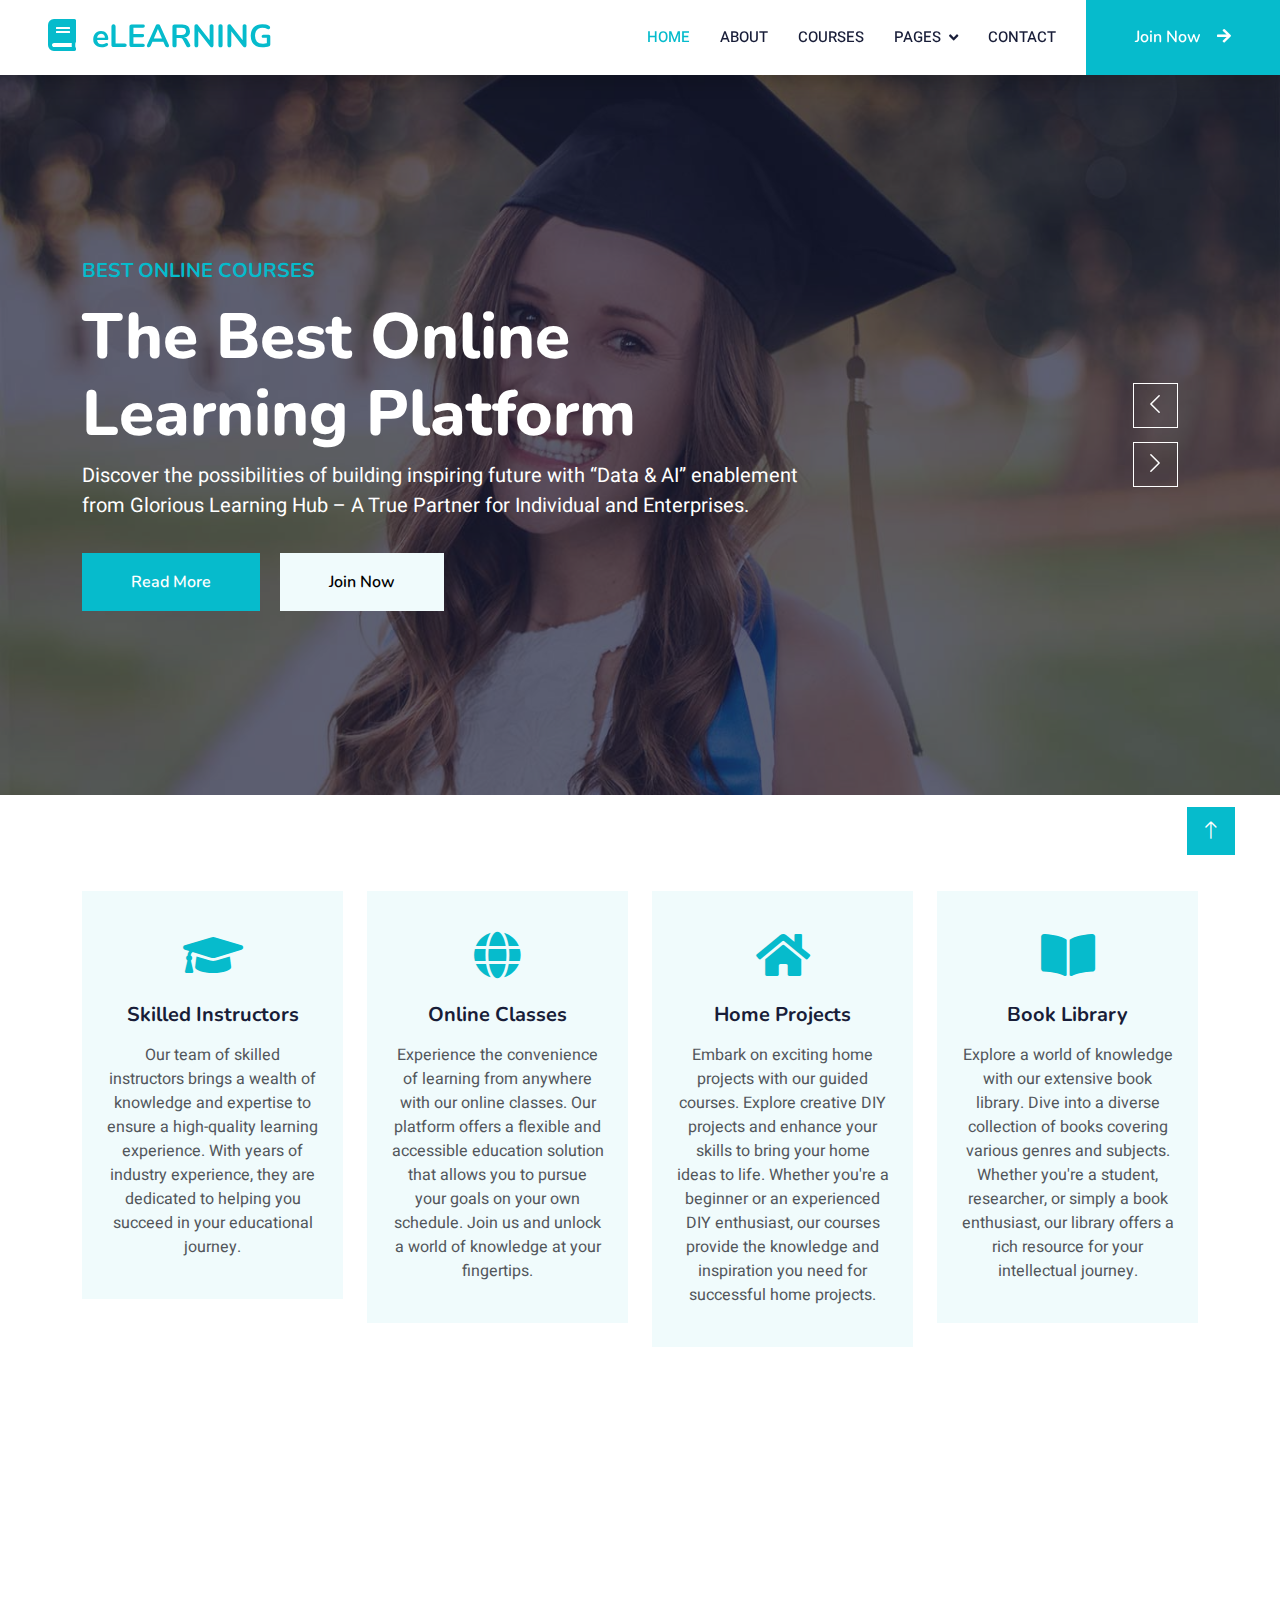
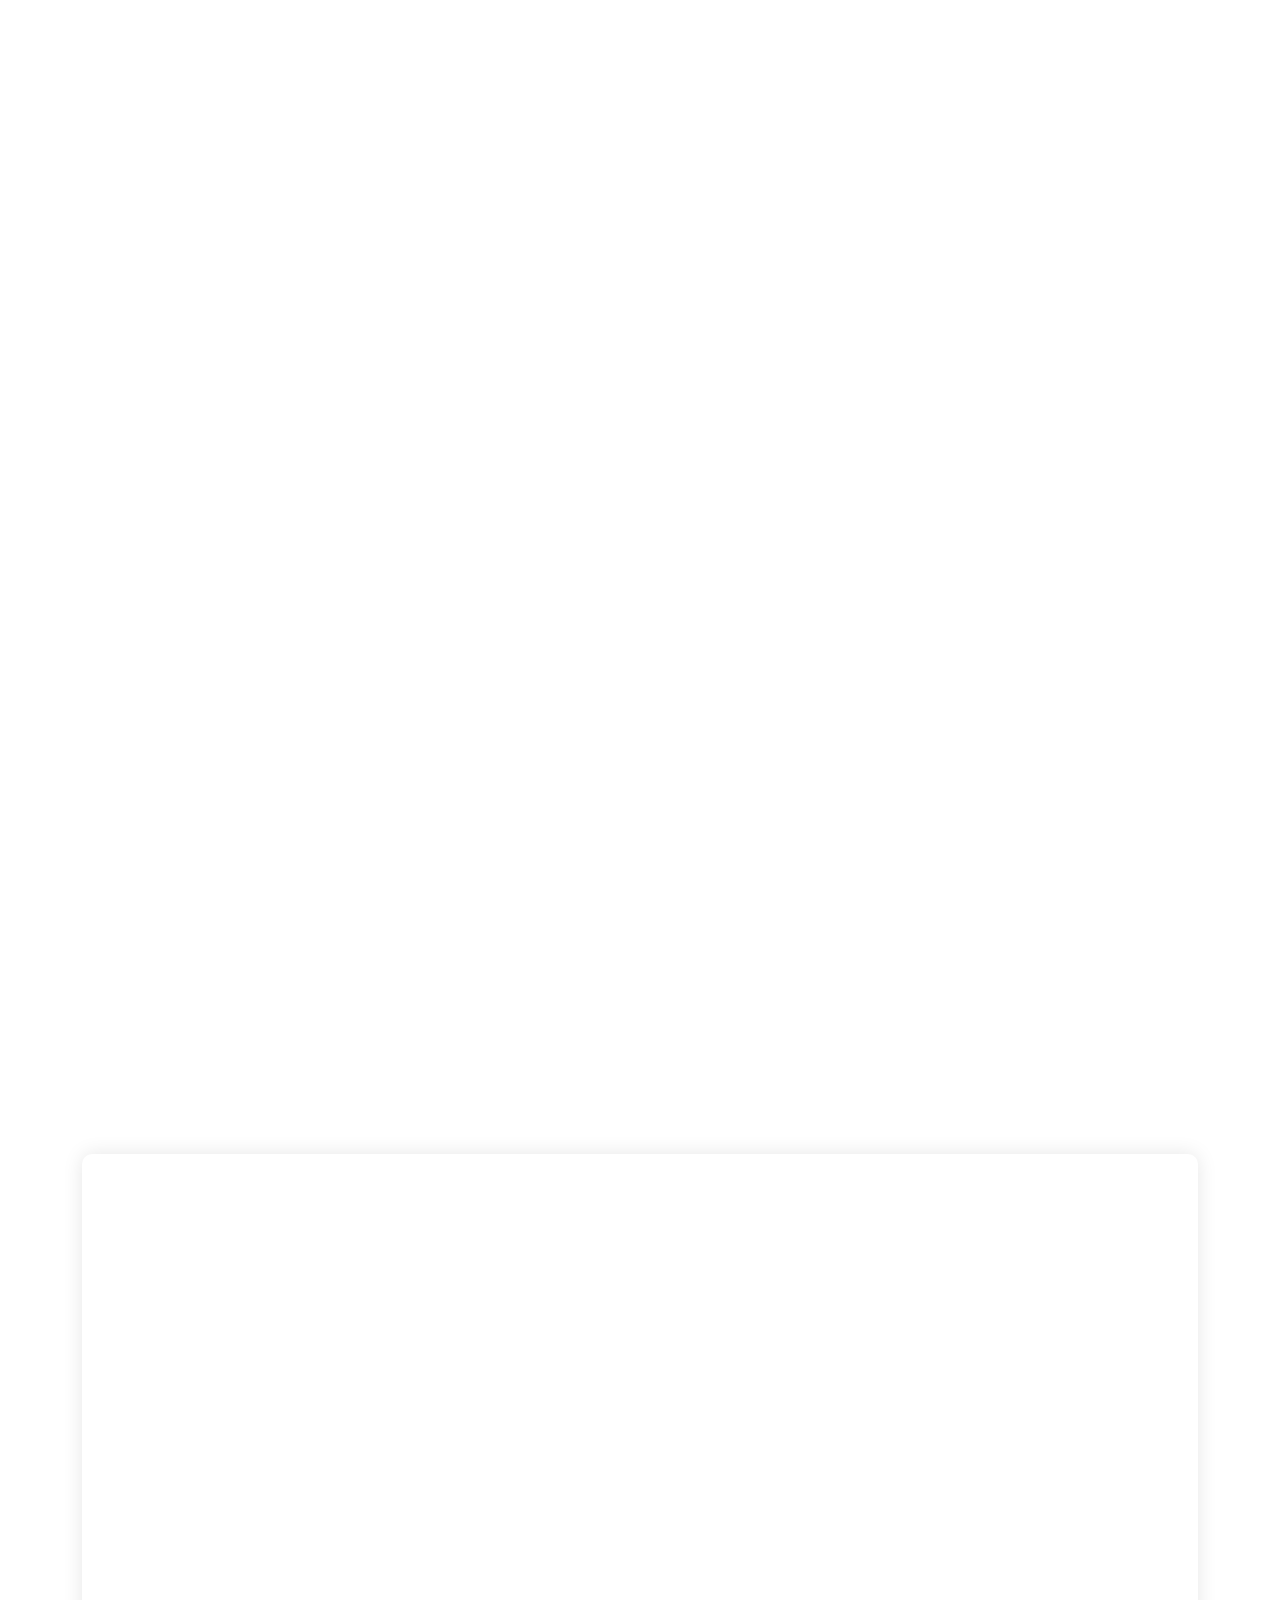
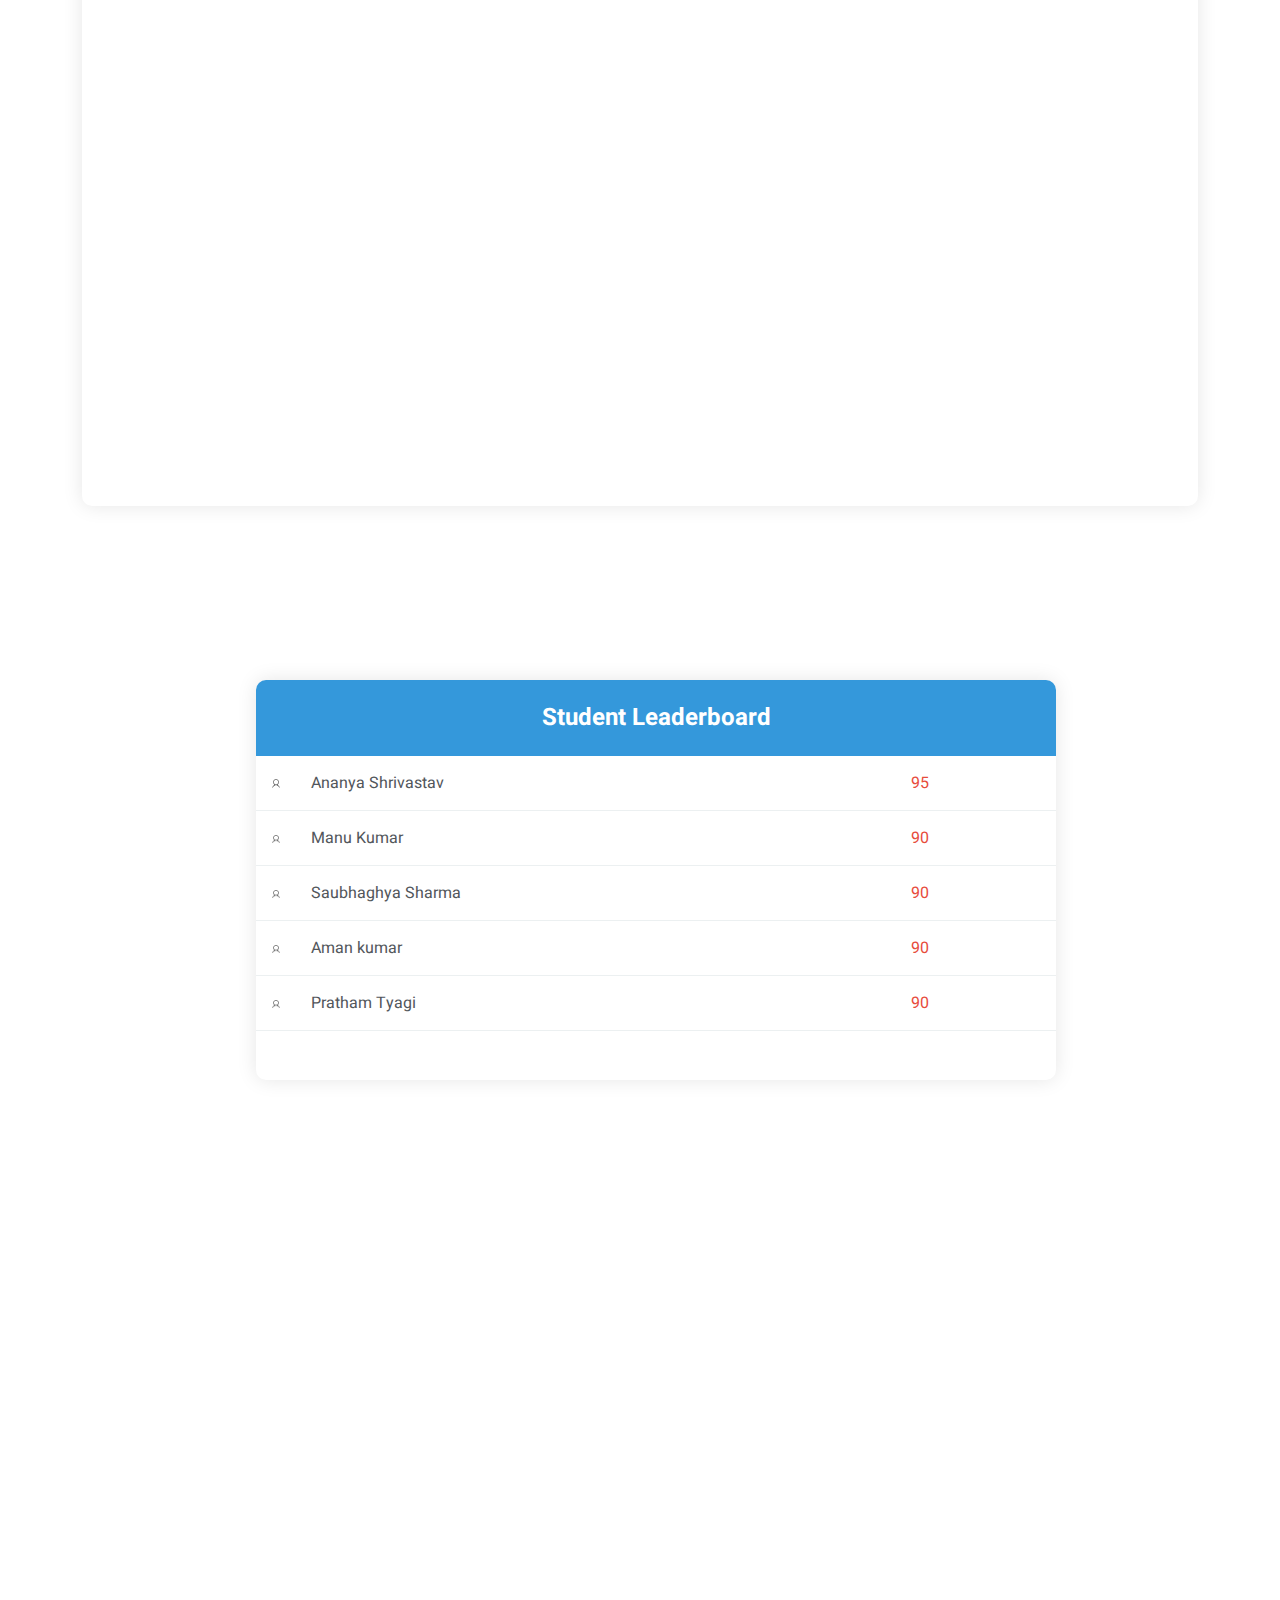
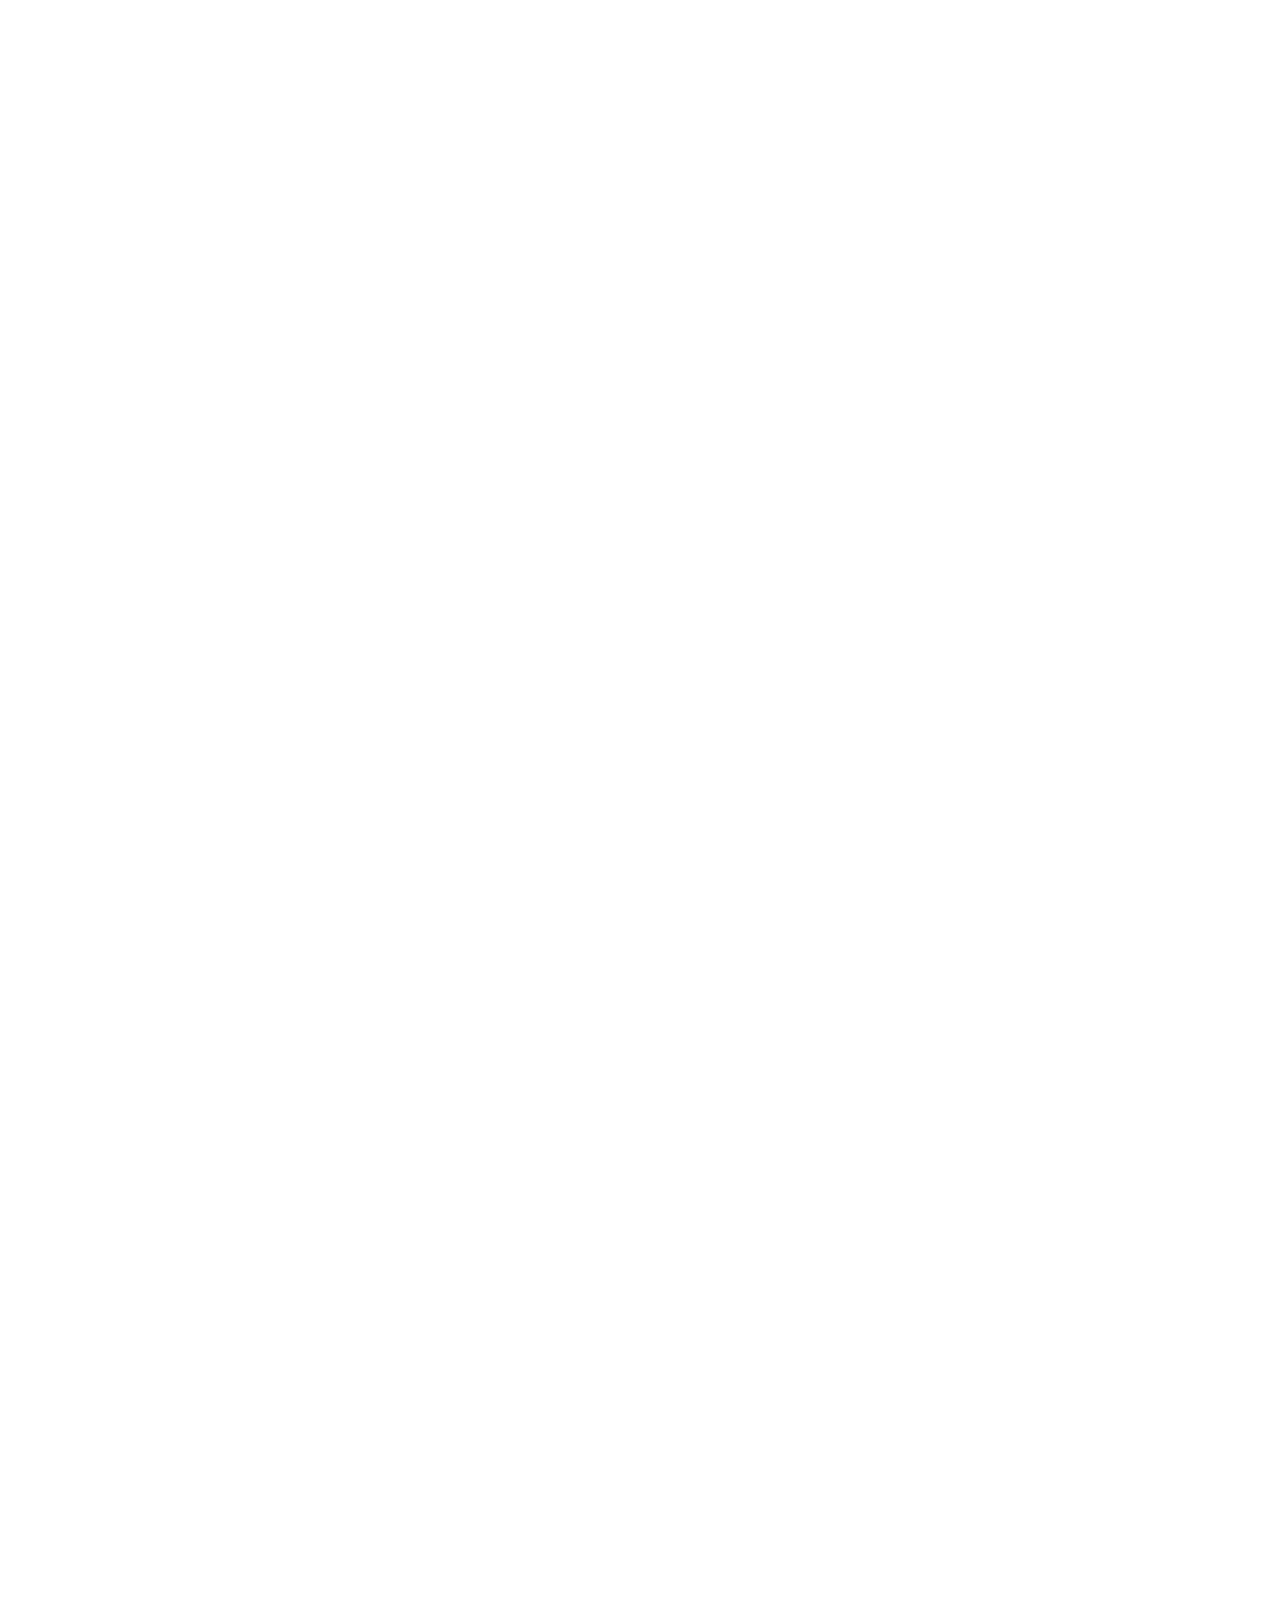
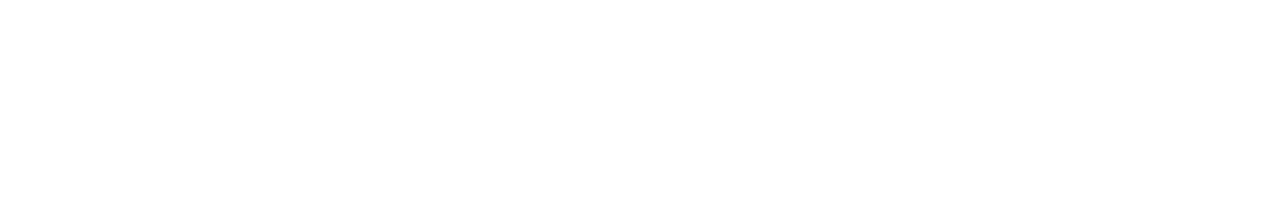
<file: elearning-1.0.0-20231127T065730Z-001/elearning-1.0.0/index.html>
<!DOCTYPE html>
<html lang="en">

<head>
    <meta charset="utf-8">
    <title>eLearning Portal</title>
    <meta content="width=device-width, initial-scale=1.0" name="viewport">
    <meta content="" name="keywords">
    <meta content="" name="description">

    <!-- Favicon -->
    <link href="img/favicon.ico" rel="icon">

    <!-- Google Web Fonts -->
    <link rel="preconnect" href="https://fonts.googleapis.com">
    <link rel="preconnect" href="https://fonts.gstatic.com" crossorigin>
    <link
        href="https://fonts.googleapis.com/css2?family=Heebo:wght@400;500;600&family=Nunito:wght@600;700;800&display=swap"
        rel="stylesheet">

    <!-- Icon Font Stylesheet -->
    <link href="https://cdnjs.cloudflare.com/ajax/libs/font-awesome/5.10.0/css/all.min.css" rel="stylesheet">
    <link href="https://cdn.jsdelivr.net/npm/bootstrap-icons@1.4.1/font/bootstrap-icons.css" rel="stylesheet">

    <!-- Libraries Stylesheet -->
    <link href="lib/animate/animate.min.css" rel="stylesheet">
    <link href="lib/owlcarousel/assets/owl.carousel.min.css" rel="stylesheet">

    <!-- Customized Bootstrap Stylesheet -->
    <link href="css/bootstrap.min.css" rel="stylesheet">

    <!-- Template Stylesheet -->
    <link href="css/style.css" rel="stylesheet">
</head>

<body>
    <!-- Spinner Start -->
    <div id="spinner"
        class="show bg-white position-fixed translate-middle w-100 vh-100 top-50 start-50 d-flex align-items-center justify-content-center">
        <div class="spinner-border text-primary" style="width: 3rem; height: 3rem;" role="status">
            <span class="sr-only">Loading...</span>
        </div>
    </div>
    <!-- Spinner End -->


    <!-- Navbar Start -->
    <nav class="navbar navbar-expand-lg bg-white navbar-light shadow sticky-top p-0">
        <a href="index.html" class="navbar-brand d-flex align-items-center px-4 px-lg-5">
            <h2 class="m-0 text-primary"><i class="fa fa-book me-3"></i>eLEARNING</h2>
        </a>
        <button type="button" class="navbar-toggler me-4" data-bs-toggle="collapse" data-bs-target="#navbarCollapse">
            <span class="navbar-toggler-icon"></span>
        </button>
        <div class="collapse navbar-collapse" id="navbarCollapse">
            <div class="navbar-nav ms-auto p-4 p-lg-0">
                <a href="index.html" class="nav-item nav-link active">Home</a>
                <a href="about.html" class="nav-item nav-link">About</a>
                <a href="courses.html" class="nav-item nav-link">Courses</a>
                <div class="nav-item dropdown">
                    <a href="#" class="nav-link dropdown-toggle" data-bs-toggle="dropdown">Pages</a>
                    <div class="dropdown-menu fade-down m-0">
                        <a href="team.html" class="dropdown-item">Our Team</a>
                        <a href="testimonial.html" class="dropdown-item">Testimonial</a>
                        <!-- <a href="404.html" class="dropdown-item">404 Page</a> -->
                    </div>
                </div>
                <a href="contact.html" class="nav-item nav-link">Contact</a>
            </div>
            <a href="login.html" class="btn btn-primary py-4 px-lg-5 d-none d-lg-block">Join Now<i
                    class="fa fa-arrow-right ms-3"></i></a>
        </div>
    </nav>
    <!-- Navbar End -->


    <!-- Carousel Start -->
    <div class="container-fluid p-0 mb-5">
        <div class="owl-carousel header-carousel position-relative">
            <div class="owl-carousel-item position-relative">
                <img class="img-fluid" src="img/carousel-1.jpg" alt="">
                <div class="position-absolute top-0 start-0 w-100 h-100 d-flex align-items-center"
                    style="background: rgba(24, 29, 56, .7);">
                    <div class="container">
                        <div class="row justify-content-start">
                            <div class="col-sm-10 col-lg-8">
                                <h5 class="text-primary text-uppercase mb-3 animated slideInDown">Best Online Courses
                                </h5>
                                <h1 class="display-3 text-white animated slideInDown">The Best Online Learning Platform
                                </h1>
                                <p class="fs-5 text-white mb-4 pb-2">Discover the possibilities of building inspiring
                                    future with “Data & AI” enablement from Glorious Learning Hub – A True Partner for
                                    Individual and Enterprises.</p>
                                <a href="" class="btn btn-primary py-md-3 px-md-5 me-3 animated slideInLeft">Read
                                    More</a>
                                <a href="" class="btn btn-light py-md-3 px-md-5 animated slideInRight">Join Now</a>
                            </div>
                        </div>
                    </div>
                </div>
            </div>
            <div class="owl-carousel-item position-relative">
                <img class="img-fluid" src="img/carousel-2.jpg" alt="">
                <div class="position-absolute top-0 start-0 w-100 h-100 d-flex align-items-center"
                    style="background: rgba(24, 29, 56, .7);">
                    <div class="container">
                        <div class="row justify-content-start">
                            <div class="col-sm-10 col-lg-8">
                                <h5 class="text-primary text-uppercase mb-3 animated slideInDown">Best Online Courses
                                </h5>
                                <h1 class="display-3 text-white animated slideInDown">Get Educated Online From Your Home
                                </h1>
                                <p class="fs-5 text-white mb-4 pb-2">Discover the possibilities of building inspiring
                                    future with “Data & AI” enablement from Glorious Learning Hub – A True Partner for
                                    Individual and Enterprises.</p>
                                <a href="" class="btn btn-primary py-md-3 px-md-5 me-3 animated slideInLeft">Read
                                    More</a>
                                <a href="" class="btn btn-light py-md-3 px-md-5 animated slideInRight">Login</a>
                            </div>
                        </div>
                    </div>
                </div>
            </div>
        </div>
    </div>
    <!-- Carousel End -->


    <!-- Service Start -->
    <div class="container-xxl py-5">
        <div class="container">
            <div class="row g-4">
                <div class="col-lg-3 col-sm-6 wow fadeInUp" data-wow-delay="0.1s">
                    <div class="service-item text-center pt-3">
                        <div class="p-4">
                            <i class="fa fa-3x fa-graduation-cap text-primary mb-4"></i>
                            <h5 class="mb-3">Skilled Instructors</h5>
                            <p>Our team of skilled instructors brings a wealth of knowledge and expertise to ensure a
                                high-quality learning experience. With years of industry experience, they are dedicated
                                to helping you succeed in your educational journey.</p>
                        </div>
                    </div>
                </div>
                <div class="col-lg-3 col-sm-6 wow fadeInUp" data-wow-delay="0.3s">
                    <div class="service-item text-center pt-3">
                        <div class="p-4">
                            <i class="fa fa-3x fa-globe text-primary mb-4"></i>
                            <h5 class="mb-3">Online Classes</h5>
                            <p>Experience the convenience of learning from anywhere with our online classes. Our
                                platform offers a flexible and accessible education solution that allows you to pursue
                                your goals on your own schedule. Join us and unlock a world of knowledge at your
                                fingertips.</p>
                        </div>
                    </div>
                </div>
                <div class="col-lg-3 col-sm-6 wow fadeInUp" data-wow-delay="0.5s">
                    <div class="service-item text-center pt-3">
                        <div class="p-4">
                            <i class="fa fa-3x fa-home text-primary mb-4"></i>
                            <h5 class="mb-3">Home Projects</h5>
                            <p>Embark on exciting home projects with our guided courses. Explore creative DIY projects
                                and enhance your skills to bring your home ideas to life. Whether you're a beginner or
                                an experienced DIY enthusiast, our courses provide the knowledge and inspiration you
                                need for successful home projects.</p>
                        </div>
                    </div>
                </div>
                <div class="col-lg-3 col-sm-6 wow fadeInUp" data-wow-delay="0.7s">
                    <div class="service-item text-center pt-3">
                        <div class="p-4">
                            <i class="fa fa-3x fa-book-open text-primary mb-4"></i>
                            <h5 class="mb-3">Book Library</h5>
                            <p>Explore a world of knowledge with our extensive book library. Dive into a diverse
                                collection of books covering various genres and subjects. Whether you're a student,
                                researcher, or simply a book enthusiast, our library offers a rich resource for your
                                intellectual journey.</p>
                        </div>
                    </div>
                </div>
            </div>
        </div>
    </div>
    <!-- Service End -->


    <!-- About Start -->
    <div class="container-xxl py-5">
        <div class="container">
            <div class="row g-5">
                <div class="col-lg-6 wow fadeInUp" data-wow-delay="0.1s" style="min-height: 400px;">
                    <div class="position-relative h-100">
                        <img class="img-fluid position-absolute w-100 h-100" src="img/about.jpg" alt=""
                            style="object-fit: cover;">
                    </div>
                </div>
                <div class="col-lg-6 wow fadeInUp" data-wow-delay="0.3s">
                    <h6 class="section-title bg-white text-start text-primary pe-3">About Us</h6>
                    <h1 class="mb-4">Welcome to Glorious Learning</h1>
                    <p class="mb-4"></p>
                    <p class="mb-4">
                    </p>
                    <div class="row gy-2 gx-4 mb-4">
                        <div class="col-sm-6">
                            <p class="mb-0"><i class="fa fa-arrow-right text-primary me-2"></i>Skilled Instructors</p>
                        </div>
                        <div class="col-sm-6">
                            <p class="mb-0"><i class="fa fa-arrow-right text-primary me-2"></i>Online Classes</p>
                        </div>
                        <div class="col-sm-6">
                            <p class="mb-0"><i class="fa fa-arrow-right text-primary me-2"></i>International Certificate
                            </p>
                        </div>
                        <div class="col-sm-6">
                            <p class="mb-0"><i class="fa fa-arrow-right text-primary me-2"></i>Skilled Instructors</p>
                        </div>
                        <div class="col-sm-6">
                            <p class="mb-0"><i class="fa fa-arrow-right text-primary me-2"></i>Online Classes</p>
                        </div>
                        <div class="col-sm-6">
                            <p class="mb-0"><i class="fa fa-arrow-right text-primary me-2"></i>International Certificate
                            </p>
                        </div>
                    </div>
                    <a class="btn btn-primary py-3 px-5 mt-2" href="">Read More</a>
                </div>
            </div>
        </div>
    </div>
    <!-- About End -->


    <!-- Categories Start -->
    <div class="container-xxl py-5 category">
        <div class="container">
            <div class="text-center wow fadeInUp" data-wow-delay="0.1s">
                <h6 class="section-title bg-white text-center text-primary px-3">Categories</h6>
                <h1 class="mb-5">Courses Categories</h1>
            </div>
            <div class="row g-3">
                <div class="col-lg-7 col-md-6">
                    <div class="row g-3">
                        <div class="col-lg-12 col-md-12 wow zoomIn" data-wow-delay="0.1s">
                            <a class="position-relative d-block overflow-hidden" href="">
                                <img class="img-fluid" src="img/cat-1.jpg" alt="">
                                <div class="bg-white text-center position-absolute bottom-0 end-0 py-2 px-3"
                                    style="margin: 1px;">
                                    <h5 class="m-0">Web Design</h5>
                                    <small class="text-primary">49 Courses</small>
                                </div>
                            </a>
                        </div>
                        <div class="col-lg-6 col-md-12 wow zoomIn" data-wow-delay="0.3s">
                            <a class="position-relative d-block overflow-hidden" href="">
                                <img class="img-fluid" src="img/cat-2.jpg" alt="">
                                <div class="bg-white text-center position-absolute bottom-0 end-0 py-2 px-3"
                                    style="margin: 1px;">
                                    <h5 class="m-0">Graphic Design</h5>
                                    <small class="text-primary">49 Courses</small>
                                </div>
                            </a>
                        </div>
                        <div class="col-lg-6 col-md-12 wow zoomIn" data-wow-delay="0.5s">
                            <a class="position-relative d-block overflow-hidden" href="">
                                <img class="img-fluid" src="img/cat-3.jpg" alt="">
                                <div class="bg-white text-center position-absolute bottom-0 end-0 py-2 px-3"
                                    style="margin: 1px;">
                                    <h5 class="m-0">Video Editing</h5>
                                    <small class="text-primary">49 Courses</small>
                                </div>
                            </a>
                        </div>
                    </div>
                </div>
                <div class="col-lg-5 col-md-6 wow zoomIn" data-wow-delay="0.7s" style="min-height: 350px;">
                    <a class="position-relative d-block h-100 overflow-hidden" href="">
                        <img class="img-fluid position-absolute w-100 h-100" src="img/cat-4.jpg" alt=""
                            style="object-fit: cover;">
                        <div class="bg-white text-center position-absolute bottom-0 end-0 py-2 px-3"
                            style="margin:  1px;">
                            <h5 class="m-0">Online Marketing</h5>
                            <small class="text-primary">49 Courses</small>
                        </div>
                    </a>
                </div>
            </div>
        </div>
    </div>
    <!-- Categories Start -->


    <!-- Upcoming Events Start-->
    <div class="container-xxl py-5 category">
        <div class="container">
            <div class="text-center wow fadeInUp" data-wow-delay="0.1s">
                <h6 class="section-title bg-white text-center text-primary px-3">Events</h6>
                <h1 class="mb-5">Upcoming Events</h1>
            </div>

            <div class="events-section">
                <div class="event-item" onclick="redirectToDetails('7 Dec', '06:30 PM', 'Free', 'Online')">
                    <div class="event-details">Become Job Ready For Top Tech Companies | 7 Dec'23</div>
                    <div class="event-time">Starts on 06:30 PM, 7 Dec 2023</div>
                    <div class="event-fee">Entry Fee: Free</div>
                    <div class="event-venue">Venue: Online</div>
                    <div class="event-cta"><a href="#">Registrations Open</a></div>
                    <p>Do you know? 10K+ students got placed after learning with Coding Ninjas</p>
                    <p>Career Guidance and 131 others are participating</p>
                </div>

                <div class="event-item" onclick="redirectToDetails" ('8 Dec', '06:30 PM' , 'Free' , 'Online' )">
                    <div class="event-details">Become Job Ready For Top Tech Companies | 8 Dec'23</div>
                    <div class="event-time">Starts on 06:30 PM, 8 Dec 2023</div>
                    <div class="event-fee">Entry Fee: Free</div>
                    <div class="event-venue">Venue: Online</div>
                    <div class="event-cta"><a href="#">Registrations Open</a></div>
                    <p>Do you know? 10K+ students got placed after learning with Coding Ninjas</p>
                    <p>Career Guidance and 23 others are participating</p>
                </div>

                <div class="event-item" onclick="redirectToDetails" ('8 Dec', '06:30 PM' , 'Free' , 'Online' )">
                    <div class="event-details">Become Job Ready For Top Tech Companies | 8 Dec'23</div>
                    <div class="event-time">Starts on 06:30 PM, 8 Dec 2023</div>
                    <div class="event-fee">Entry Fee: Free</div>
                    <div class="event-venue">Venue: Online</div>
                    <div class="event-cta"><a href="#">Registrations Open</a></div>
                    <p>Do you know? 10K+ students got placed after learning with Coding Ninjas</p>
                    <p>Career Guidance and 23 others are participating</p>
                </div>
            </div>



            <!-- Upcoming Events End -->



            <!-- LeaderBoard Start -->

            <div class="container-xxl py-5 category">
                <div class="container">
                    <div class="text-center wow fadeInUp" data-wow-delay="0.1s">
                        <h6 class="section-title bg-white text-center text-primary px-3">Leaderboard</h6>
                        <h1 class="mb-5">Leaderboard Category</h1>
                    </div>
                    <div class="leaderboard">
                        <div class="leaderboard-header">Student Leaderboard</div>

                        <table class="leaderboard-table">
                            <tbody>
                                <tr class="leaderboard-item" onclick="showDetails('Ananya Shrivastav', 95)">
                                    <td class="profile-picture-container"><img src="img/user.png" alt="Profile"
                                            class="profile-picture"></td>
                                    <td class="student-name">Ananya Shrivastav</td>
                                    <td class="score">95</td>
                                </tr>
                                <tr class="leaderboard-item" onclick="showDetails('Manu Kumar', 90)">
                                    <td class="profile-picture-container"><img src="img/user.png" alt="Profile"
                                            class="profile-picture"></td>
                                    <td class="student-name">Manu Kumar</td>
                                    <td class="score">90</td>
                                </tr>

                                <tr class="leaderboard-item" onclick="showDetails('Saubhagya Sharma', 90)">
                                    <td class="profile-picture-container"><img src="img/user.png" alt="Profile"
                                            class="profile-picture"></td>
                                    <td class="student-name">Saubhaghya Sharma</td>
                                    <td class="score">90</td>
                                </tr>

                                <tr class="leaderboard-item" onclick="showDetails('Aman Kumar', 90)">
                                    <td class="profile-picture-container"><img src="img/user.png" alt="Profile"
                                            class="profile-picture"></td>
                                    <td class="student-name">Aman
                                        kumar
                                    </td>
                                    <td class="score">90</td>
                                </tr>

                                <tr class="leaderboard-item" onclick="showDetails('Pratham Tyagi', 90)">
                                    <td class="profile-picture-container"><img src="img/user.png" alt="Profile"
                                            class="profile-picture"></td>
                                    <td class="student-name">Pratham Tyagi</td>
                                    <td class="score">90</td>
                                </tr>
                            </tbody>
                        </table>
                    </div>

                    <!-- LeaderBoard end  -->



                    <!-- Courses Start -->
                    <div class="container-xxl py-5">
                        <div class="container">
                            <div class="text-center wow fadeInUp" data-wow-delay="0.1s">
                                <h6 class="section-title bg-white text-center text-primary px-3">Courses</h6>
                                <h1 class="mb-5">Popular Courses</h1>
                            </div>
                            <div class="row g-4 justify-content-center">
                                <div class="col-lg-4 col-md-6 wow fadeInUp" data-wow-delay="0.1s">
                                    <div class="course-item bg-light">
                                        <div class="position-relative overflow-hidden">
                                            <img class="img-fluid" src="img/course-1.jpg" alt="">
                                            <div
                                                class="w-100 d-flex justify-content-center position-absolute bottom-0 start-0 mb-4">
                                                <a href="#" class="flex-shrink-0 btn btn-sm btn-primary px-3 border-end"
                                                    style="border-radius: 30px 0 0 30px;">Read More</a>
                                                <a href="#" class="flex-shrink-0 btn btn-sm btn-primary px-3"
                                                    style="border-radius: 0 30px 30px 0;">Join Now</a>
                                            </div>
                                        </div>
                                        <div class="text-center p-4 pb-0">
                                            <h3 class="mb-0">Rs 1299.00</h3>
                                            <div class="mb-3">
                                                <small class="fa fa-star text-primary"></small>
                                                <small class="fa fa-star text-primary"></small>
                                                <small class="fa fa-star text-primary"></small>
                                                <small class="fa fa-star text-primary"></small>
                                                <small class="fa fa-star text-primary"></small>
                                                <small>(123)</small>
                                            </div>
                                            <h5 class="mb-4">Web Design & Development Course for Beginners</h5>
                                        </div>
                                        <div class="d-flex border-top">
                                            <small class="flex-fill text-center border-end py-2"><i
                                                    class="fa fa-user-tie text-primary me-2"></i>Ananya
                                                Shrivastav</small>
                                            <small class="flex-fill text-center border-end py-2"><i
                                                    class="fa fa-clock text-primary me-2"></i>1.49 Hrs</small>
                                            <small class="flex-fill text-center py-2"><i
                                                    class="fa fa-user text-primary me-2"></i>30 Students</small>
                                        </div>
                                    </div>
                                </div>
                                <div class="col-lg-4 col-md-6 wow fadeInUp" data-wow-delay="0.3s">
                                    <div class="course-item bg-light">
                                        <div class="position-relative overflow-hidden">
                                            <img class="img-fluid" src="img/course-2.jpg" alt="">
                                            <div
                                                class="w-100 d-flex justify-content-center position-absolute bottom-0 start-0 mb-4">
                                                <a href="#" class="flex-shrink-0 btn btn-sm btn-primary px-3 border-end"
                                                    style="border-radius: 30px 0 0 30px;">Read More</a>
                                                <a href="#" class="flex-shrink-0 btn btn-sm btn-primary px-3"
                                                    style="border-radius: 0 30px 30px 0;">Join Now</a>
                                            </div>
                                        </div>
                                        <div class="text-center p-4 pb-0">
                                            <h3 class="mb-0">Rs 1499.00</h3>
                                            <div class="mb-3">
                                                <small class="fa fa-star text-primary"></small>
                                                <small class="fa fa-star text-primary"></small>
                                                <small class="fa fa-star text-primary"></small>
                                                <small class="fa fa-star text-primary"></small>
                                                <small class="fa fa-star text-primary"></small>
                                                <small>(123)</small>
                                            </div>
                                            <h5 class="mb-4">Web Design & Development Course for Beginners</h5>
                                        </div>
                                        <div class="d-flex border-top">
                                            <small class="flex-fill text-center border-end py-2"><i
                                                    class="fa fa-user-tie text-primary me-2"></i>Saubhagya
                                                Sharma</small>
                                            <small class="flex-fill text-center border-end py-2"><i
                                                    class="fa fa-clock text-primary me-2"></i>1.49 Hrs</small>
                                            <small class="flex-fill text-center py-2"><i
                                                    class="fa fa-user text-primary me-2"></i>30 Students</small>
                                        </div>
                                    </div>
                                </div>
                                <div class="col-lg-4 col-md-6 wow fadeInUp" data-wow-delay="0.5s">
                                    <div class="course-item bg-light">
                                        <div class="position-relative overflow-hidden">
                                            <img class="img-fluid" src="img/course-3.jpg" alt="">
                                            <div
                                                class="w-100 d-flex justify-content-center position-absolute bottom-0 start-0 mb-4">
                                                <a href="#" class="flex-shrink-0 btn btn-sm btn-primary px-3 border-end"
                                                    style="border-radius: 30px 0 0 30px;">Read More</a>
                                                <a href="#" class="flex-shrink-0 btn btn-sm btn-primary px-3"
                                                    style="border-radius: 0 30px 30px 0;">Join Now</a>
                                            </div>
                                        </div>
                                        <div class="text-center p-4 pb-0">
                                            <h3 class="mb-0">Rs 1199.00</h3>
                                            <div class="mb-3">
                                                <small class="fa fa-star text-primary"></small>
                                                <small class="fa fa-star text-primary"></small>
                                                <small class="fa fa-star text-primary"></small>
                                                <small class="fa fa-star text-primary"></small>
                                                <small class="fa fa-star text-primary"></small>
                                                <small>(123)</small>
                                            </div>
                                            <h5 class="mb-4">Web Design & Development Course for Beginners</h5>
                                        </div>
                                        <div class="d-flex border-top">
                                            <small class="flex-fill text-center border-end py-2"><i
                                                    class="fa fa-user-tie text-primary me-2"></i>Manu Kumar</small>
                                            <small class="flex-fill text-center border-end py-2"><i
                                                    class="fa fa-clock text-primary me-2"></i>1.49 Hrs</small>
                                            <small class="flex-fill text-center py-2"><i
                                                    class="fa fa-user text-primary me-2"></i>30 Students</small>
                                        </div>
                                    </div>
                                </div>
                            </div>
                        </div>
                    </div>
                    <!-- Courses End -->


                    <!-- Team Start -->
                    <div class="container-xxl py-5">
                        <div class="container">
                            <div class="text-center wow fadeInUp" data-wow-delay="0.1s">
                                <h6 class="section-title bg-white text-center text-primary px-3">Instructors</h6>
                                <h1 class="mb-5">Expert Instructors</h1>
                            </div>
                            <div class="row g-4">
                                <div class="col-lg-3 col-md-6 wow fadeInUp" data-wow-delay="0.1s">
                                    <div class="team-item bg-light">
                                        <div class="overflow-hidden">
                                            <img class="img-fluid" src="img/user.png" alt="">
                                        </div>
                                        <div class="position-relative d-flex justify-content-center"
                                            style="margin-top: -23px;">
                                            <div class="bg-light d-flex justify-content-center pt-2 px-1">
                                                <a class="btn btn-sm-square btn-primary mx-1" href=""><i
                                                        class="fab fa-facebook-f"></i></a>
                                                <a class="btn btn-sm-square btn-primary mx-1" href=""><i
                                                        class="fab fa-twitter"></i></a>
                                                <a class="btn btn-sm-square btn-primary mx-1" href=""><i
                                                        class="fab fa-instagram"></i></a>
                                            </div>
                                        </div>
                                        <div class="text-center p-4">
                                            <h5 class="mb-0">Gajanan Vitthal</h5>
                                            <small>Team Lead</small>
                                        </div>
                                    </div>
                                </div>
                                <div class="col-lg-3 col-md-6 wow fadeInUp" data-wow-delay="0.3s">
                                    <div class="team-item bg-light">
                                        <div class="overflow-hidden">
                                            <img class="img-fluid" src="img/user.png" alt="">
                                        </div>
                                        <div class="position-relative d-flex justify-content-center"
                                            style="margin-top: -23px;">
                                            <div class="bg-light d-flex justify-content-center pt-2 px-1">
                                                <a class="btn btn-sm-square btn-primary mx-1" href=""><i
                                                        class="fab fa-facebook-f"></i></a>
                                                <a class="btn btn-sm-square btn-primary mx-1" href=""><i
                                                        class="fab fa-twitter"></i></a>
                                                <a class="btn btn-sm-square btn-primary mx-1" href=""><i
                                                        class="fab fa-instagram"></i></a>
                                            </div>
                                        </div>
                                        <div class="text-center p-4">
                                            <h5 class="mb-0">Neha Singh</h5>
                                            <small>HR Manager</small>
                                        </div>
                                    </div>
                                </div>
                                <div class="col-lg-3 col-md-6 wow fadeInUp" data-wow-delay="0.5s">
                                    <div class="team-item bg-light">
                                        <div class="overflow-hidden">
                                            <img class="img-fluid" src="img/user.png" alt="">
                                        </div>
                                        <div class="position-relative d-flex justify-content-center"
                                            style="margin-top: -23px;">
                                            <div class="bg-light d-flex justify-content-center pt-2 px-1">
                                                <a class="btn btn-sm-square btn-primary mx-1" href=""><i
                                                        class="fab fa-facebook-f"></i></a>
                                                <a class="btn btn-sm-square btn-primary mx-1" href=""><i
                                                        class="fab fa-twitter"></i></a>
                                                <a class="btn btn-sm-square btn-primary mx-1" href=""><i
                                                        class="fab fa-instagram"></i></a>
                                            </div>
                                        </div>
                                        <div class="text-center p-4">
                                            <h5 class="mb-0">Sanjay Bharadwaj</h5>
                                            <small>Team Lead</small>
                                        </div>
                                    </div>
                                </div>
                                <div class="col-lg-3 col-md-6 wow fadeInUp" data-wow-delay="0.7s">
                                    <div class="team-item bg-light">
                                        <div class="overflow-hidden">
                                            <img class="img-fluid" src="img/user.png" alt="">
                                        </div>
                                        <div class="position-relative d-flex justify-content-center"
                                            style="margin-top: -23px;">
                                            <div class="bg-light d-flex justify-content-center pt-2 px-1">
                                                <a class="btn btn-sm-square btn-primary mx-1" href=""><i
                                                        class="fab fa-facebook-f"></i></a>
                                                <a class="btn btn-sm-square btn-primary mx-1" href=""><i
                                                        class="fab fa-twitter"></i></a>
                                                <a class="btn btn-sm-square btn-primary mx-1" href=""><i
                                                        class="fab fa-instagram"></i></a>
                                            </div>
                                        </div>
                                        <div class="text-center p-4">
                                            <h5 class="mb-0">Shubham Sharma</h5>
                                            <small>Team
                                                lead
                                            </small>
                                        </div>
                                    </div>
                                </div>
                            </div>
                        </div>
                    </div>
                    <!-- Team End -->




                    <!-- Leaderboard Start Section -->




                    <!-- Leaderboard End Section -->





                    <!-- Testimonial Start -->
                    <div class="container-xxl py-5 wow fadeInUp" data-wow-delay="0.1s">
                        <div class="container">
                            <div class="text-center">
                                <h6 class="section-title bg-white text-center text-primary px-3">Testimonial</h6>
                                <h1 class="mb-5">Our Students Say!</h1>
                            </div>
                            <div class="owl-carousel testimonial-carousel position-relative">
                                <div class="testimonial-item text-center">
                                    <img class="border rounded-circle p-2 mx-auto mb-3" src="img/user.png"
                                        style="width: 80px; height: 80px;">
                                    <h5 class="mb-0">Saubhagya Sharma</h5>
                                    <p>Profession</p>
                                    <div class="testimonial-text bg-light text-center p-4">
                                        <p class="mb-0">“ The courses were practical and relevant to my career goals,
                                            and I was able to apply what I learned immediately in my job. Overall, I
                                            highly recommend Glorious learning Hub to anyone looking for quality
                                            learning. ”</p>
                                    </div>
                                </div>
                                <div class="testimonial-item text-center">
                                    <img class="border rounded-circle p-2 mx-auto mb-3" src="img/user.png"
                                        style="width: 80px; height: 80px;">
                                    <h5 class="mb-0">Pratham Tyagi</h5>
                                    <p>Data Analyst</p>
                                    <div class="testimonial-text bg-light text-center p-4">
                                        <p class="mb-0">
                                            “The online platform was easy to navigate and the instructors were
                                            knowledgeable and engaging. I was able to learn at my own pace, which was
                                            perfect for my busy schedule. ”</p>
                                    </div>
                                </div>
                                <div class="testimonial-item text-center">
                                    <img class="border rounded-circle p-2 mx-auto mb-3" src="img/user.png"
                                        style="width: 80px; height: 80px;">
                                    <h5 class="mb-0">Ananya Shrivastav</h5>
                                    <p>Data Analyst</p>
                                    <div class="testimonial-text bg-light text-center p-4">
                                        <p class="mb-0">Easy to navigate and the instructors were knowledgeable and
                                            engaging. I was able to learn at my own pace, which was perfect for my busy
                                            schedule.</p>
                                    </div>
                                </div>
                                <div class="testimonial-item text-center">
                                    <img class="border rounded-circle p-2 mx-auto mb-3" src="img/user.png"
                                        style="width: 80px; height: 80px;">
                                    <h5 class="mb-0">Adnan Raza</h5>
                                    <p>Data Analyst</p>
                                    <div class="testimonial-text bg-light text-center p-4">
                                        <p class="mb-0"> It is easy to navigate and the instructors were knowledgeable
                                            and engaging. I was able to learn at my own pace, which was perfect for my
                                            busy schedule.</p>
                                    </div>
                                </div>
                            </div>
                        </div>
                    </div>
                    <!-- Testimonial End -->


                    <!-- Footer Start -->
                    <div class="container-fluid bg-dark text-light footer pt-5 mt-5 wow fadeIn" data-wow-delay="0.1s">
                        <div class="container py-5">
                            <div class="row g-5">
                                <div class="col-lg-3 col-md-6">
                                    <h4 class="text-white mb-3">Quick Link</h4>
                                    <a class="btn btn-link" href="">About Us</a>
                                    <a class="btn btn-link" href="">Contact Us</a>
                                    <a class="btn btn-link" href="">Privacy Policy</a>
                                    <a class="btn btn-link" href="">Terms & Condition</a>
                                    <a class="btn btn-link" href="">FAQs & Help</a>
                                </div>
                                <div class="col-lg-3 col-md-6">
                                    <h4 class="text-white mb-3">Contact</h4>
                                    <p class="mb-2"><i class="fa fa-map-marker-alt me-3"></i>123 Street, New York, USA
                                    </p>
                                    <p class="mb-2"><i class="fa fa-phone-alt me-3"></i>+012 345 67890</p>
                                    <p class="mb-2"><i class="fa fa-envelope me-3"></i>info@example.com</p>
                                    <div class="d-flex pt-2">
                                        <a class="btn btn-outline-light btn-social" href=""><i
                                                class="fab fa-twitter"></i></a>
                                        <a class="btn btn-outline-light btn-social" href=""><i
                                                class="fab fa-facebook-f"></i></a>
                                        <a class="btn btn-outline-light btn-social" href=""><i
                                                class="fab fa-youtube"></i></a>
                                        <a class="btn btn-outline-light btn-social" href=""><i
                                                class="fab fa-linkedin-in"></i></a>
                                    </div>
                                </div>
                                <div class="col-lg-3 col-md-6">
                                    <h4 class="text-white mb-3">Gallery</h4>
                                    <div class="row g-2 pt-2">
                                        <div class="col-4">
                                            <img class="img-fluid bg-light p-1" src="img/course-1.jpg" alt="">
                                        </div>
                                        <div class="col-4">
                                            <img class="img-fluid bg-light p-1" src="img/course-2.jpg" alt="">
                                        </div>
                                        <div class="col-4">
                                            <img class="img-fluid bg-light p-1" src="img/course-3.jpg" alt="">
                                        </div>
                                        <div class="col-4">
                                            <img class="img-fluid bg-light p-1" src="img/course-2.jpg" alt="">
                                        </div>
                                        <div class="col-4">
                                            <img class="img-fluid bg-light p-1" src="img/course-3.jpg" alt="">
                                        </div>
                                        <div class="col-4">
                                            <img class="img-fluid bg-light p-1" src="img/course-1.jpg" alt="">
                                        </div>
                                    </div>
                                </div>
                                <div class="col-lg-3 col-md-6">
                                    <h4 class="text-white mb-3">Newsletter</h4>
                                    <p>Dolor amet sit justo amet elitr clita ipsum elitr est.</p>
                                    <div class="position-relative mx-auto" style="max-width: 400px;">
                                        <input class="form-control border-0 w-100 py-3 ps-4 pe-5" type="text"
                                            placeholder="Your email">
                                        <button type="button"
                                            class="btn btn-primary py-2 position-absolute top-0 end-0 mt-2 me-2">SignUp</button>
                                    </div>
                                </div>
                            </div>
                        </div>
                        <div class="container">
                            <div class="copyright">
                                <div class="row">
                                    <div class="col-md-6 text-center text-md-start mb-3 mb-md-0">
                                        &copy; <a class="border-bottom" href="#">Your Site Name</a>, All Right Reserved.

                                        <!--/*** This template is free as long as you keep the footer author’s credit link/attribution link/backlink. If you'd like to use the template without the footer author’s credit link/attribution link/backlink, you can purchase the Credit Removal License from "https://htmlcodex.com/credit-removal". Thank you for your support. ***/-->
                                        Designed By <a class="border-bottom" href="https://htmlcodex.com">HTML
                                            Codex</a><br><br>
                                        Distributed By <a class="border-bottom"
                                            href="https://themewagon.com">ThemeWagon</a>
                                    </div>
                                    <div class="col-md-6 text-center text-md-end">
                                        <div class="footer-menu">
                                            <a href="">Home</a>
                                            <a href="">Cookies</a>
                                            <a href="">Help</a>
                                            <a href="">FQAs</a>
                                        </div>
                                    </div>
                                </div>
                            </div>
                        </div>
                    </div>
                    <!-- Footer End -->


                    <!-- Back to Top -->
                    <a href="#" class="btn btn-lg btn-primary btn-lg-square back-to-top"><i
                            class="bi bi-arrow-up"></i></a>


                    <!-- JavaScript Libraries -->
                    <script src="https://code.jquery.com/jquery-3.4.1.min.js"></script>
                    <script src="https://cdn.jsdelivr.net/npm/bootstrap@5.0.0/dist/js/bootstrap.bundle.min.js"></script>
                    <script src="lib/wow/wow.min.js"></script>
                    <script src="lib/easing/easing.min.js"></script>
                    <script src="lib/waypoints/waypoints.min.js"></script>
                    <script src="lib/owlcarousel/owl.carousel.min.js"></script>

                    <!-- Template Javascript -->
                    <script src="js/main.js"></script>
</body>

</html>
</file>
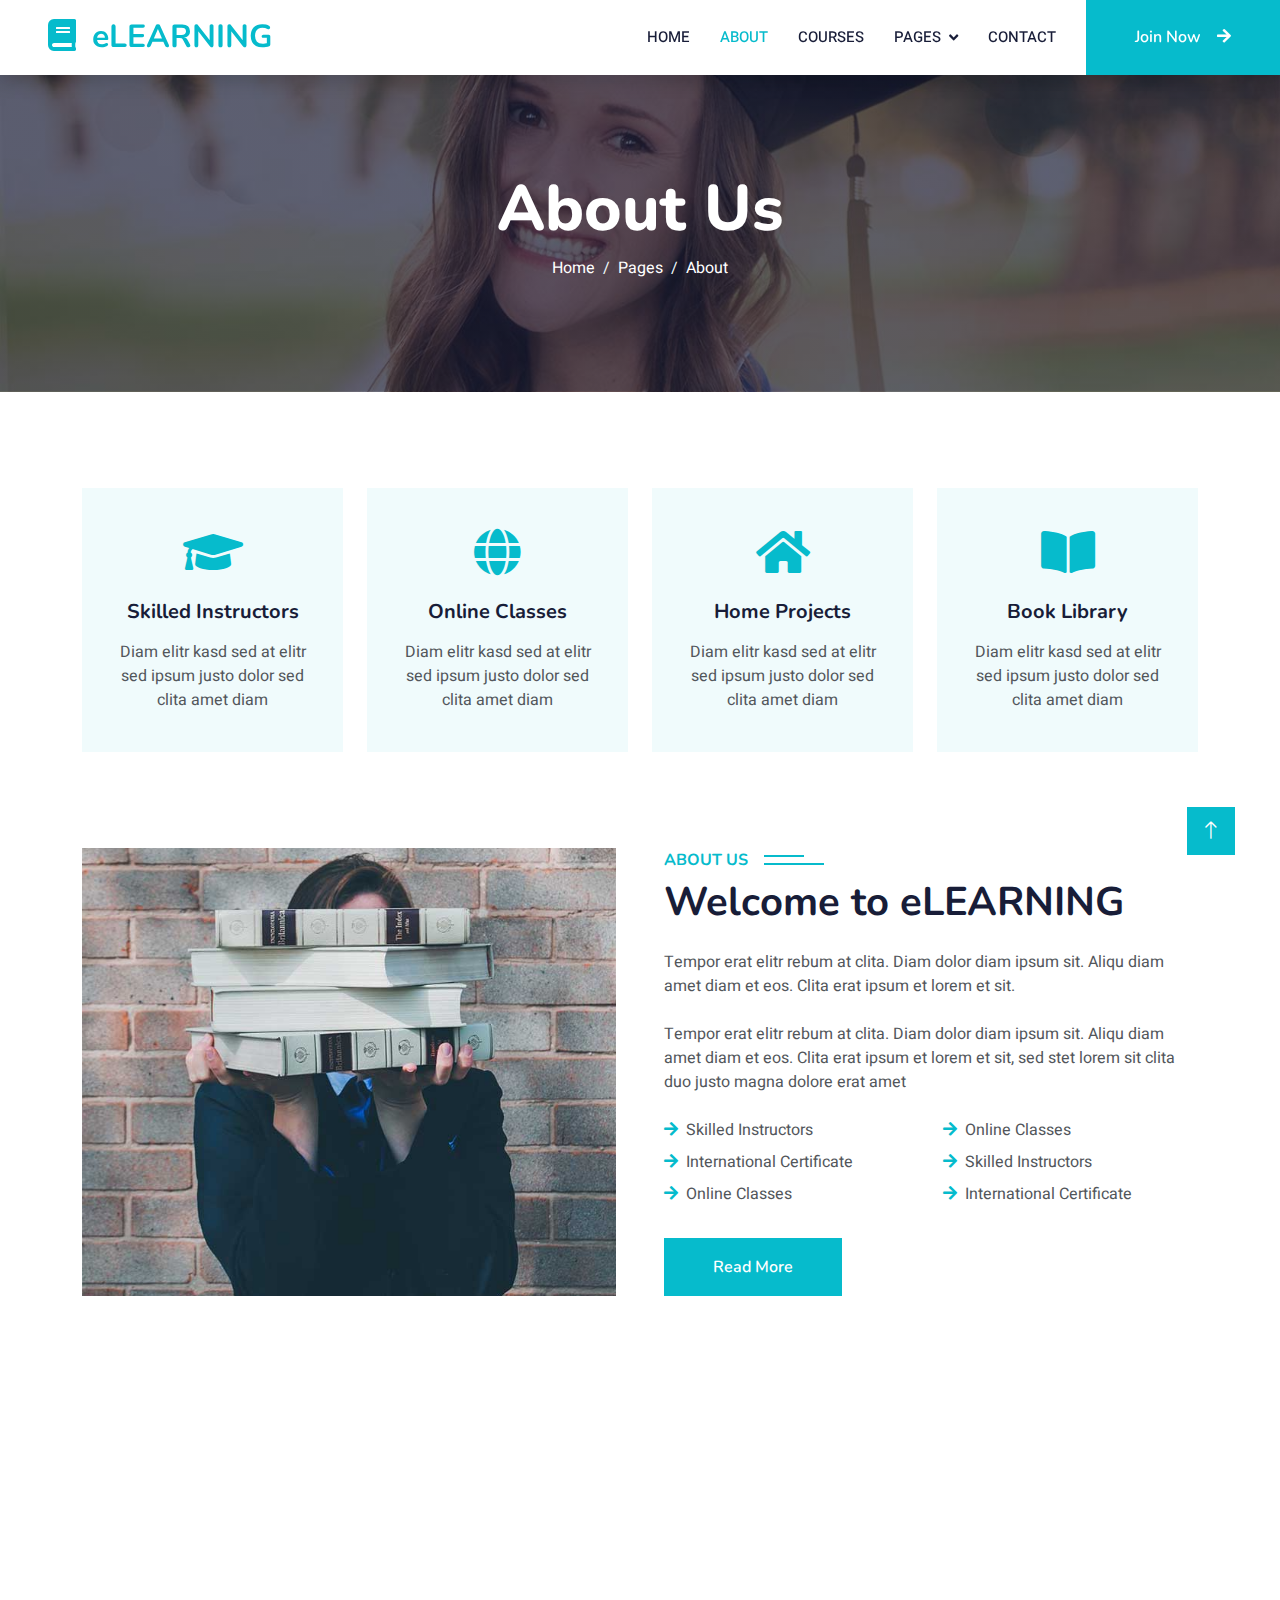
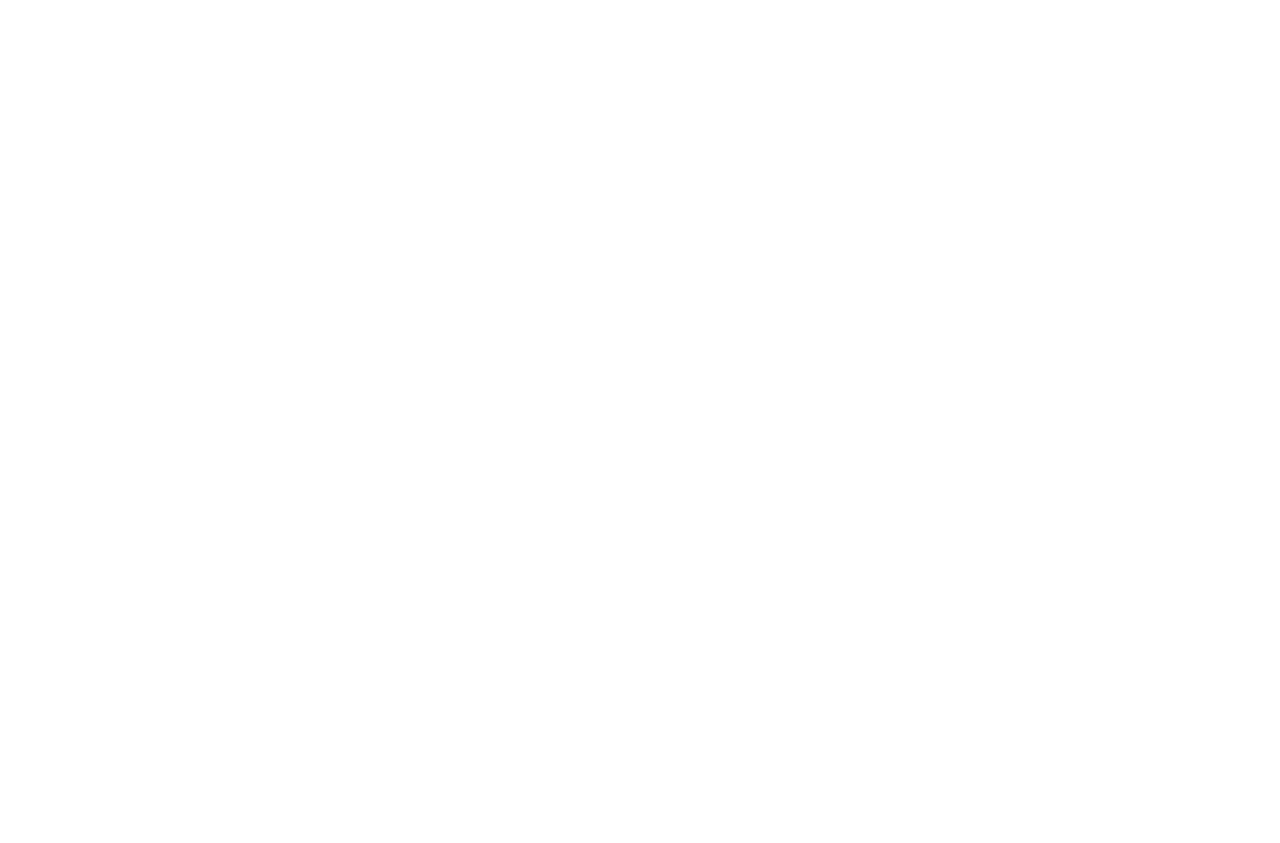
<file: elearning-1.0.0-20231127T065730Z-001/elearning-1.0.0/about.html>
<!DOCTYPE html>
<html lang="en">

<head>
    <meta charset="utf-8">
    <title>eLEARNING - eLearning HTML Template</title>
    <meta content="width=device-width, initial-scale=1.0" name="viewport">
    <meta content="" name="keywords">
    <meta content="" name="description">

    <!-- Favicon -->
    <link href="img/favicon.ico" rel="icon">

    <!-- Google Web Fonts -->
    <link rel="preconnect" href="https://fonts.googleapis.com">
    <link rel="preconnect" href="https://fonts.gstatic.com" crossorigin>
    <link
        href="https://fonts.googleapis.com/css2?family=Heebo:wght@400;500;600&family=Nunito:wght@600;700;800&display=swap"
        rel="stylesheet">

    <!-- Icon Font Stylesheet -->
    <link href="https://cdnjs.cloudflare.com/ajax/libs/font-awesome/5.10.0/css/all.min.css" rel="stylesheet">
    <link href="https://cdn.jsdelivr.net/npm/bootstrap-icons@1.4.1/font/bootstrap-icons.css" rel="stylesheet">

    <!-- Libraries Stylesheet -->
    <link href="lib/animate/animate.min.css" rel="stylesheet">
    <link href="lib/owlcarousel/assets/owl.carousel.min.css" rel="stylesheet">

    <!-- Customized Bootstrap Stylesheet -->
    <link href="css/bootstrap.min.css" rel="stylesheet">

    <!-- Template Stylesheet -->
    <link href="css/style.css" rel="stylesheet">
</head>

<body>
    <!-- Spinner Start -->
    <div id="spinner"
        class="show bg-white position-fixed translate-middle w-100 vh-100 top-50 start-50 d-flex align-items-center justify-content-center">
        <div class="spinner-border text-primary" style="width: 3rem; height: 3rem;" role="status">
            <span class="sr-only">Loading...</span>
        </div>
    </div>
    <!-- Spinner End -->


    <!-- Navbar Start -->
    <nav class="navbar navbar-expand-lg bg-white navbar-light shadow sticky-top p-0">
        <a href="index.html" class="navbar-brand d-flex align-items-center px-4 px-lg-5">
            <h2 class="m-0 text-primary"><i class="fa fa-book me-3"></i>eLEARNING</h2>
        </a>
        <button type="button" class="navbar-toggler me-4" data-bs-toggle="collapse" data-bs-target="#navbarCollapse">
            <span class="navbar-toggler-icon"></span>
        </button>
        <div class="collapse navbar-collapse" id="navbarCollapse">
            <div class="navbar-nav ms-auto p-4 p-lg-0">
                <a href="index.html" class="nav-item nav-link">Home</a>
                <a href="about.html" class="nav-item nav-link active">About</a>
                <a href="courses.html" class="nav-item nav-link">Courses</a>
                <div class="nav-item dropdown">
                    <a href="#" class="nav-link dropdown-toggle" data-bs-toggle="dropdown">Pages</a>
                    <div class="dropdown-menu fade-down m-0">
                        <a href="team.html" class="dropdown-item">Our Team</a>
                        <a href="testimonial.html" class="dropdown-item">Testimonial</a>
                        <!-- <a href="404.html" class="dropdown-item">404 Page</a> -->
                    </div>
                </div>
                <a href="contact.html" class="nav-item nav-link">Contact</a>
            </div>
            <a href="login.html" class="btn btn-primary py-4 px-lg-5 d-none d-lg-block">Join Now<i
                    class="fa fa-arrow-right ms-3"></i></a>
        </div>
    </nav>
    <!-- Navbar End -->


    <!-- Header Start -->
    <div class="container-fluid bg-primary py-5 mb-5 page-header">
        <div class="container py-5">
            <div class="row justify-content-center">
                <div class="col-lg-10 text-center">
                    <h1 class="display-3 text-white animated slideInDown">About Us</h1>
                    <nav aria-label="breadcrumb">
                        <ol class="breadcrumb justify-content-center">
                            <li class="breadcrumb-item"><a class="text-white" href="#">Home</a></li>
                            <li class="breadcrumb-item"><a class="text-white" href="#">Pages</a></li>
                            <li class="breadcrumb-item text-white active" aria-current="page">About</li>
                        </ol>
                    </nav>
                </div>
            </div>
        </div>
    </div>
    <!-- Header End -->


    <!-- Service Start -->
    <div class="container-xxl py-5">
        <div class="container">
            <div class="row g-4">
                <div class="col-lg-3 col-sm-6 wow fadeInUp" data-wow-delay="0.1s">
                    <div class="service-item text-center pt-3">
                        <div class="p-4">
                            <i class="fa fa-3x fa-graduation-cap text-primary mb-4"></i>
                            <h5 class="mb-3">Skilled Instructors</h5>
                            <p>Diam elitr kasd sed at elitr sed ipsum justo dolor sed clita amet diam</p>
                        </div>
                    </div>
                </div>
                <div class="col-lg-3 col-sm-6 wow fadeInUp" data-wow-delay="0.3s">
                    <div class="service-item text-center pt-3">
                        <div class="p-4">
                            <i class="fa fa-3x fa-globe text-primary mb-4"></i>
                            <h5 class="mb-3">Online Classes</h5>
                            <p>Diam elitr kasd sed at elitr sed ipsum justo dolor sed clita amet diam</p>
                        </div>
                    </div>
                </div>
                <div class="col-lg-3 col-sm-6 wow fadeInUp" data-wow-delay="0.5s">
                    <div class="service-item text-center pt-3">
                        <div class="p-4">
                            <i class="fa fa-3x fa-home text-primary mb-4"></i>
                            <h5 class="mb-3">Home Projects</h5>
                            <p>Diam elitr kasd sed at elitr sed ipsum justo dolor sed clita amet diam</p>
                        </div>
                    </div>
                </div>
                <div class="col-lg-3 col-sm-6 wow fadeInUp" data-wow-delay="0.7s">
                    <div class="service-item text-center pt-3">
                        <div class="p-4">
                            <i class="fa fa-3x fa-book-open text-primary mb-4"></i>
                            <h5 class="mb-3">Book Library</h5>
                            <p>Diam elitr kasd sed at elitr sed ipsum justo dolor sed clita amet diam</p>
                        </div>
                    </div>
                </div>
            </div>
        </div>
    </div>
    <!-- Service End -->


    <!-- About Start -->
    <div class="container-xxl py-5">
        <div class="container">
            <div class="row g-5">
                <div class="col-lg-6 wow fadeInUp" data-wow-delay="0.1s" style="min-height: 400px;">
                    <div class="position-relative h-100">
                        <img class="img-fluid position-absolute w-100 h-100" src="img/about.jpg" alt=""
                            style="object-fit: cover;">
                    </div>
                </div>
                <div class="col-lg-6 wow fadeInUp" data-wow-delay="0.3s">
                    <h6 class="section-title bg-white text-start text-primary pe-3">About Us</h6>
                    <h1 class="mb-4">Welcome to eLEARNING</h1>
                    <p class="mb-4">Tempor erat elitr rebum at clita. Diam dolor diam ipsum sit. Aliqu diam amet diam et
                        eos. Clita erat ipsum et lorem et sit.</p>
                    <p class="mb-4">Tempor erat elitr rebum at clita. Diam dolor diam ipsum sit. Aliqu diam amet diam et
                        eos. Clita erat ipsum et lorem et sit, sed stet lorem sit clita duo justo magna dolore erat amet
                    </p>
                    <div class="row gy-2 gx-4 mb-4">
                        <div class="col-sm-6">
                            <p class="mb-0"><i class="fa fa-arrow-right text-primary me-2"></i>Skilled Instructors</p>
                        </div>
                        <div class="col-sm-6">
                            <p class="mb-0"><i class="fa fa-arrow-right text-primary me-2"></i>Online Classes</p>
                        </div>
                        <div class="col-sm-6">
                            <p class="mb-0"><i class="fa fa-arrow-right text-primary me-2"></i>International Certificate
                            </p>
                        </div>
                        <div class="col-sm-6">
                            <p class="mb-0"><i class="fa fa-arrow-right text-primary me-2"></i>Skilled Instructors</p>
                        </div>
                        <div class="col-sm-6">
                            <p class="mb-0"><i class="fa fa-arrow-right text-primary me-2"></i>Online Classes</p>
                        </div>
                        <div class="col-sm-6">
                            <p class="mb-0"><i class="fa fa-arrow-right text-primary me-2"></i>International Certificate
                            </p>
                        </div>
                    </div>
                    <a class="btn btn-primary py-3 px-5 mt-2" href="">Read More</a>
                </div>
            </div>
        </div>
    </div>
    <!-- About End -->


    <!-- Team Start -->
    <div class="container-xxl py-5">
        <div class="container">
            <div class="text-center wow fadeInUp" data-wow-delay="0.1s">
                <h6 class="section-title bg-white text-center text-primary px-3">Instructors</h6>
                <h1 class="mb-5">Expert Instructors</h1>
            </div>
            <div class="row g-4">
                <div class="col-lg-3 col-md-6 wow fadeInUp" data-wow-delay="0.1s">
                    <div class="team-item bg-light">
                        <div class="overflow-hidden">
                            <img class="img-fluid" src="img/team-1.jpg" alt="">
                        </div>
                        <div class="position-relative d-flex justify-content-center" style="margin-top: -23px;">
                            <div class="bg-light d-flex justify-content-center pt-2 px-1">
                                <a class="btn btn-sm-square btn-primary mx-1" href=""><i
                                        class="fab fa-facebook-f"></i></a>
                                <a class="btn btn-sm-square btn-primary mx-1" href=""><i class="fab fa-twitter"></i></a>
                                <a class="btn btn-sm-square btn-primary mx-1" href=""><i
                                        class="fab fa-instagram"></i></a>
                            </div>
                        </div>
                        <div class="text-center p-4">
                            <h5 class="mb-0">Instructor Name</h5>
                            <small>Designation</small>
                        </div>
                    </div>
                </div>
                <div class="col-lg-3 col-md-6 wow fadeInUp" data-wow-delay="0.3s">
                    <div class="team-item bg-light">
                        <div class="overflow-hidden">
                            <img class="img-fluid" src="img/team-2.jpg" alt="">
                        </div>
                        <div class="position-relative d-flex justify-content-center" style="margin-top: -23px;">
                            <div class="bg-light d-flex justify-content-center pt-2 px-1">
                                <a class="btn btn-sm-square btn-primary mx-1" href=""><i
                                        class="fab fa-facebook-f"></i></a>
                                <a class="btn btn-sm-square btn-primary mx-1" href=""><i class="fab fa-twitter"></i></a>
                                <a class="btn btn-sm-square btn-primary mx-1" href=""><i
                                        class="fab fa-instagram"></i></a>
                            </div>
                        </div>
                        <div class="text-center p-4">
                            <h5 class="mb-0">Instructor Name</h5>
                            <small>Designation</small>
                        </div>
                    </div>
                </div>
                <div class="col-lg-3 col-md-6 wow fadeInUp" data-wow-delay="0.5s">
                    <div class="team-item bg-light">
                        <div class="overflow-hidden">
                            <img class="img-fluid" src="img/team-3.jpg" alt="">
                        </div>
                        <div class="position-relative d-flex justify-content-center" style="margin-top: -23px;">
                            <div class="bg-light d-flex justify-content-center pt-2 px-1">
                                <a class="btn btn-sm-square btn-primary mx-1" href=""><i
                                        class="fab fa-facebook-f"></i></a>
                                <a class="btn btn-sm-square btn-primary mx-1" href=""><i class="fab fa-twitter"></i></a>
                                <a class="btn btn-sm-square btn-primary mx-1" href=""><i
                                        class="fab fa-instagram"></i></a>
                            </div>
                        </div>
                        <div class="text-center p-4">
                            <h5 class="mb-0">Instructor Name</h5>
                            <small>Designation</small>
                        </div>
                    </div>
                </div>
                <div class="col-lg-3 col-md-6 wow fadeInUp" data-wow-delay="0.7s">
                    <div class="team-item bg-light">
                        <div class="overflow-hidden">
                            <img class="img-fluid" src="img/team-4.jpg" alt="">
                        </div>
                        <div class="position-relative d-flex justify-content-center" style="margin-top: -23px;">
                            <div class="bg-light d-flex justify-content-center pt-2 px-1">
                                <a class="btn btn-sm-square btn-primary mx-1" href=""><i
                                        class="fab fa-facebook-f"></i></a>
                                <a class="btn btn-sm-square btn-primary mx-1" href=""><i class="fab fa-twitter"></i></a>
                                <a class="btn btn-sm-square btn-primary mx-1" href=""><i
                                        class="fab fa-instagram"></i></a>
                            </div>
                        </div>
                        <div class="text-center p-4">
                            <h5 class="mb-0">Instructor Name</h5>
                            <small>Designation</small>
                        </div>
                    </div>
                </div>
            </div>
        </div>
    </div>
    <!-- Team End -->


    <!-- Footer Start -->
    <div class="container-fluid bg-dark text-light footer pt-5 mt-5 wow fadeIn" data-wow-delay="0.1s">
        <div class="container py-5">
            <div class="row g-5">
                <div class="col-lg-3 col-md-6">
                    <h4 class="text-white mb-3">Quick Link</h4>
                    <a class="btn btn-link" href="">About Us</a>
                    <a class="btn btn-link" href="">Contact Us</a>
                    <a class="btn btn-link" href="">Privacy Policy</a>
                    <a class="btn btn-link" href="">Terms & Condition</a>
                    <a class="btn btn-link" href="">FAQs & Help</a>
                </div>
                <div class="col-lg-3 col-md-6">
                    <h4 class="text-white mb-3">Contact</h4>
                    <p class="mb-2"><i class="fa fa-map-marker-alt me-3"></i>123 Street, New York, USA</p>
                    <p class="mb-2"><i class="fa fa-phone-alt me-3"></i>+012 345 67890</p>
                    <p class="mb-2"><i class="fa fa-envelope me-3"></i>info@example.com</p>
                    <div class="d-flex pt-2">
                        <a class="btn btn-outline-light btn-social" href=""><i class="fab fa-twitter"></i></a>
                        <a class="btn btn-outline-light btn-social" href=""><i class="fab fa-facebook-f"></i></a>
                        <a class="btn btn-outline-light btn-social" href=""><i class="fab fa-youtube"></i></a>
                        <a class="btn btn-outline-light btn-social" href=""><i class="fab fa-linkedin-in"></i></a>
                    </div>
                </div>
                <div class="col-lg-3 col-md-6">
                    <h4 class="text-white mb-3">Gallery</h4>
                    <div class="row g-2 pt-2">
                        <div class="col-4">
                            <img class="img-fluid bg-light p-1" src="img/course-1.jpg" alt="">
                        </div>
                        <div class="col-4">
                            <img class="img-fluid bg-light p-1" src="img/course-2.jpg" alt="">
                        </div>
                        <div class="col-4">
                            <img class="img-fluid bg-light p-1" src="img/course-3.jpg" alt="">
                        </div>
                        <div class="col-4">
                            <img class="img-fluid bg-light p-1" src="img/course-2.jpg" alt="">
                        </div>
                        <div class="col-4">
                            <img class="img-fluid bg-light p-1" src="img/course-3.jpg" alt="">
                        </div>
                        <div class="col-4">
                            <img class="img-fluid bg-light p-1" src="img/course-1.jpg" alt="">
                        </div>
                    </div>
                </div>
                <div class="col-lg-3 col-md-6">
                    <h4 class="text-white mb-3">Newsletter</h4>
                    <p>Dolor amet sit justo amet elitr clita ipsum elitr est.</p>
                    <div class="position-relative mx-auto" style="max-width: 400px;">
                        <input class="form-control border-0 w-100 py-3 ps-4 pe-5" type="text" placeholder="Your email">
                        <button type="button"
                            class="btn btn-primary py-2 position-absolute top-0 end-0 mt-2 me-2">SignUp</button>
                    </div>
                </div>
            </div>
        </div>
        <div class="container">
            <div class="copyright">
                <div class="row">
                    <div class="col-md-6 text-center text-md-start mb-3 mb-md-0">
                        &copy; <a class="border-bottom" href="#">Your Site Name</a>, All Right Reserved.

                        <!--/*** This template is free as long as you keep the footer author’s credit link/attribution link/backlink. If you'd like to use the template without the footer author’s credit link/attribution link/backlink, you can purchase the Credit Removal License from "https://htmlcodex.com/credit-removal". Thank you for your support. ***/-->
                        Designed By <a class="border-bottom" href="https://htmlcodex.com">HTML Codex</a><br><br>
                        Distributed By <a class="border-bottom" href="https://themewagon.com">ThemeWagon</a>
                    </div>
                    <div class="col-md-6 text-center text-md-end">
                        <div class="footer-menu">
                            <a href="">Home</a>
                            <a href="">Cookies</a>
                            <a href="">Help</a>
                            <a href="">FQAs</a>
                        </div>
                    </div>
                </div>
            </div>
        </div>
    </div>
    <!-- Footer End -->


    <!-- Back to Top -->
    <a href="#" class="btn btn-lg btn-primary btn-lg-square back-to-top"><i class="bi bi-arrow-up"></i></a>


    <!-- JavaScript Libraries -->
    <script src="https://code.jquery.com/jquery-3.4.1.min.js"></script>
    <script src="https://cdn.jsdelivr.net/npm/bootstrap@5.0.0/dist/js/bootstrap.bundle.min.js"></script>
    <script src="lib/wow/wow.min.js"></script>
    <script src="lib/easing/easing.min.js"></script>
    <script src="lib/waypoints/waypoints.min.js"></script>
    <script src="lib/owlcarousel/owl.carousel.min.js"></script>

    <!-- Template Javascript -->
    <script src="js/main.js"></script>
</body>

</html>
</file>
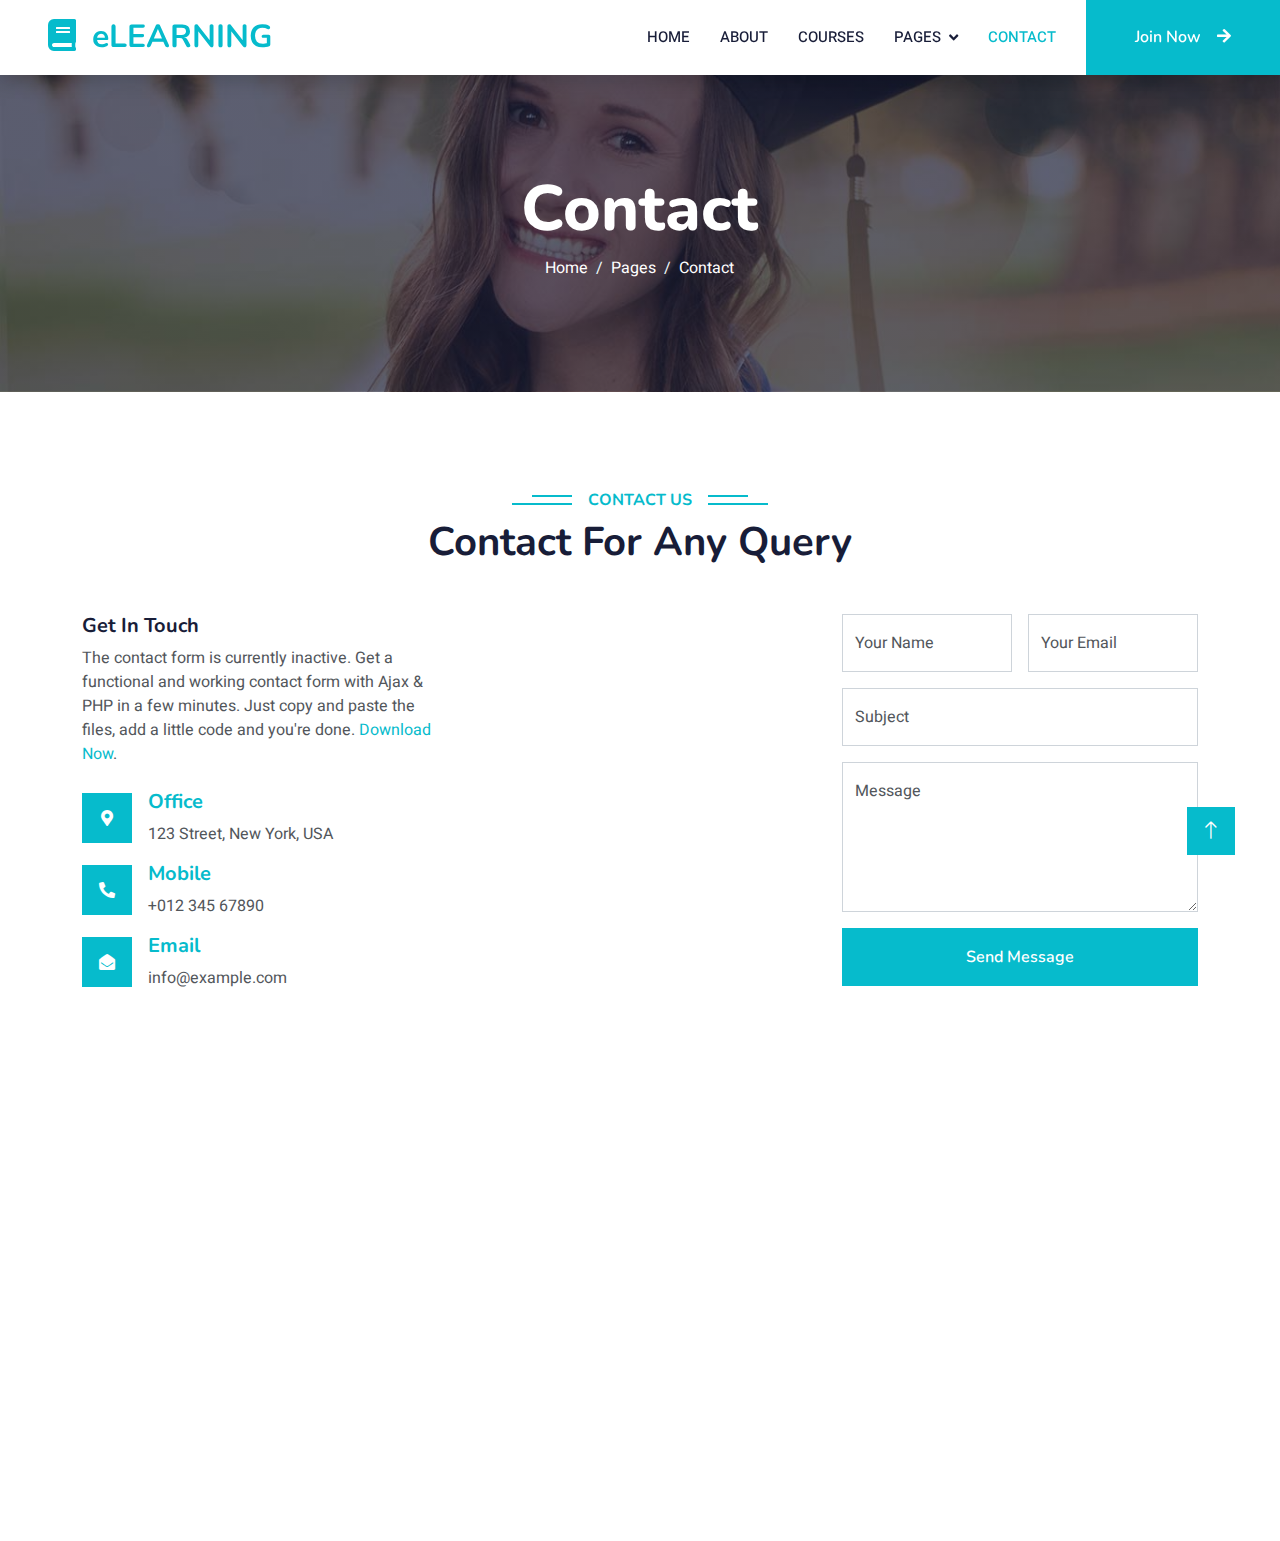
<file: elearning-1.0.0-20231127T065730Z-001/elearning-1.0.0/contact.html>
<!DOCTYPE html>
<html lang="en">

<head>
    <meta charset="utf-8">
    <title>eLEARNING - eLearning HTML Template</title>
    <meta content="width=device-width, initial-scale=1.0" name="viewport">
    <meta content="" name="keywords">
    <meta content="" name="description">

    <!-- Favicon -->
    <link href="img/favicon.ico" rel="icon">

    <!-- Google Web Fonts -->
    <link rel="preconnect" href="https://fonts.googleapis.com">
    <link rel="preconnect" href="https://fonts.gstatic.com" crossorigin>
    <link
        href="https://fonts.googleapis.com/css2?family=Heebo:wght@400;500;600&family=Nunito:wght@600;700;800&display=swap"
        rel="stylesheet">

    <!-- Icon Font Stylesheet -->
    <link href="https://cdnjs.cloudflare.com/ajax/libs/font-awesome/5.10.0/css/all.min.css" rel="stylesheet">
    <link href="https://cdn.jsdelivr.net/npm/bootstrap-icons@1.4.1/font/bootstrap-icons.css" rel="stylesheet">

    <!-- Libraries Stylesheet -->
    <link href="lib/animate/animate.min.css" rel="stylesheet">
    <link href="lib/owlcarousel/assets/owl.carousel.min.css" rel="stylesheet">

    <!-- Customized Bootstrap Stylesheet -->
    <link href="css/bootstrap.min.css" rel="stylesheet">

    <!-- Template Stylesheet -->
    <link href="css/style.css" rel="stylesheet">
</head>

<body>
    <!-- Spinner Start -->
    <div id="spinner"
        class="show bg-white position-fixed translate-middle w-100 vh-100 top-50 start-50 d-flex align-items-center justify-content-center">
        <div class="spinner-border text-primary" style="width: 3rem; height: 3rem;" role="status">
            <span class="sr-only">Loading...</span>
        </div>
    </div>
    <!-- Spinner End -->


    <!-- Navbar Start -->
    <nav class="navbar navbar-expand-lg bg-white navbar-light shadow sticky-top p-0">
        <a href="index.html" class="navbar-brand d-flex align-items-center px-4 px-lg-5">
            <h2 class="m-0 text-primary"><i class="fa fa-book me-3"></i>eLEARNING</h2>
        </a>
        <button type="button" class="navbar-toggler me-4" data-bs-toggle="collapse" data-bs-target="#navbarCollapse">
            <span class="navbar-toggler-icon"></span>
        </button>
        <div class="collapse navbar-collapse" id="navbarCollapse">
            <div class="navbar-nav ms-auto p-4 p-lg-0">
                <a href="index.html" class="nav-item nav-link">Home</a>
                <a href="about.html" class="nav-item nav-link">About</a>
                <a href="courses.html" class="nav-item nav-link">Courses</a>
                <div class="nav-item dropdown">
                    <a href="#" class="nav-link dropdown-toggle" data-bs-toggle="dropdown">Pages</a>
                    <div class="dropdown-menu fade-down m-0">
                        <a href="team.html" class="dropdown-item">Our Team</a>
                        <a href="testimonial.html" class="dropdown-item">Testimonial</a>
                        <!-- <a href="404.html" class="dropdown-item">404 Page</a> -->
                    </div>
                </div>
                <a href="contact.html" class="nav-item nav-link active">Contact</a>
            </div>
            <a href="login.html" class="btn btn-primary py-4 px-lg-5 d-none d-lg-block">Join Now<i
                    class="fa fa-arrow-right ms-3"></i></a>
        </div>
    </nav>
    <!-- Navbar End -->


    <!-- Header Start -->
    <div class="container-fluid bg-primary py-5 mb-5 page-header">
        <div class="container py-5">
            <div class="row justify-content-center">
                <div class="col-lg-10 text-center">
                    <h1 class="display-3 text-white animated slideInDown">Contact</h1>
                    <nav aria-label="breadcrumb">
                        <ol class="breadcrumb justify-content-center">
                            <li class="breadcrumb-item"><a class="text-white" href="#">Home</a></li>
                            <li class="breadcrumb-item"><a class="text-white" href="#">Pages</a></li>
                            <li class="breadcrumb-item text-white active" aria-current="page">Contact</li>
                        </ol>
                    </nav>
                </div>
            </div>
        </div>
    </div>
    <!-- Header End -->


    <!-- Contact Start -->
    <div class="container-xxl py-5">
        <div class="container">
            <div class="text-center wow fadeInUp" data-wow-delay="0.1s">
                <h6 class="section-title bg-white text-center text-primary px-3">Contact Us</h6>
                <h1 class="mb-5">Contact For Any Query</h1>
            </div>
            <div class="row g-4">
                <div class="col-lg-4 col-md-6 wow fadeInUp" data-wow-delay="0.1s">
                    <h5>Get In Touch</h5>
                    <p class="mb-4">The contact form is currently inactive. Get a functional and working contact form
                        with Ajax & PHP in a few minutes. Just copy and paste the files, add a little code and you're
                        done. <a href="https://htmlcodex.com/contact-form">Download Now</a>.</p>
                    <div class="d-flex align-items-center mb-3">
                        <div class="d-flex align-items-center justify-content-center flex-shrink-0 bg-primary"
                            style="width: 50px; height: 50px;">
                            <i class="fa fa-map-marker-alt text-white"></i>
                        </div>
                        <div class="ms-3">
                            <h5 class="text-primary">Office</h5>
                            <p class="mb-0">123 Street, New York, USA</p>
                        </div>
                    </div>
                    <div class="d-flex align-items-center mb-3">
                        <div class="d-flex align-items-center justify-content-center flex-shrink-0 bg-primary"
                            style="width: 50px; height: 50px;">
                            <i class="fa fa-phone-alt text-white"></i>
                        </div>
                        <div class="ms-3">
                            <h5 class="text-primary">Mobile</h5>
                            <p class="mb-0">+012 345 67890</p>
                        </div>
                    </div>
                    <div class="d-flex align-items-center">
                        <div class="d-flex align-items-center justify-content-center flex-shrink-0 bg-primary"
                            style="width: 50px; height: 50px;">
                            <i class="fa fa-envelope-open text-white"></i>
                        </div>
                        <div class="ms-3">
                            <h5 class="text-primary">Email</h5>
                            <p class="mb-0">info@example.com</p>
                        </div>
                    </div>
                </div>
                <div class="col-lg-4 col-md-6 wow fadeInUp" data-wow-delay="0.3s">
                    <iframe class="position-relative rounded w-100 h-100"
                        src="https://www.google.com/maps/embed?pb=!1m18!1m12!1m3!1d3001156.4288297426!2d-78.01371936852176!3d42.72876761954724!2m3!1f0!2f0!3f0!3m2!1i1024!2i768!4f13.1!3m3!1m2!1s0x4ccc4bf0f123a5a9%3A0xddcfc6c1de189567!2sNew%20York%2C%20USA!5e0!3m2!1sen!2sbd!4v1603794290143!5m2!1sen!2sbd"
                        frameborder="0" style="min-height: 300px; border:0;" allowfullscreen="" aria-hidden="false"
                        tabindex="0"></iframe>
                </div>
                <div class="col-lg-4 col-md-12 wow fadeInUp" data-wow-delay="0.5s">
                    <form>
                        <div class="row g-3">
                            <div class="col-md-6">
                                <div class="form-floating">
                                    <input type="text" class="form-control" id="name" placeholder="Your Name">
                                    <label for="name">Your Name</label>
                                </div>
                            </div>
                            <div class="col-md-6">
                                <div class="form-floating">
                                    <input type="email" class="form-control" id="email" placeholder="Your Email">
                                    <label for="email">Your Email</label>
                                </div>
                            </div>
                            <div class="col-12">
                                <div class="form-floating">
                                    <input type="text" class="form-control" id="subject" placeholder="Subject">
                                    <label for="subject">Subject</label>
                                </div>
                            </div>
                            <div class="col-12">
                                <div class="form-floating">
                                    <textarea class="form-control" placeholder="Leave a message here" id="message"
                                        style="height: 150px"></textarea>
                                    <label for="message">Message</label>
                                </div>
                            </div>
                            <div class="col-12">
                                <button class="btn btn-primary w-100 py-3" type="submit">Send Message</button>
                            </div>
                        </div>
                    </form>
                </div>
            </div>
        </div>
    </div>
    <!-- Contact End -->


    <!-- Footer Start -->
    <div class="container-fluid bg-dark text-light footer pt-5 mt-5 wow fadeIn" data-wow-delay="0.1s">
        <div class="container py-5">
            <div class="row g-5">
                <div class="col-lg-3 col-md-6">
                    <h4 class="text-white mb-3">Quick Link</h4>
                    <a class="btn btn-link" href="">About Us</a>
                    <a class="btn btn-link" href="">Contact Us</a>
                    <a class="btn btn-link" href="">Privacy Policy</a>
                    <a class="btn btn-link" href="">Terms & Condition</a>
                    <a class="btn btn-link" href="">FAQs & Help</a>
                </div>
                <div class="col-lg-3 col-md-6">
                    <h4 class="text-white mb-3">Contact</h4>
                    <p class="mb-2"><i class="fa fa-map-marker-alt me-3"></i>123 Street, New York, USA</p>
                    <p class="mb-2"><i class="fa fa-phone-alt me-3"></i>+012 345 67890</p>
                    <p class="mb-2"><i class="fa fa-envelope me-3"></i>info@example.com</p>
                    <div class="d-flex pt-2">
                        <a class="btn btn-outline-light btn-social" href=""><i class="fab fa-twitter"></i></a>
                        <a class="btn btn-outline-light btn-social" href=""><i class="fab fa-facebook-f"></i></a>
                        <a class="btn btn-outline-light btn-social" href=""><i class="fab fa-youtube"></i></a>
                        <a class="btn btn-outline-light btn-social" href=""><i class="fab fa-linkedin-in"></i></a>
                    </div>
                </div>
                <div class="col-lg-3 col-md-6">
                    <h4 class="text-white mb-3">Gallery</h4>
                    <div class="row g-2 pt-2">
                        <div class="col-4">
                            <img class="img-fluid bg-light p-1" src="img/course-1.jpg" alt="">
                        </div>
                        <div class="col-4">
                            <img class="img-fluid bg-light p-1" src="img/course-2.jpg" alt="">
                        </div>
                        <div class="col-4">
                            <img class="img-fluid bg-light p-1" src="img/course-3.jpg" alt="">
                        </div>
                        <div class="col-4">
                            <img class="img-fluid bg-light p-1" src="img/course-2.jpg" alt="">
                        </div>
                        <div class="col-4">
                            <img class="img-fluid bg-light p-1" src="img/course-3.jpg" alt="">
                        </div>
                        <div class="col-4">
                            <img class="img-fluid bg-light p-1" src="img/course-1.jpg" alt="">
                        </div>
                    </div>
                </div>
                <div class="col-lg-3 col-md-6">
                    <h4 class="text-white mb-3">Newsletter</h4>
                    <p>Dolor amet sit justo amet elitr clita ipsum elitr est.</p>
                    <div class="position-relative mx-auto" style="max-width: 400px;">
                        <input class="form-control border-0 w-100 py-3 ps-4 pe-5" type="text" placeholder="Your email">
                        <button type="button"
                            class="btn btn-primary py-2 position-absolute top-0 end-0 mt-2 me-2">SignUp</button>
                    </div>
                </div>
            </div>
        </div>
        <div class="container">
            <div class="copyright">
                <div class="row">
                    <div class="col-md-6 text-center text-md-start mb-3 mb-md-0">
                        &copy; <a class="border-bottom" href="#">Your Site Name</a>, All Right Reserved.

                        <!--/*** This template is free as long as you keep the footer author’s credit link/attribution link/backlink. If you'd like to use the template without the footer author’s credit link/attribution link/backlink, you can purchase the Credit Removal License from "https://htmlcodex.com/credit-removal". Thank you for your support. ***/-->
                        Designed By <a class="border-bottom" href="https://htmlcodex.com">HTML Codex</a><br><br>
                        Distributed By <a class="border-bottom" href="https://themewagon.com">ThemeWagon</a>
                    </div>
                    <div class="col-md-6 text-center text-md-end">
                        <div class="footer-menu">
                            <a href="">Home</a>
                            <a href="">Cookies</a>
                            <a href="">Help</a>
                            <a href="">FQAs</a>
                        </div>
                    </div>
                </div>
            </div>
        </div>
    </div>
    <!-- Footer End -->


    <!-- Back to Top -->
    <a href="#" class="btn btn-lg btn-primary btn-lg-square back-to-top"><i class="bi bi-arrow-up"></i></a>


    <!-- JavaScript Libraries -->
    <script src="https://code.jquery.com/jquery-3.4.1.min.js"></script>
    <script src="https://cdn.jsdelivr.net/npm/bootstrap@5.0.0/dist/js/bootstrap.bundle.min.js"></script>
    <script src="lib/wow/wow.min.js"></script>
    <script src="lib/easing/easing.min.js"></script>
    <script src="lib/waypoints/waypoints.min.js"></script>
    <script src="lib/owlcarousel/owl.carousel.min.js"></script>

    <!-- Template Javascript -->
    <script src="js/main.js"></script>
</body>

</html>
</file>
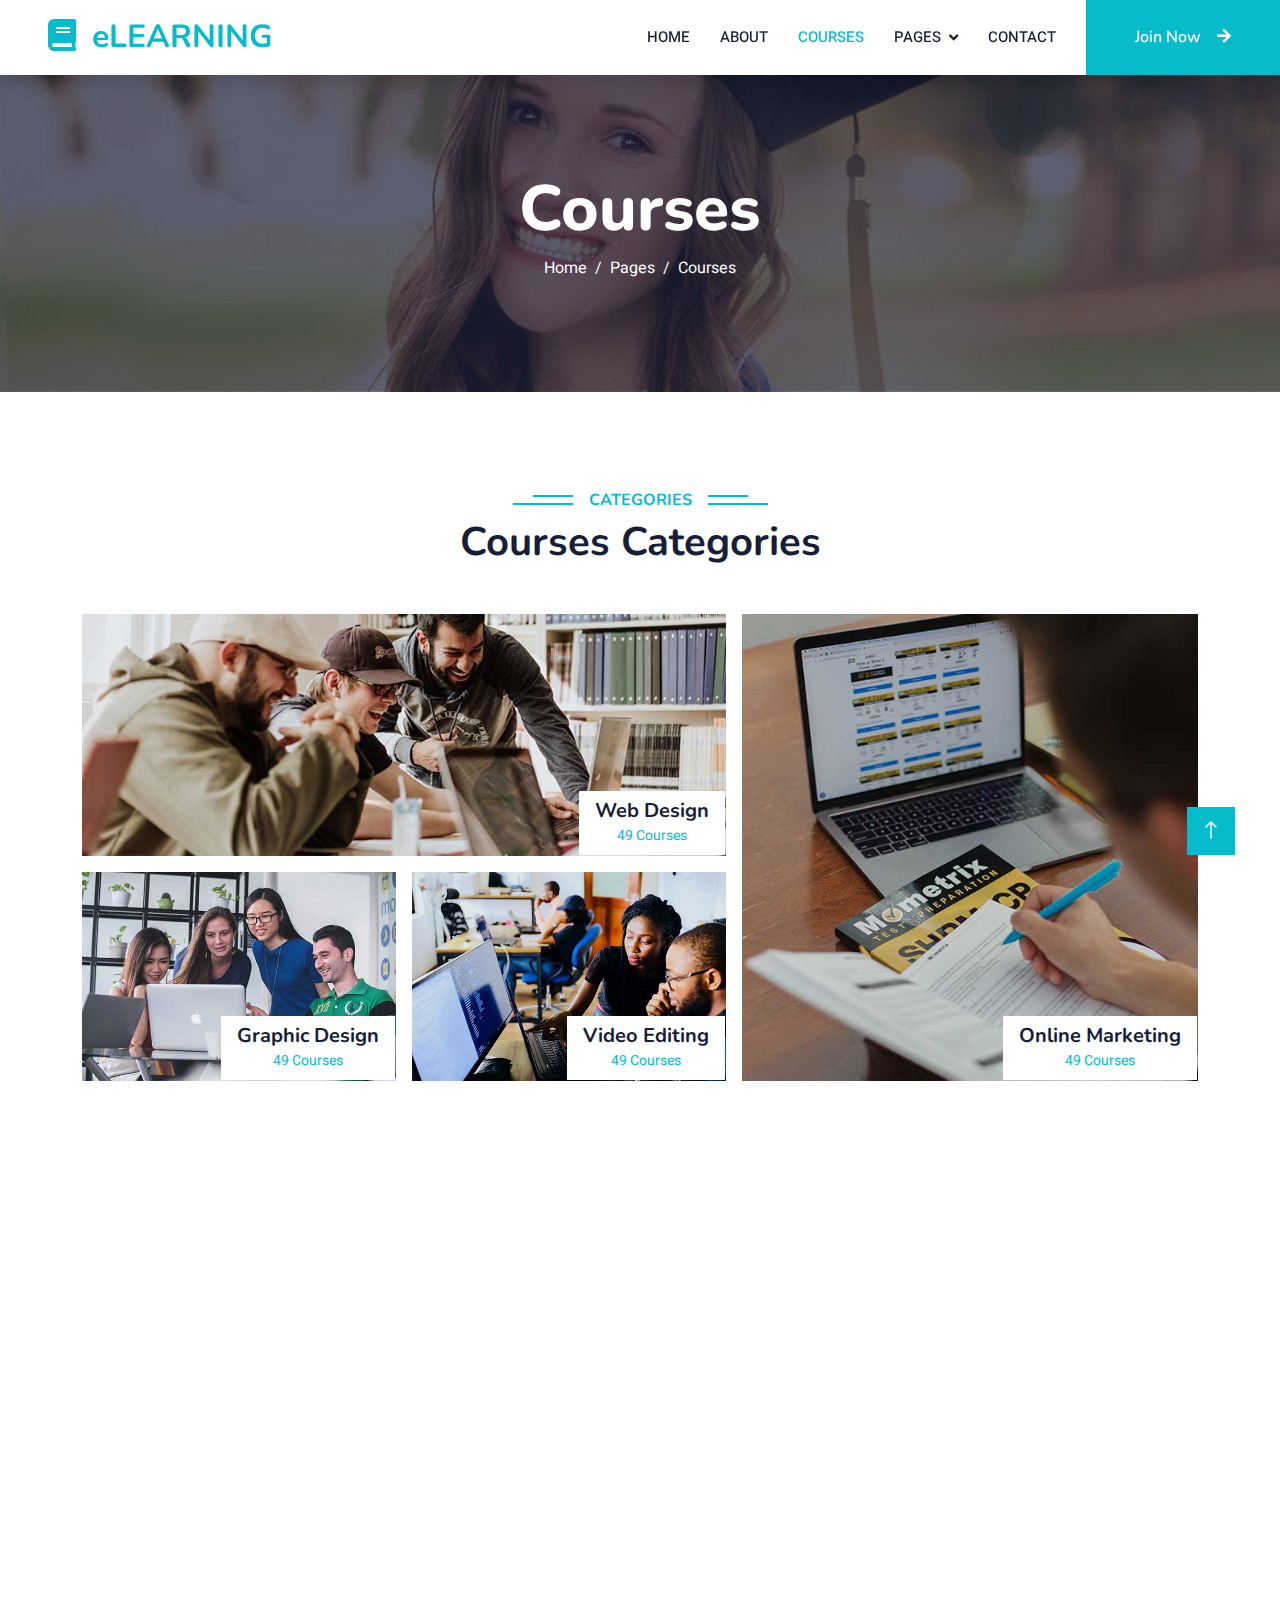
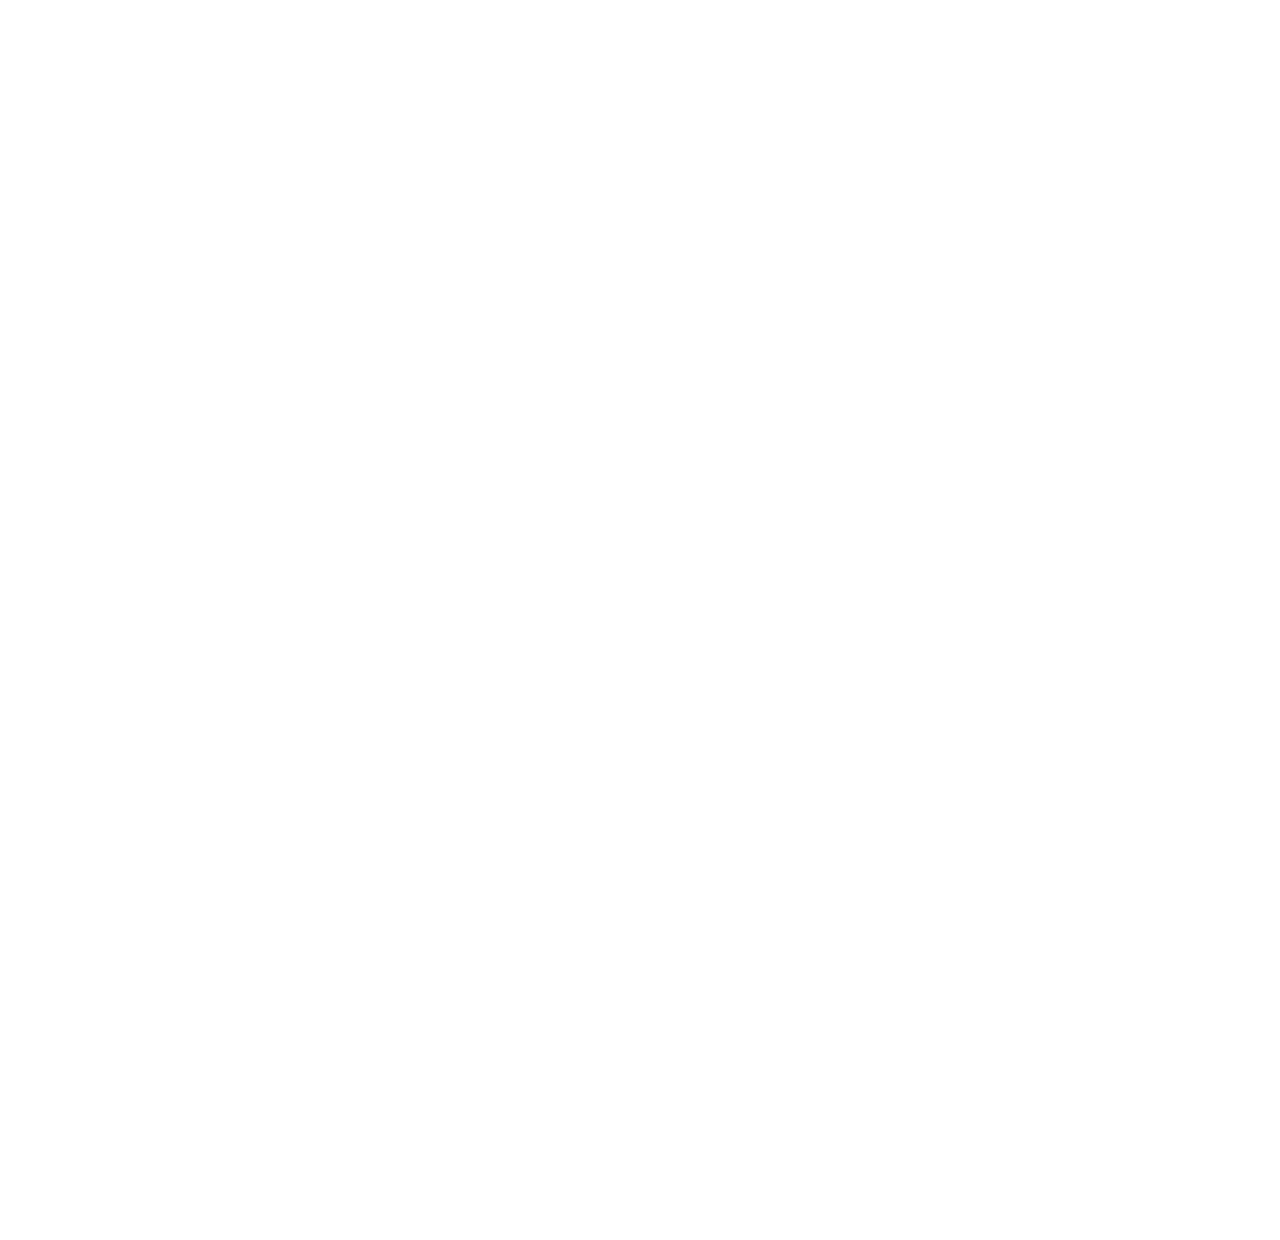
<file: elearning-1.0.0-20231127T065730Z-001/elearning-1.0.0/courses.html>
<!DOCTYPE html>
<html lang="en">

<head>
    <meta charset="utf-8">
    <title>eLEARNING - eLearning HTML Template</title>
    <meta content="width=device-width, initial-scale=1.0" name="viewport">
    <meta content="" name="keywords">
    <meta content="" name="description">

    <!-- Favicon -->
    <link href="img/favicon.ico" rel="icon">

    <!-- Google Web Fonts -->
    <link rel="preconnect" href="https://fonts.googleapis.com">
    <link rel="preconnect" href="https://fonts.gstatic.com" crossorigin>
    <link
        href="https://fonts.googleapis.com/css2?family=Heebo:wght@400;500;600&family=Nunito:wght@600;700;800&display=swap"
        rel="stylesheet">

    <!-- Icon Font Stylesheet -->
    <link href="https://cdnjs.cloudflare.com/ajax/libs/font-awesome/5.10.0/css/all.min.css" rel="stylesheet">
    <link href="https://cdn.jsdelivr.net/npm/bootstrap-icons@1.4.1/font/bootstrap-icons.css" rel="stylesheet">

    <!-- Libraries Stylesheet -->
    <link href="lib/animate/animate.min.css" rel="stylesheet">
    <link href="lib/owlcarousel/assets/owl.carousel.min.css" rel="stylesheet">

    <!-- Customized Bootstrap Stylesheet -->
    <link href="css/bootstrap.min.css" rel="stylesheet">

    <!-- Template Stylesheet -->
    <link href="css/style.css" rel="stylesheet">
</head>

<body>
    <!-- Spinner Start -->
    <div id="spinner"
        class="show bg-white position-fixed translate-middle w-100 vh-100 top-50 start-50 d-flex align-items-center justify-content-center">
        <div class="spinner-border text-primary" style="width: 3rem; height: 3rem;" role="status">
            <span class="sr-only">Loading...</span>
        </div>
    </div>
    <!-- Spinner End -->


    <!-- Navbar Start -->
    <nav class="navbar navbar-expand-lg bg-white navbar-light shadow sticky-top p-0">
        <a href="index.html" class="navbar-brand d-flex align-items-center px-4 px-lg-5">
            <h2 class="m-0 text-primary"><i class="fa fa-book me-3"></i>eLEARNING</h2>
        </a>
        <button type="button" class="navbar-toggler me-4" data-bs-toggle="collapse" data-bs-target="#navbarCollapse">
            <span class="navbar-toggler-icon"></span>
        </button>
        <div class="collapse navbar-collapse" id="navbarCollapse">
            <div class="navbar-nav ms-auto p-4 p-lg-0">
                <a href="index.html" class="nav-item nav-link">Home</a>
                <a href="about.html" class="nav-item nav-link">About</a>
                <a href="courses.html" class="nav-item nav-link active">Courses</a>
                <div class="nav-item dropdown">
                    <a href="#" class="nav-link dropdown-toggle" data-bs-toggle="dropdown">Pages</a>
                    <div class="dropdown-menu fade-down m-0">
                        <a href="team.html" class="dropdown-item">Our Team</a>
                        <a href="testimonial.html" class="dropdown-item">Testimonial</a>
                        <!-- <a href="404.html" class="dropdown-item">404 Page</a> -->
                    </div>
                </div>
                <a href="contact.html" class="nav-item nav-link">Contact</a>
            </div>
            <a href="login.html" class="btn btn-primary py-4 px-lg-5 d-none d-lg-block">Join Now<i
                    class="fa fa-arrow-right ms-3"></i></a>
        </div>
    </nav>
    <!-- Navbar End -->


    <!-- Header Start -->
    <div class="container-fluid bg-primary py-5 mb-5 page-header">
        <div class="container py-5">
            <div class="row justify-content-center">
                <div class="col-lg-10 text-center">
                    <h1 class="display-3 text-white animated slideInDown">Courses</h1>
                    <nav aria-label="breadcrumb">
                        <ol class="breadcrumb justify-content-center">
                            <li class="breadcrumb-item"><a class="text-white" href="#">Home</a></li>
                            <li class="breadcrumb-item"><a class="text-white" href="#">Pages</a></li>
                            <li class="breadcrumb-item text-white active" aria-current="page">Courses</li>
                        </ol>
                    </nav>
                </div>
            </div>
        </div>
    </div>
    <!-- Header End -->


    <!-- Categories Start -->
    <div class="container-xxl py-5 category">
        <div class="container">
            <div class="text-center wow fadeInUp" data-wow-delay="0.1s">
                <h6 class="section-title bg-white text-center text-primary px-3">Categories</h6>
                <h1 class="mb-5">Courses Categories</h1>
            </div>
            <div class="row g-3">
                <div class="col-lg-7 col-md-6">
                    <div class="row g-3">
                        <div class="col-lg-12 col-md-12 wow zoomIn" data-wow-delay="0.1s">
                            <a class="position-relative d-block overflow-hidden" href="">
                                <img class="img-fluid" src="img/cat-1.jpg" alt="">
                                <div class="bg-white text-center position-absolute bottom-0 end-0 py-2 px-3"
                                    style="margin: 1px;">
                                    <h5 class="m-0">Web Design</h5>
                                    <small class="text-primary">49 Courses</small>
                                </div>
                            </a>
                        </div>
                        <div class="col-lg-6 col-md-12 wow zoomIn" data-wow-delay="0.3s">
                            <a class="position-relative d-block overflow-hidden" href="">
                                <img class="img-fluid" src="img/cat-2.jpg" alt="">
                                <div class="bg-white text-center position-absolute bottom-0 end-0 py-2 px-3"
                                    style="margin: 1px;">
                                    <h5 class="m-0">Graphic Design</h5>
                                    <small class="text-primary">49 Courses</small>
                                </div>
                            </a>
                        </div>
                        <div class="col-lg-6 col-md-12 wow zoomIn" data-wow-delay="0.5s">
                            <a class="position-relative d-block overflow-hidden" href="">
                                <img class="img-fluid" src="img/cat-3.jpg" alt="">
                                <div class="bg-white text-center position-absolute bottom-0 end-0 py-2 px-3"
                                    style="margin: 1px;">
                                    <h5 class="m-0">Video Editing</h5>
                                    <small class="text-primary">49 Courses</small>
                                </div>
                            </a>
                        </div>
                    </div>
                </div>
                <div class="col-lg-5 col-md-6 wow zoomIn" data-wow-delay="0.7s" style="min-height: 350px;">
                    <a class="position-relative d-block h-100 overflow-hidden" href="">
                        <img class="img-fluid position-absolute w-100 h-100" src="img/cat-4.jpg" alt=""
                            style="object-fit: cover;">
                        <div class="bg-white text-center position-absolute bottom-0 end-0 py-2 px-3"
                            style="margin:  1px;">
                            <h5 class="m-0">Online Marketing</h5>
                            <small class="text-primary">49 Courses</small>
                        </div>
                    </a>
                </div>
            </div>
        </div>
    </div>
    <!-- Categories Start -->


    <!-- Courses Start -->
    <div class="container-xxl py-5">
        <div class="container">
            <div class="text-center wow fadeInUp" data-wow-delay="0.1s">
                <h6 class="section-title bg-white text-center text-primary px-3">Courses</h6>
                <h1 class="mb-5">Popular Courses</h1>
            </div>
            <div class="row g-4 justify-content-center">
                <div class="col-lg-4 col-md-6 wow fadeInUp" data-wow-delay="0.1s">
                    <div class="course-item bg-light">
                        <div class="position-relative overflow-hidden">
                            <img class="img-fluid" src="img/course-1.jpg" alt="">
                            <div class="w-100 d-flex justify-content-center position-absolute bottom-0 start-0 mb-4">
                                <a href="#" class="flex-shrink-0 btn btn-sm btn-primary px-3 border-end"
                                    style="border-radius: 30px 0 0 30px;">Read More</a>
                                <a href="#" class="flex-shrink-0 btn btn-sm btn-primary px-3"
                                    style="border-radius: 0 30px 30px 0;">Join Now</a>
                            </div>
                        </div>
                        <div class="text-center p-4 pb-0">
                            <h3 class="mb-0">$149.00</h3>
                            <div class="mb-3">
                                <small class="fa fa-star text-primary"></small>
                                <small class="fa fa-star text-primary"></small>
                                <small class="fa fa-star text-primary"></small>
                                <small class="fa fa-star text-primary"></small>
                                <small class="fa fa-star text-primary"></small>
                                <small>(123)</small>
                            </div>
                            <h5 class="mb-4">Web Design & Development Course for Beginners</h5>
                        </div>
                        <div class="d-flex border-top">
                            <small class="flex-fill text-center border-end py-2"><i
                                    class="fa fa-user-tie text-primary me-2"></i>John Doe</small>
                            <small class="flex-fill text-center border-end py-2"><i
                                    class="fa fa-clock text-primary me-2"></i>1.49 Hrs</small>
                            <small class="flex-fill text-center py-2"><i class="fa fa-user text-primary me-2"></i>30
                                Students</small>
                        </div>
                    </div>
                </div>
                <div class="col-lg-4 col-md-6 wow fadeInUp" data-wow-delay="0.3s">
                    <div class="course-item bg-light">
                        <div class="position-relative overflow-hidden">
                            <img class="img-fluid" src="img/course-2.jpg" alt="">
                            <div class="w-100 d-flex justify-content-center position-absolute bottom-0 start-0 mb-4">
                                <a href="#" class="flex-shrink-0 btn btn-sm btn-primary px-3 border-end"
                                    style="border-radius: 30px 0 0 30px;">Read More</a>
                                <a href="#" class="flex-shrink-0 btn btn-sm btn-primary px-3"
                                    style="border-radius: 0 30px 30px 0;">Join Now</a>
                            </div>
                        </div>
                        <div class="text-center p-4 pb-0">
                            <h3 class="mb-0">$149.00</h3>
                            <div class="mb-3">
                                <small class="fa fa-star text-primary"></small>
                                <small class="fa fa-star text-primary"></small>
                                <small class="fa fa-star text-primary"></small>
                                <small class="fa fa-star text-primary"></small>
                                <small class="fa fa-star text-primary"></small>
                                <small>(123)</small>
                            </div>
                            <h5 class="mb-4">Web Design & Development Course for Beginners</h5>
                        </div>
                        <div class="d-flex border-top">
                            <small class="flex-fill text-center border-end py-2"><i
                                    class="fa fa-user-tie text-primary me-2"></i>John Doe</small>
                            <small class="flex-fill text-center border-end py-2"><i
                                    class="fa fa-clock text-primary me-2"></i>1.49 Hrs</small>
                            <small class="flex-fill text-center py-2"><i class="fa fa-user text-primary me-2"></i>30
                                Students</small>
                        </div>
                    </div>
                </div>
                <div class="col-lg-4 col-md-6 wow fadeInUp" data-wow-delay="0.5s">
                    <div class="course-item bg-light">
                        <div class="position-relative overflow-hidden">
                            <img class="img-fluid" src="img/course-3.jpg" alt="">
                            <div class="w-100 d-flex justify-content-center position-absolute bottom-0 start-0 mb-4">
                                <a href="#" class="flex-shrink-0 btn btn-sm btn-primary px-3 border-end"
                                    style="border-radius: 30px 0 0 30px;">Read More</a>
                                <a href="#" class="flex-shrink-0 btn btn-sm btn-primary px-3"
                                    style="border-radius: 0 30px 30px 0;">Join Now</a>
                            </div>
                        </div>
                        <div class="text-center p-4 pb-0">
                            <h3 class="mb-0">$149.00</h3>
                            <div class="mb-3">
                                <small class="fa fa-star text-primary"></small>
                                <small class="fa fa-star text-primary"></small>
                                <small class="fa fa-star text-primary"></small>
                                <small class="fa fa-star text-primary"></small>
                                <small class="fa fa-star text-primary"></small>
                                <small>(123)</small>
                            </div>
                            <h5 class="mb-4">Web Design & Development Course for Beginners</h5>
                        </div>
                        <div class="d-flex border-top">
                            <small class="flex-fill text-center border-end py-2"><i
                                    class="fa fa-user-tie text-primary me-2"></i>John Doe</small>
                            <small class="flex-fill text-center border-end py-2"><i
                                    class="fa fa-clock text-primary me-2"></i>1.49 Hrs</small>
                            <small class="flex-fill text-center py-2"><i class="fa fa-user text-primary me-2"></i>30
                                Students</small>
                        </div>
                    </div>
                </div>
            </div>
        </div>
    </div>
    <!-- Courses End -->


    <!-- Testimonial Start -->
    <div class="container-xxl py-5 wow fadeInUp" data-wow-delay="0.1s">
        <div class="container">
            <div class="text-center">
                <h6 class="section-title bg-white text-center text-primary px-3">Testimonial</h6>
                <h1 class="mb-5">Our Students Say!</h1>
            </div>
            <div class="owl-carousel testimonial-carousel position-relative">
                <div class="testimonial-item text-center">
                    <img class="border rounded-circle p-2 mx-auto mb-3" src="img/testimonial-1.jpg"
                        style="width: 80px; height: 80px;">
                    <h5 class="mb-0">Client Name</h5>
                    <p>Profession</p>
                    <div class="testimonial-text bg-light text-center p-4">
                        <p class="mb-0">Tempor erat elitr rebum at clita. Diam dolor diam ipsum sit diam amet diam et
                            eos. Clita erat ipsum et lorem et sit.</p>
                    </div>
                </div>
                <div class="testimonial-item text-center">
                    <img class="border rounded-circle p-2 mx-auto mb-3" src="img/testimonial-2.jpg"
                        style="width: 80px; height: 80px;">
                    <h5 class="mb-0">Client Name</h5>
                    <p>Profession</p>
                    <div class="testimonial-text bg-light text-center p-4">
                        <p class="mb-0">Tempor erat elitr rebum at clita. Diam dolor diam ipsum sit diam amet diam et
                            eos. Clita erat ipsum et lorem et sit.</p>
                    </div>
                </div>
                <div class="testimonial-item text-center">
                    <img class="border rounded-circle p-2 mx-auto mb-3" src="img/testimonial-3.jpg"
                        style="width: 80px; height: 80px;">
                    <h5 class="mb-0">Client Name</h5>
                    <p>Profession</p>
                    <div class="testimonial-text bg-light text-center p-4">
                        <p class="mb-0">Tempor erat elitr rebum at clita. Diam dolor diam ipsum sit diam amet diam et
                            eos. Clita erat ipsum et lorem et sit.</p>
                    </div>
                </div>
                <div class="testimonial-item text-center">
                    <img class="border rounded-circle p-2 mx-auto mb-3" src="img/testimonial-4.jpg"
                        style="width: 80px; height: 80px;">
                    <h5 class="mb-0">Client Name</h5>
                    <p>Profession</p>
                    <div class="testimonial-text bg-light text-center p-4">
                        <p class="mb-0">Tempor erat elitr rebum at clita. Diam dolor diam ipsum sit diam amet diam et
                            eos. Clita erat ipsum et lorem et sit.</p>
                    </div>
                </div>
            </div>
        </div>
    </div>
    <!-- Testimonial End -->


    <!-- Footer Start -->
    <div class="container-fluid bg-dark text-light footer pt-5 mt-5 wow fadeIn" data-wow-delay="0.1s">
        <div class="container py-5">
            <div class="row g-5">
                <div class="col-lg-3 col-md-6">
                    <h4 class="text-white mb-3">Quick Link</h4>
                    <a class="btn btn-link" href="">About Us</a>
                    <a class="btn btn-link" href="">Contact Us</a>
                    <a class="btn btn-link" href="">Privacy Policy</a>
                    <a class="btn btn-link" href="">Terms & Condition</a>
                    <a class="btn btn-link" href="">FAQs & Help</a>
                </div>
                <div class="col-lg-3 col-md-6">
                    <h4 class="text-white mb-3">Contact</h4>
                    <p class="mb-2"><i class="fa fa-map-marker-alt me-3"></i>123 Street, New York, USA</p>
                    <p class="mb-2"><i class="fa fa-phone-alt me-3"></i>+012 345 67890</p>
                    <p class="mb-2"><i class="fa fa-envelope me-3"></i>info@example.com</p>
                    <div class="d-flex pt-2">
                        <a class="btn btn-outline-light btn-social" href=""><i class="fab fa-twitter"></i></a>
                        <a class="btn btn-outline-light btn-social" href=""><i class="fab fa-facebook-f"></i></a>
                        <a class="btn btn-outline-light btn-social" href=""><i class="fab fa-youtube"></i></a>
                        <a class="btn btn-outline-light btn-social" href=""><i class="fab fa-linkedin-in"></i></a>
                    </div>
                </div>
                <div class="col-lg-3 col-md-6">
                    <h4 class="text-white mb-3">Gallery</h4>
                    <div class="row g-2 pt-2">
                        <div class="col-4">
                            <img class="img-fluid bg-light p-1" src="img/course-1.jpg" alt="">
                        </div>
                        <div class="col-4">
                            <img class="img-fluid bg-light p-1" src="img/course-2.jpg" alt="">
                        </div>
                        <div class="col-4">
                            <img class="img-fluid bg-light p-1" src="img/course-3.jpg" alt="">
                        </div>
                        <div class="col-4">
                            <img class="img-fluid bg-light p-1" src="img/course-2.jpg" alt="">
                        </div>
                        <div class="col-4">
                            <img class="img-fluid bg-light p-1" src="img/course-3.jpg" alt="">
                        </div>
                        <div class="col-4">
                            <img class="img-fluid bg-light p-1" src="img/course-1.jpg" alt="">
                        </div>
                    </div>
                </div>
                <div class="col-lg-3 col-md-6">
                    <h4 class="text-white mb-3">Newsletter</h4>
                    <p>Dolor amet sit justo amet elitr clita ipsum elitr est.</p>
                    <div class="position-relative mx-auto" style="max-width: 400px;">
                        <input class="form-control border-0 w-100 py-3 ps-4 pe-5" type="text" placeholder="Your email">
                        <button type="button"
                            class="btn btn-primary py-2 position-absolute top-0 end-0 mt-2 me-2">SignUp</button>
                    </div>
                </div>
            </div>
        </div>
        <div class="container">
            <div class="copyright">
                <div class="row">
                    <div class="col-md-6 text-center text-md-start mb-3 mb-md-0">
                        &copy; <a class="border-bottom" href="#">Your Site Name</a>, All Right Reserved.

                        <!--/*** This template is free as long as you keep the footer author’s credit link/attribution link/backlink. If you'd like to use the template without the footer author’s credit link/attribution link/backlink, you can purchase the Credit Removal License from "https://htmlcodex.com/credit-removal". Thank you for your support. ***/-->
                        Designed By <a class="border-bottom" href="https://htmlcodex.com">HTML Codex</a><br><br>
                        Distributed By <a class="border-bottom" href="https://themewagon.com">ThemeWagon</a>
                    </div>
                    <div class="col-md-6 text-center text-md-end">
                        <div class="footer-menu">
                            <a href="">Home</a>
                            <a href="">Cookies</a>
                            <a href="">Help</a>
                            <a href="">FQAs</a>
                        </div>
                    </div>
                </div>
            </div>
        </div>
    </div>
    <!-- Footer End -->


    <!-- Back to Top -->
    <a href="#" class="btn btn-lg btn-primary btn-lg-square back-to-top"><i class="bi bi-arrow-up"></i></a>


    <!-- JavaScript Libraries -->
    <script src="https://code.jquery.com/jquery-3.4.1.min.js"></script>
    <script src="https://cdn.jsdelivr.net/npm/bootstrap@5.0.0/dist/js/bootstrap.bundle.min.js"></script>
    <script src="lib/wow/wow.min.js"></script>
    <script src="lib/easing/easing.min.js"></script>
    <script src="lib/waypoints/waypoints.min.js"></script>
    <script src="lib/owlcarousel/owl.carousel.min.js"></script>

    <!-- Template Javascript -->
    <script src="js/main.js"></script>
</body>

</html>
</file>
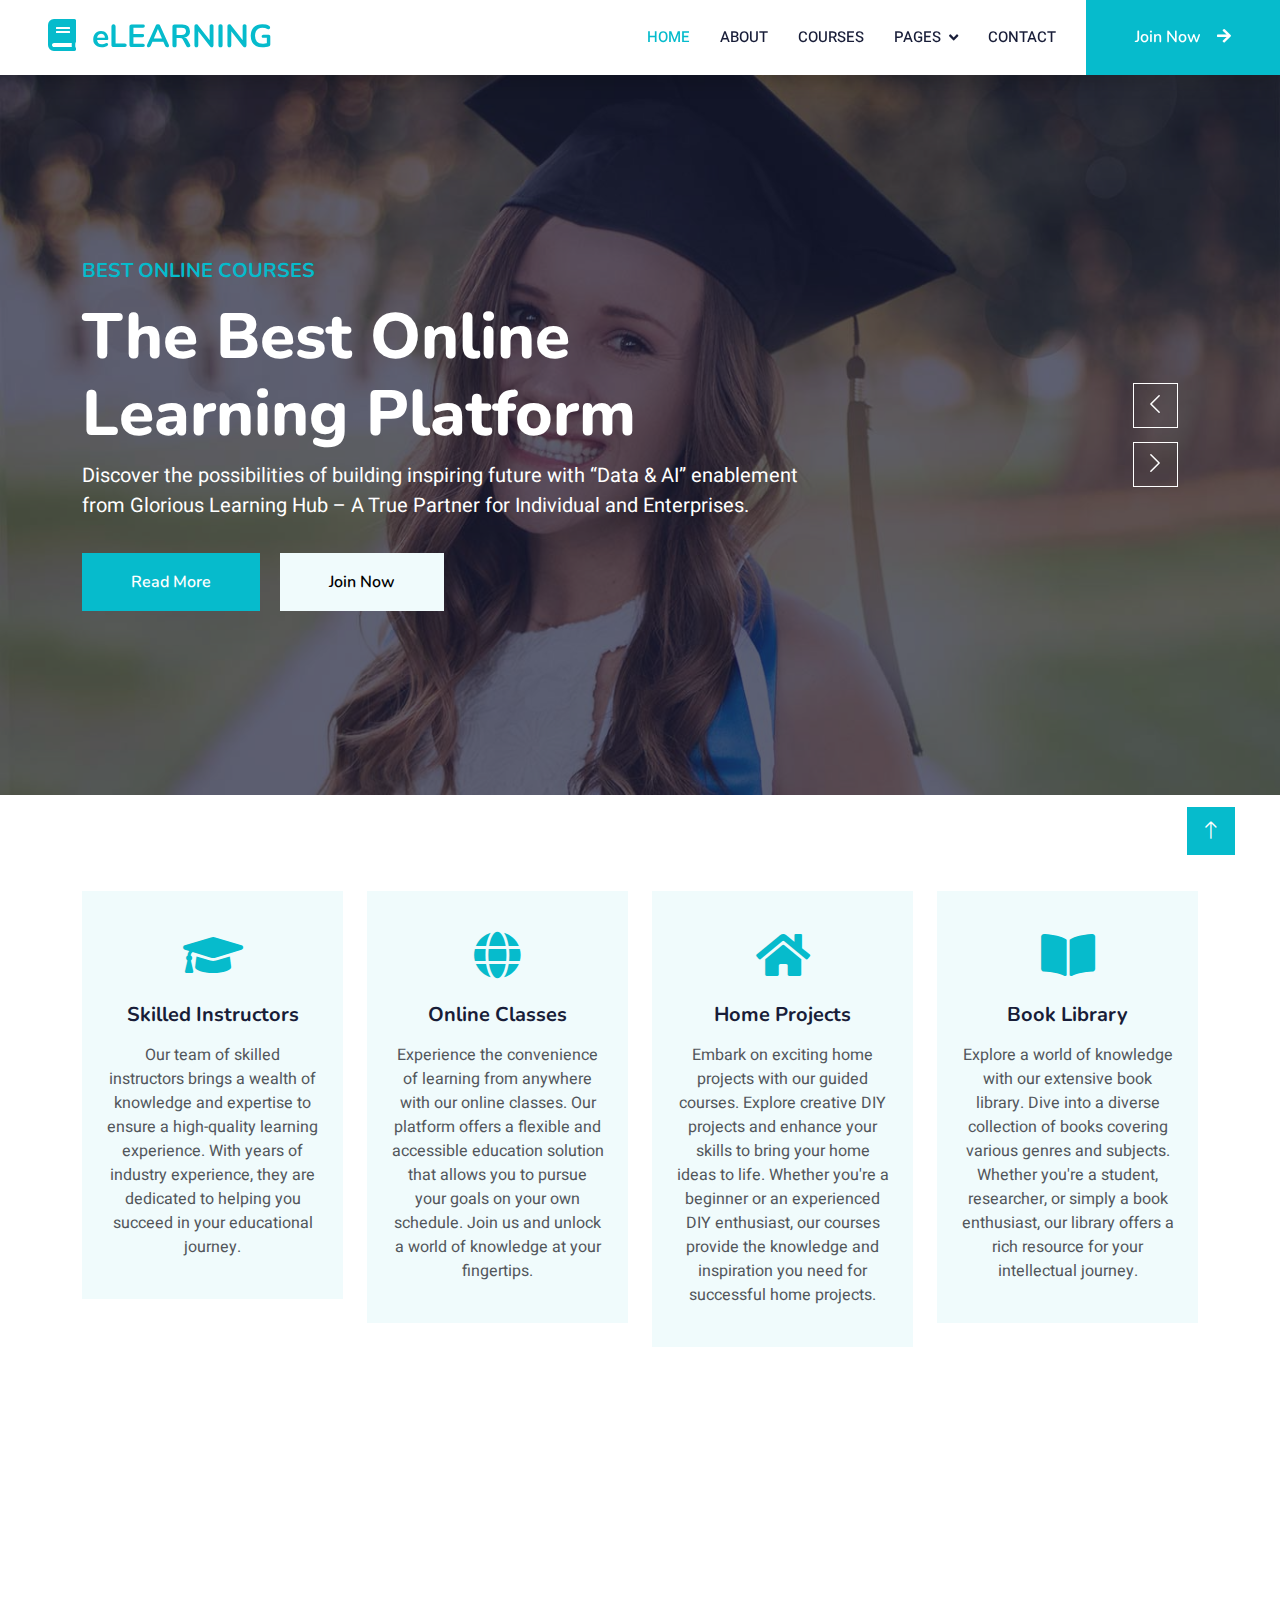
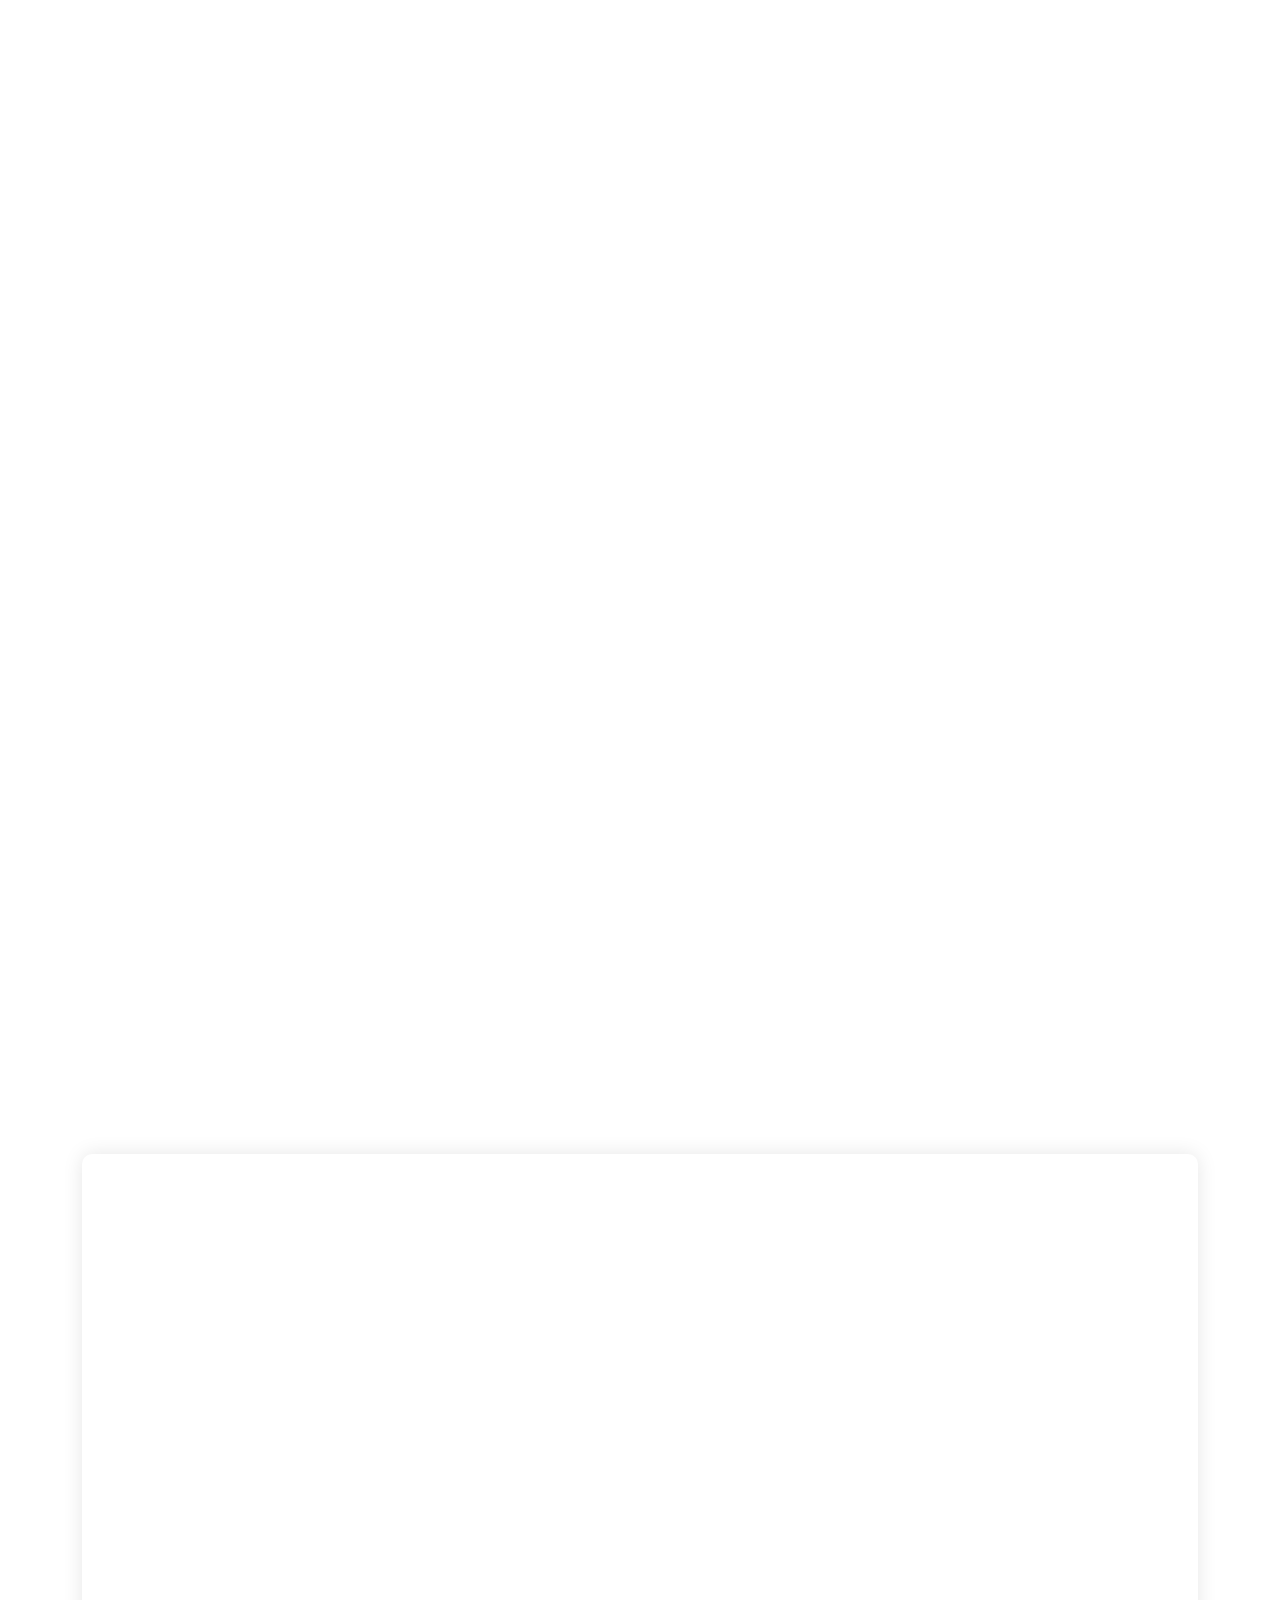
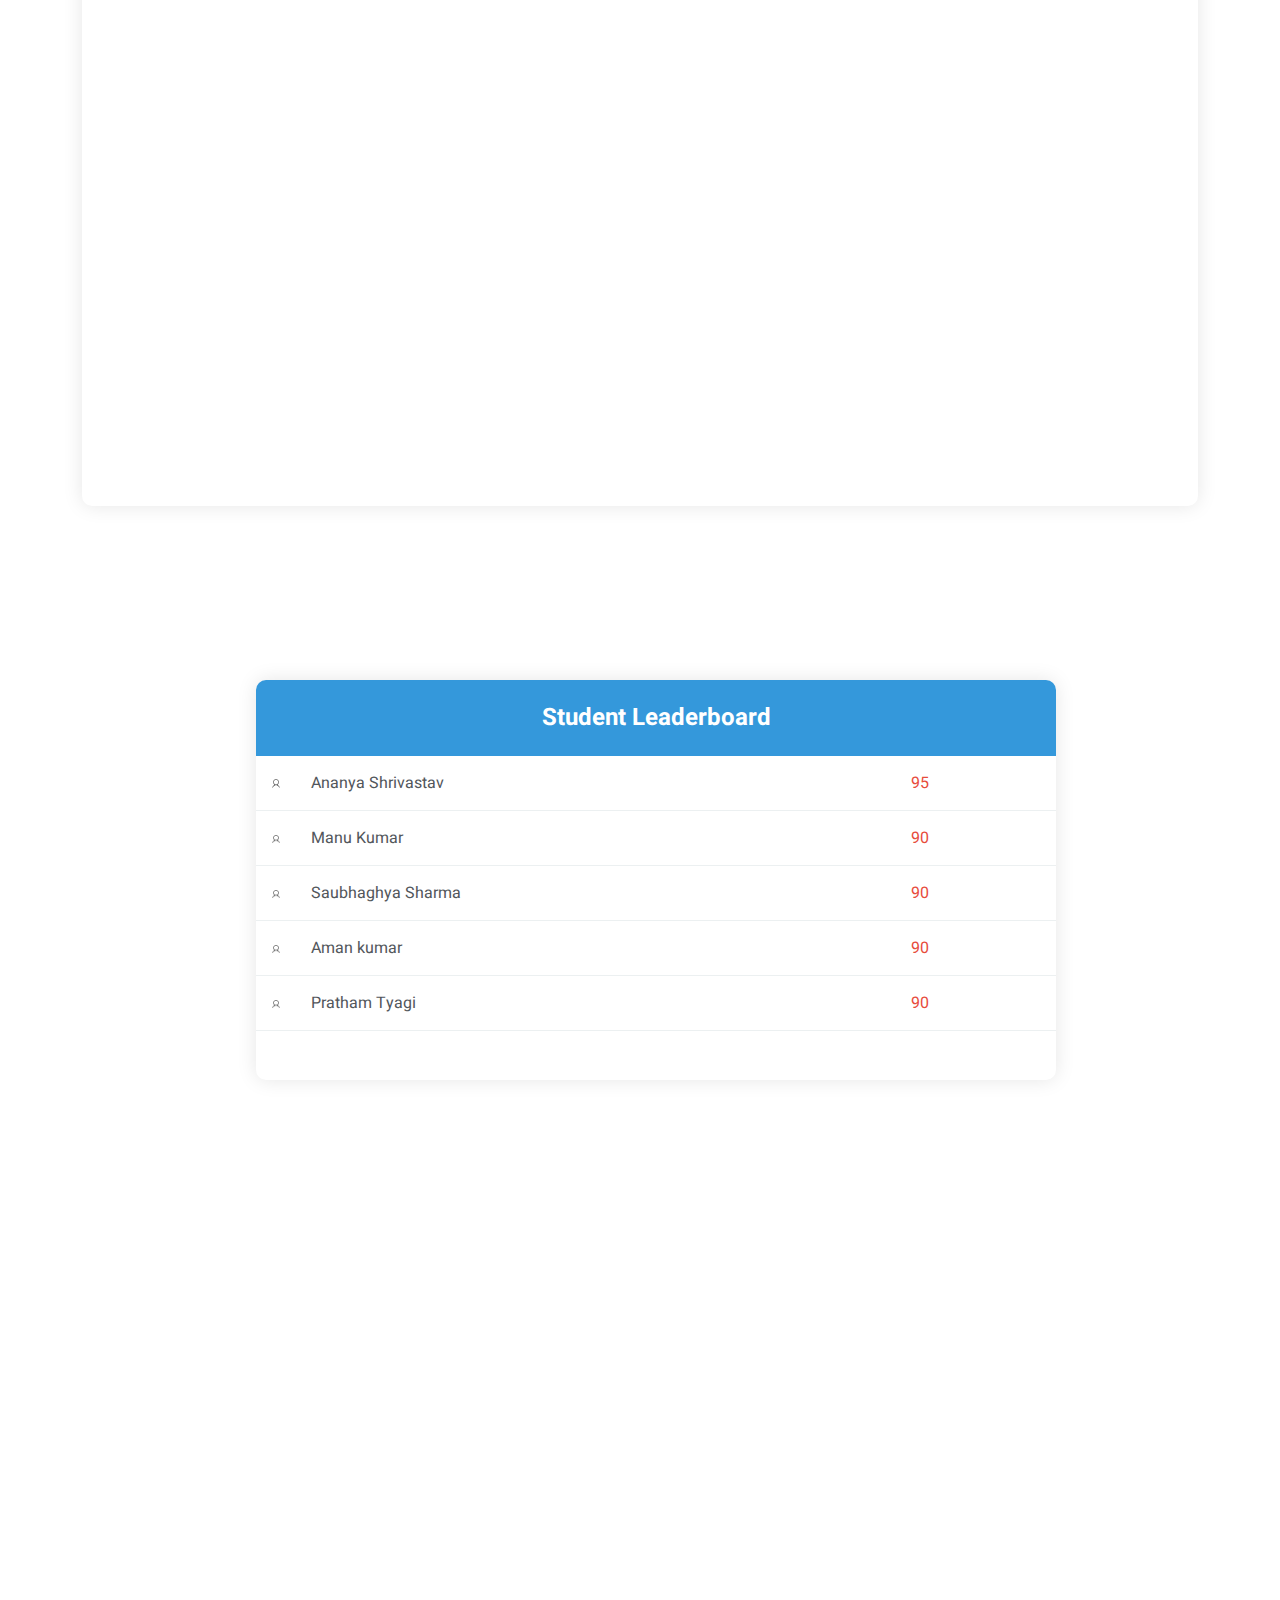
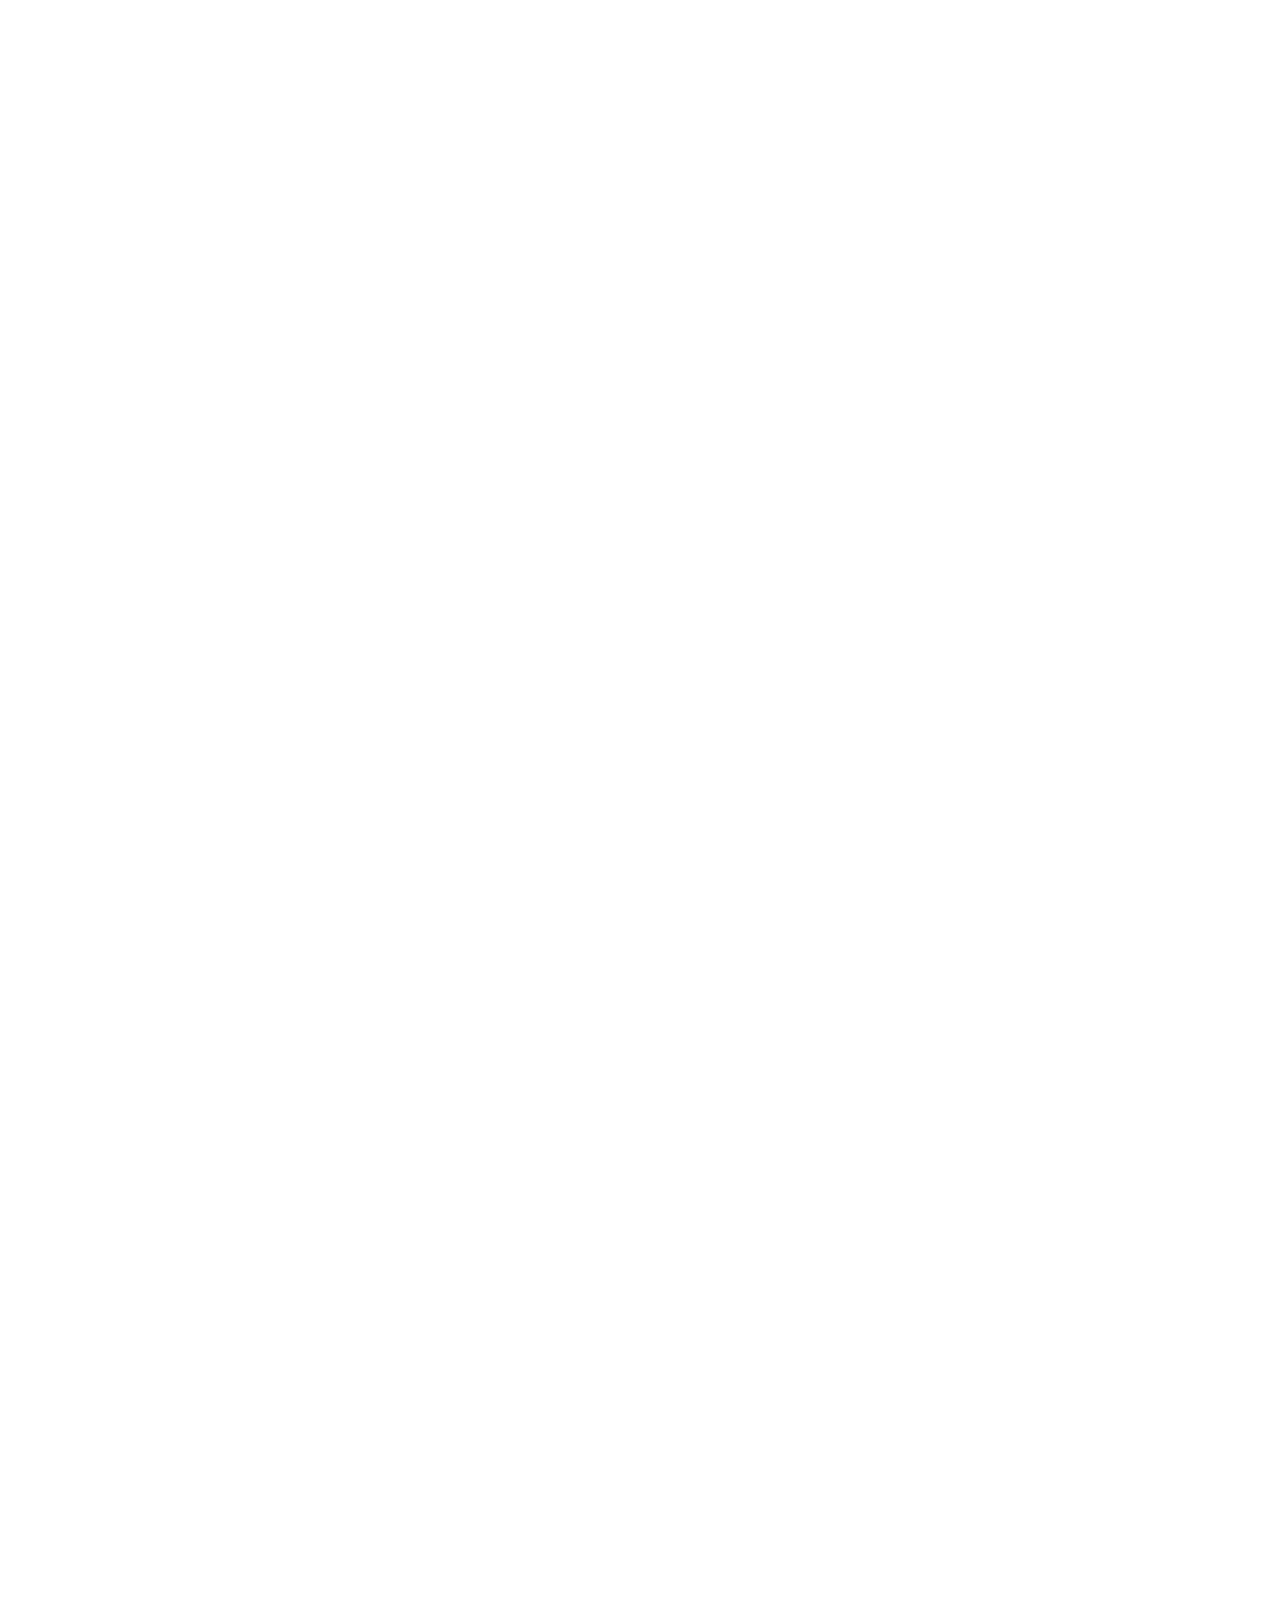
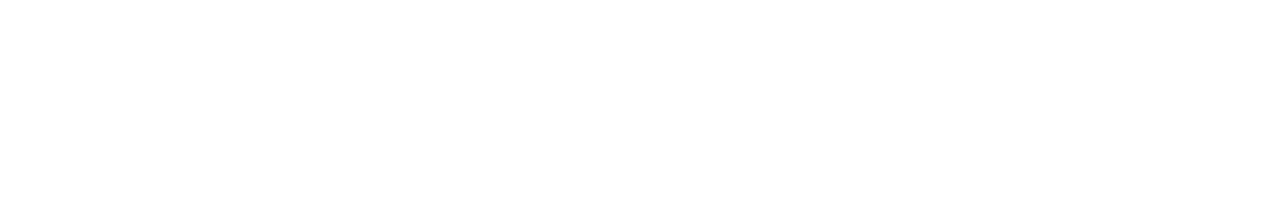
<file: elearning-1.0.0-20231127T065730Z-001/elearning-1.0.0/dashboard.html>
<!DOCTYPE html>
<html lang="en">
<head>
  <meta charset="UTF-8">
  <meta name="viewport" content="width=device-width, initial-scale=1.0">
  <title>Dashboard</title>
  <link rel="stylesheet" href="styles.css">
</head>
<body>

<div id="dashboard-container">
  <h2>Welcome, <span id="user-username"></span>!</h2>
  <button onclick="startQuiz()">Start Quiz</button>
  <div id="scoreboard">
    <h3>Scoreboard</h3>
    <p id="user-score">Questions done: 0</p>
  </div>
</div>

<script>
  var username = localStorage.getItem("username");

  if (username) {
    document.getElementById("user-username").textContent = username;
  } else {
    window.location.href = "index.html";
  }

  function startQuiz() {
    window.location.href = "quiz.html";
  }
</script>

</body>
</html>
</file>
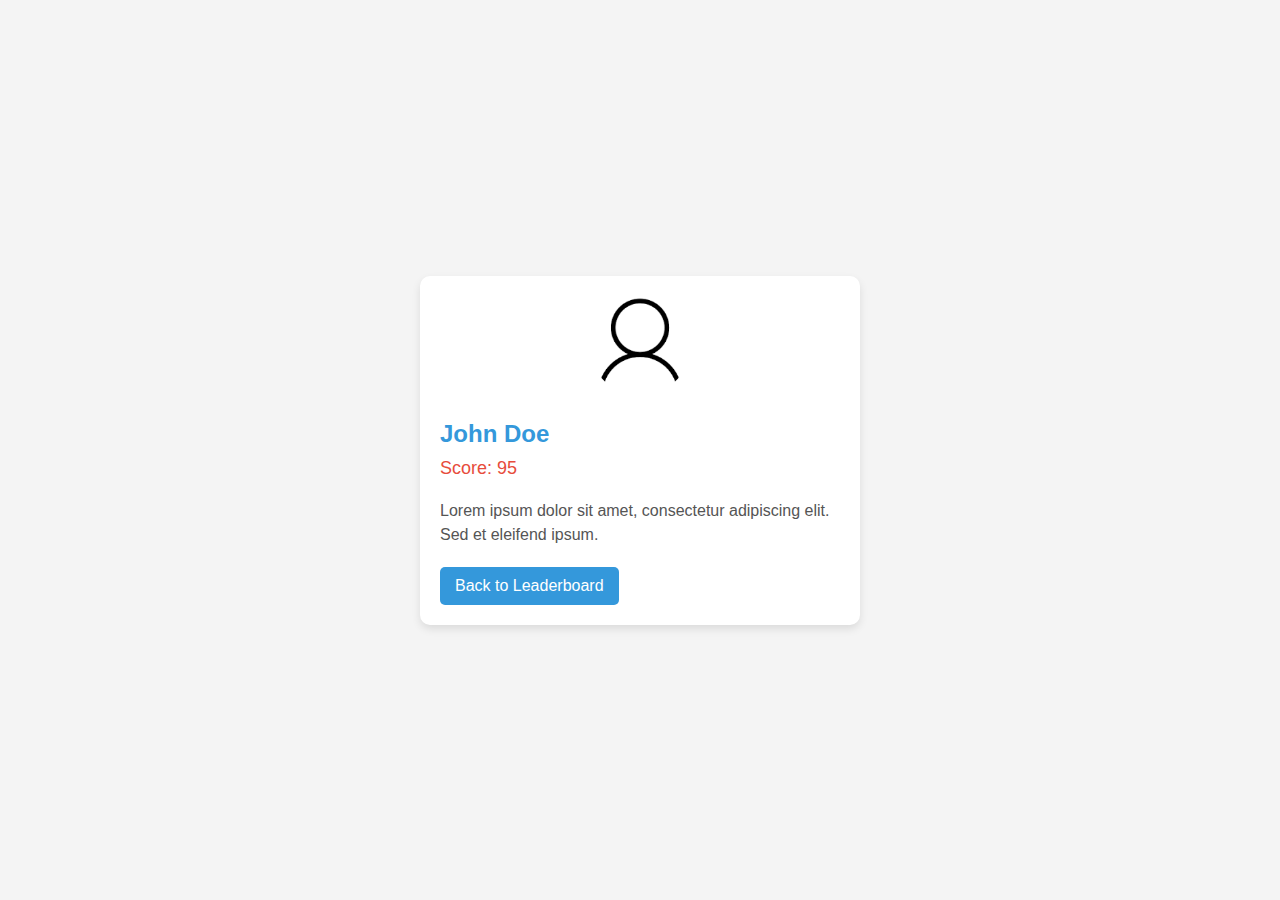
<file: elearning-1.0.0-20231127T065730Z-001/elearning-1.0.0/details.html>
<!DOCTYPE html>
<html lang="en">
<head>
    <meta charset="UTF-8">
    <meta http-equiv="X-UA-Compatible" content="IE=edge">
    <meta name="viewport" content="width=device-width, initial-scale=1.0">
    <title>Student Details</title>
    <style>
        body {
            font-family: 'Arial', sans-serif;
            margin: 0;
            padding: 0;
            background-color: #f4f4f4;
            display: flex;
            align-items: center;
            justify-content: center;
            min-height: 100vh;
        }

        .details-container {
            background-color: #fff;
            padding: 20px;
            border-radius: 10px;
            box-shadow: 0 4px 8px rgba(0, 0, 0, 0.1);
            width: 400px;
        }

        .back-button {
            background-color: #3498db;
            color: #fff;
            padding: 10px 15px;
            border: none;
            border-radius: 5px;
            cursor: pointer;
            font-size: 16px;
            margin-top: 20px;
            transition: background-color 0.3s;
        }

        .back-button:hover {
            background-color: #2980b9;
        }

        .student-profile {
            text-align: center;
            margin-bottom: 20px;
        }

        .student-profile img {
            width: 100px;
            height: 100px;
            border-radius: 50%;
            object-fit: cover;
        }

        .student-name {
            font-size: 24px;
            font-weight: bold;
            color: #3498db;
            margin-bottom: 10px;
        }

        .student-score {
            font-size: 18px;
            color: #e74c3c;
            margin-bottom: 20px;
        }

        .student-description {
            font-size: 16px;
            color: #555;
            line-height: 1.5;
        }
    </style>
</head>
<body>

    <div class="details-container">
        <div class="student-profile">
            <!-- Add an image tag with the student's profile image -->
            <img src="img/user.png" alt="Student Profile">
        </div>
        <div class="student-name">John Doe</div>
        <div class="student-score">Score: 95</div>
        <div class="student-description">
            <!-- Add a description or additional details about the student -->
            Lorem ipsum dolor sit amet, consectetur adipiscing elit. Sed et eleifend ipsum.
        </div>

        <button class="back-button" onclick="goBack()">Back to Leaderboard</button>
        <!-- <a href="#leaderboard-section">Back to Leaderboard</a> -->
    </div>

    <script>
        function goBack() {
            // Redirect back to the leaderboard page
            window.location.href = 'index.html';
        }
    </script>

</body>
</html>
</file>
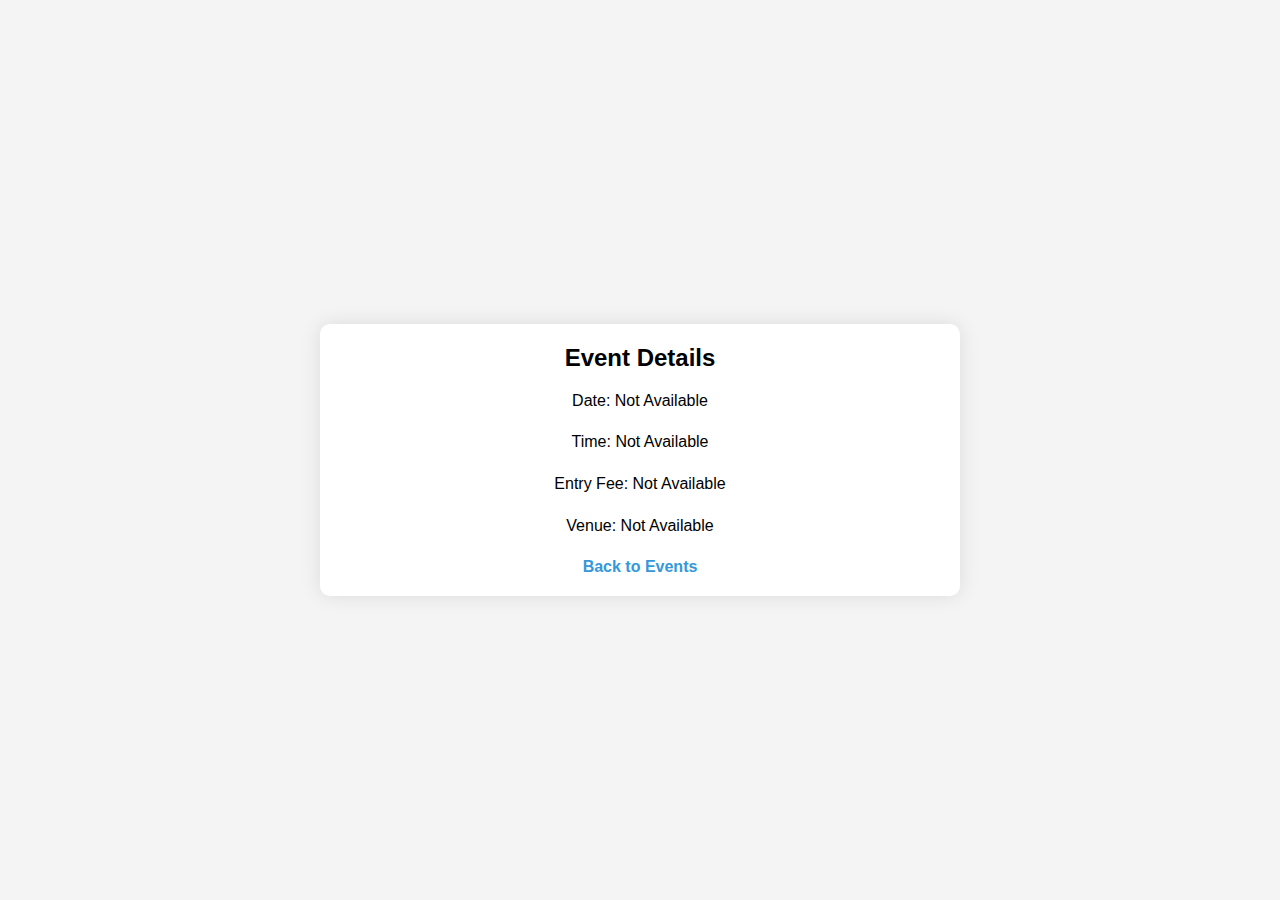
<file: elearning-1.0.0-20231127T065730Z-001/elearning-1.0.0/even-details.html>
<!DOCTYPE html>
<html lang="en">
<head>
    <meta charset="UTF-8">
    <meta http-equiv="X-UA-Compatible" content="IE=edge">
    <meta name="viewport" content="width=device-width, initial-scale=1.0">
    <title>Event Details</title>
    <style>
        body {
            font-family: 'Arial', sans-serif;
            margin: 0;
            padding: 0;
            background-color: #f4f4f4;
            display: flex;
            align-items: center;
            justify-content: center;
            min-height: 100vh;
        }

        .event-details {
            width: 600px;
            background-color: #fff;
            border-radius: 10px;
            overflow: hidden;
            box-shadow: 0 0 20px rgba(0, 0, 0, 0.1);
            margin-top: 20px;
            padding: 20px;
            text-align: center;
        }

        .event-details-header {
            font-size: 24px;
            font-weight: bold;
            margin-bottom: 10px;
        }

        .event-details-content {
            font-size: 16px;
            line-height: 1.6;
        }

        .back-to-events {
            display: block;
            margin-top: 20px;
            text-align: center;
        }

        .back-to-events a {
            color: #3498db;
            text-decoration: none;
            font-weight: bold;
            transition: color 0.3s;
        }

        .back-to-events a:hover {
            color: #2980b9;
        }
    </style>
</head>
<body>

    <div class="event-details">
        <div class="event-details-header">Event Details</div>
        <div class="event-details-content">
            <p>Date: <span id="event-date"></span></p>
            <p>Time: <span id="event-time"></span></p>
            <p>Entry Fee: <span id="event-fee"></span></p>
            <p>Venue: <span id="event-venue"></span></p>
        </div>
        <div class="back-to-events">
            <a href="events.html">Back to Events</a>
        </div>
    </div>

    <script>
        // Extract parameters from the URL
        const urlParams = new URLSearchParams(window.location.search);
        const date = urlParams.get('date') || 'Not Available';
        const time = urlParams.get('time') || 'Not Available';
        const fee = urlParams.get('fee') || 'Not Available';
        const venue = urlParams.get('venue') || 'Not Available';

        // Display event details
        document.getElementById('event-date').textContent = date;
        document.getElementById('event-time').textContent = time;
        document.getElementById('event-fee').textContent = fee;
        document.getElementById('event-venue').textContent = venue;
    </script>

</body>
</html>
</file>
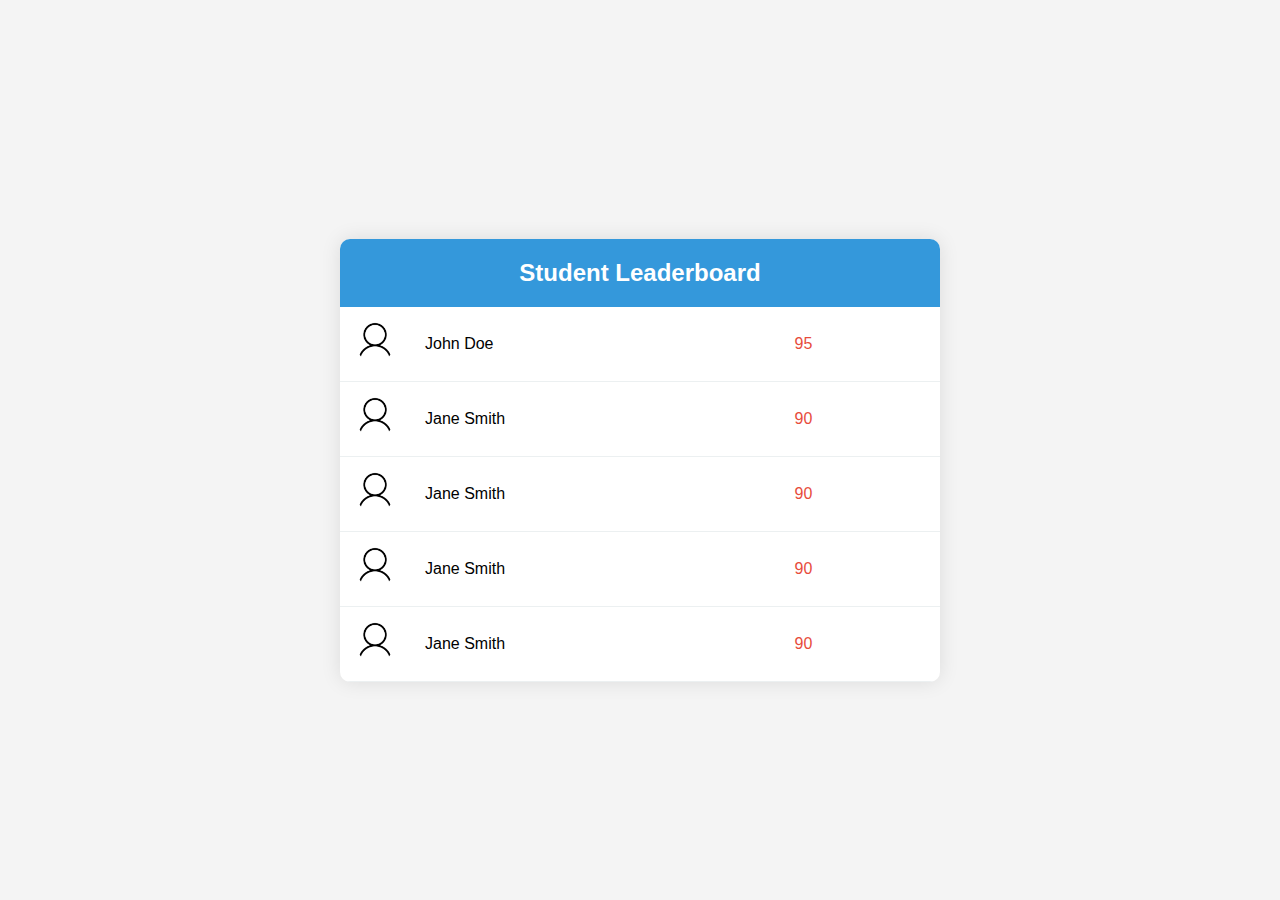
<file: elearning-1.0.0-20231127T065730Z-001/elearning-1.0.0/leaderboard.html>
<!DOCTYPE html>
<html lang="en">
<head>
    <meta charset="UTF-8">
    <meta http-equiv="X-UA-Compatible" content="IE=edge">
    <meta name="viewport" content="width=device-width, initial-scale=1.0">
    <title>Student Leaderboard</title>
    <style>
        body {
            font-family: 'Arial', sans-serif;
            margin: 0;
            padding: 0;
            background-color: #f4f4f4;
            display: flex;
            align-items: center;
            justify-content: center;
            min-height: 100vh;
        }

        .leaderboard {
            width: 600px;
            background-color: #fff;
            border-radius: 10px;
            overflow: hidden;
            box-shadow: 0 0 20px rgba(0, 0, 0, 0.1);
            margin-top: 20px;
        }

        .leaderboard-header {
            padding: 20px;
            text-align: center;
            font-size: 24px;
            font-weight: bold;
            background-color: #3498db;
            color: #fff;
        }

        .leaderboard-table {
            width: 100%;
            border-collapse: collapse;
        }

        .leaderboard-table td {
            padding: 15px;
            text-align: left;
            border-bottom: 1px solid #ecf0f1;
        }

        .leaderboard-table td:hover {
            background-color: #f2f2f2;
        }

        .profile-picture-container {
            width: 40px;
            height: 40px;
            overflow: hidden;
            border-radius: 50%;
            margin-right: 10px;
        }

        .profile-picture {
            width: 100%;
            height: 100%;
            object-fit: cover;
            border-radius: 50%;
            transition: border-color 0.3s;
        }

        .leaderboard-item:hover .profile-picture {
            border-color: #3498db;
        }

        .student-name,
        .score {
            cursor: pointer;
        }

        .student-name:hover,
        .score:hover {
            color: #3498db;
        }

        .score {
            color: #e74c3c;
        }
    </style>
</head>
<body>









    
    <div class="leaderboard">
        <div class="leaderboard-header">Student Leaderboard</div>
        <table class="leaderboard-table">
            <tbody>
                <tr class="leaderboard-item" onclick="showDetails('John Doe', 95)">
                    <td class="profile-picture-container"><img src="img/user.png" alt="Profile" class="profile-picture"></td>
                    <td class="student-name">John Doe</td>
                    <td class="score">95</td>
                </tr>
                <tr class="leaderboard-item" onclick="showDetails('Jane Smith', 90)">
                    <td class="profile-picture-container"><img src="img/user.png" alt="Profile" class="profile-picture"></td>
                    <td class="student-name">Jane Smith</td>
                    <td class="score">90</td>
                </tr>
               
                <tr class="leaderboard-item" onclick="showDetails('Jane Smith', 90)">
                    <td class="profile-picture-container"><img src="img/user.png" alt="Profile" class="profile-picture"></td>
                    <td class="student-name">Jane Smith</td>
                    <td class="score">90</td>
                </tr>

                <tr class="leaderboard-item" onclick="showDetails('Jane Smith', 90)">
                    <td class="profile-picture-container"><img src="img/user.png" alt="Profile" class="profile-picture"></td>
                    <td class="student-name">Jane Smith</td>
                    <td class="score">90</td>
                </tr>

                <tr class="leaderboard-item" onclick="showDetails('Jane Smith', 90)">
                    <td class="profile-picture-container"><img src="img/user.png" alt="Profile" class="profile-picture"></td>
                    <td class="student-name">Jane Smith</td>
                    <td class="score">90</td>
                </tr>
            </tbody>
        </table>
    </div>

    <script>
        function showDetails(studentName, score) {
            // Redirect to another page with student details
            window.location.href = `details.html?name=${encodeURIComponent(studentName)}&score=${encodeURIComponent(score)}`;
        }
    </script>

</body>
</html>
</file>
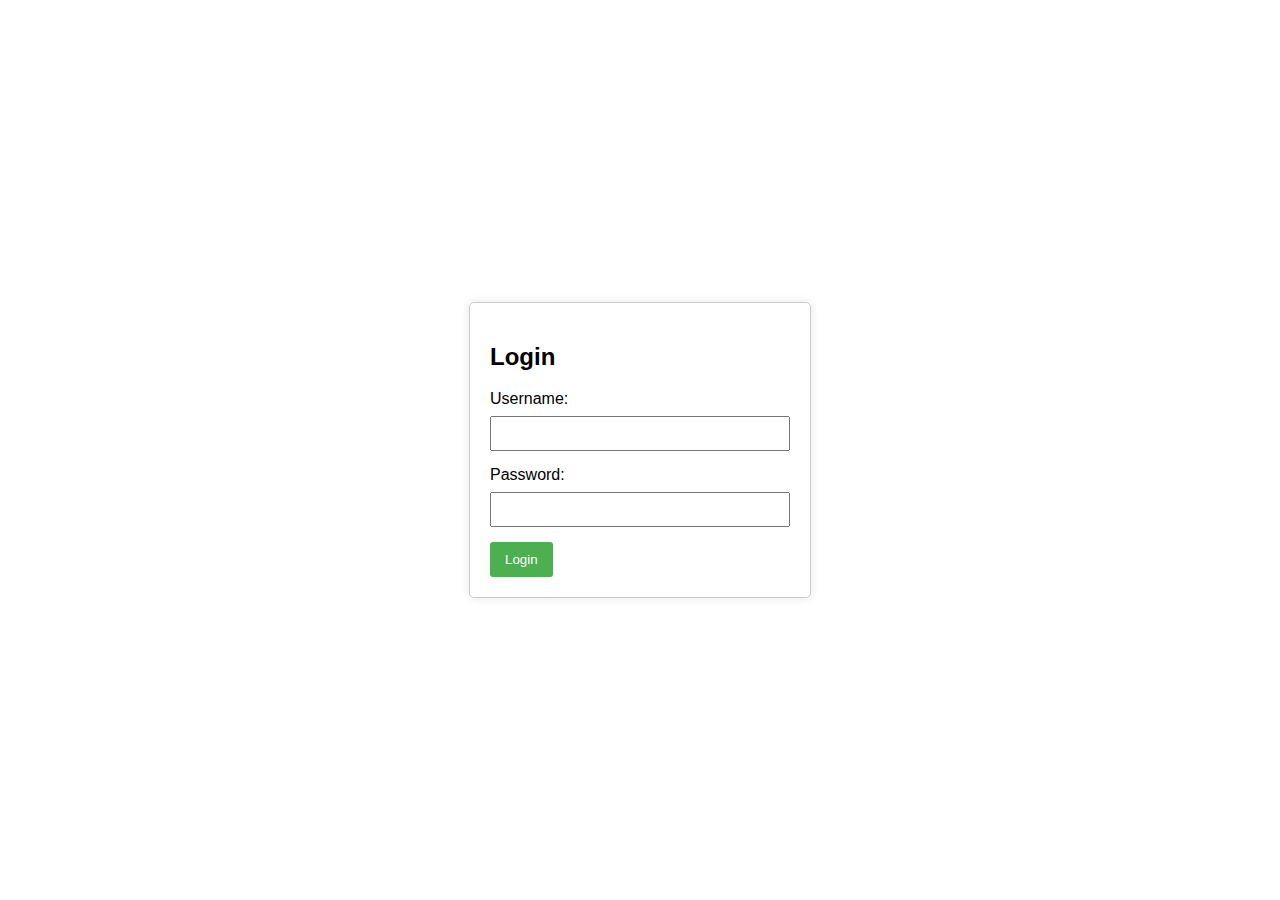
<file: elearning-1.0.0-20231127T065730Z-001/elearning-1.0.0/login.html>
<!DOCTYPE html>
<html lang="en">

<head>
    <meta charset="UTF-8">
    <meta name="viewport" content="width=device-width, initial-scale=1.0">
    <title>Login Page</title>
    <style>
        body {
            font-family: Arial, sans-serif;
            display: flex;
            align-items: center;
            justify-content: center;
            height: 100vh;
            margin: 0;
        }

        #login-container {
            width: 300px;
            padding: 20px;
            border: 1px solid #ccc;
            border-radius: 5px;
            box-shadow: 0 0 10px rgba(0, 0, 0, 0.1);
        }

        label {
            display: block;
            margin-bottom: 8px;
        }

        input {
            width: 100%;
            padding: 8px;
            margin-bottom: 15px;
            box-sizing: border-box;
        }

        button {
            background-color: #4CAF50;
            color: white;
            padding: 10px 15px;
            border: none;
            border-radius: 3px;
            cursor: pointer;
        }

        button:hover {
            background-color: #45a049;
        }
    </style>
</head>

<body>

    <div id="login-container">
        <h2>Login</h2>
        <form id="login-form">
            <label for="username">Username:</label>
            <input type="text" id="username" name="username" required>

            <label for="password">Password:</label>
            <input type="password" id="password" name="password" required>

            <button type="button" onclick="validateLogin()">Login</button>
        </form>
    </div>

    <script>
        function validateLogin() {
            var username = document.getElementById("username").value;
            var password = document.getElementById("password").value;

            // Simple validation
            if (username === "" || password === "") {
                alert("Please enter both username and password.");
            } else {
                // You can add more complex validation or authentication logic here
                localStorage.setItem("username", username);
                window.location.href = "dashboard.html";
                // You can redirect to another page or perform other actions upon successful login
            }
        }
    </script>

</body>

</html>
</file>
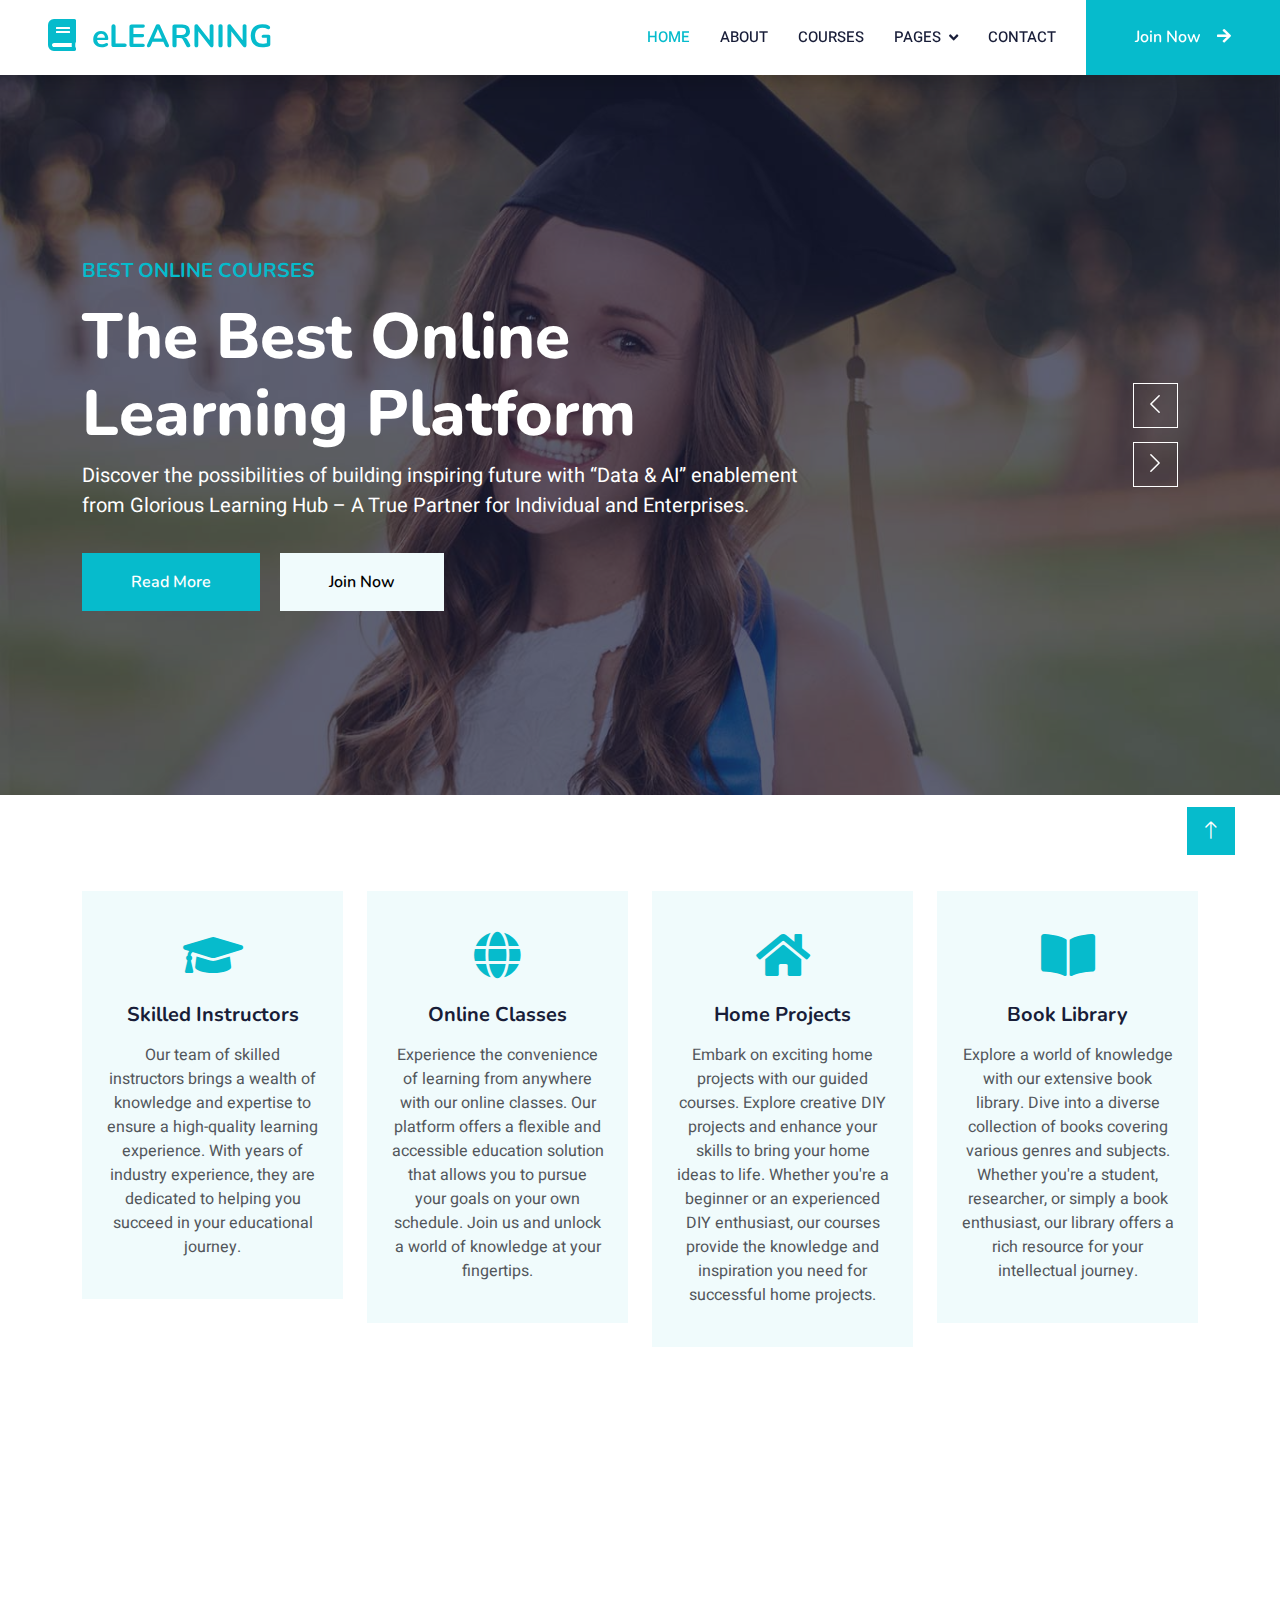
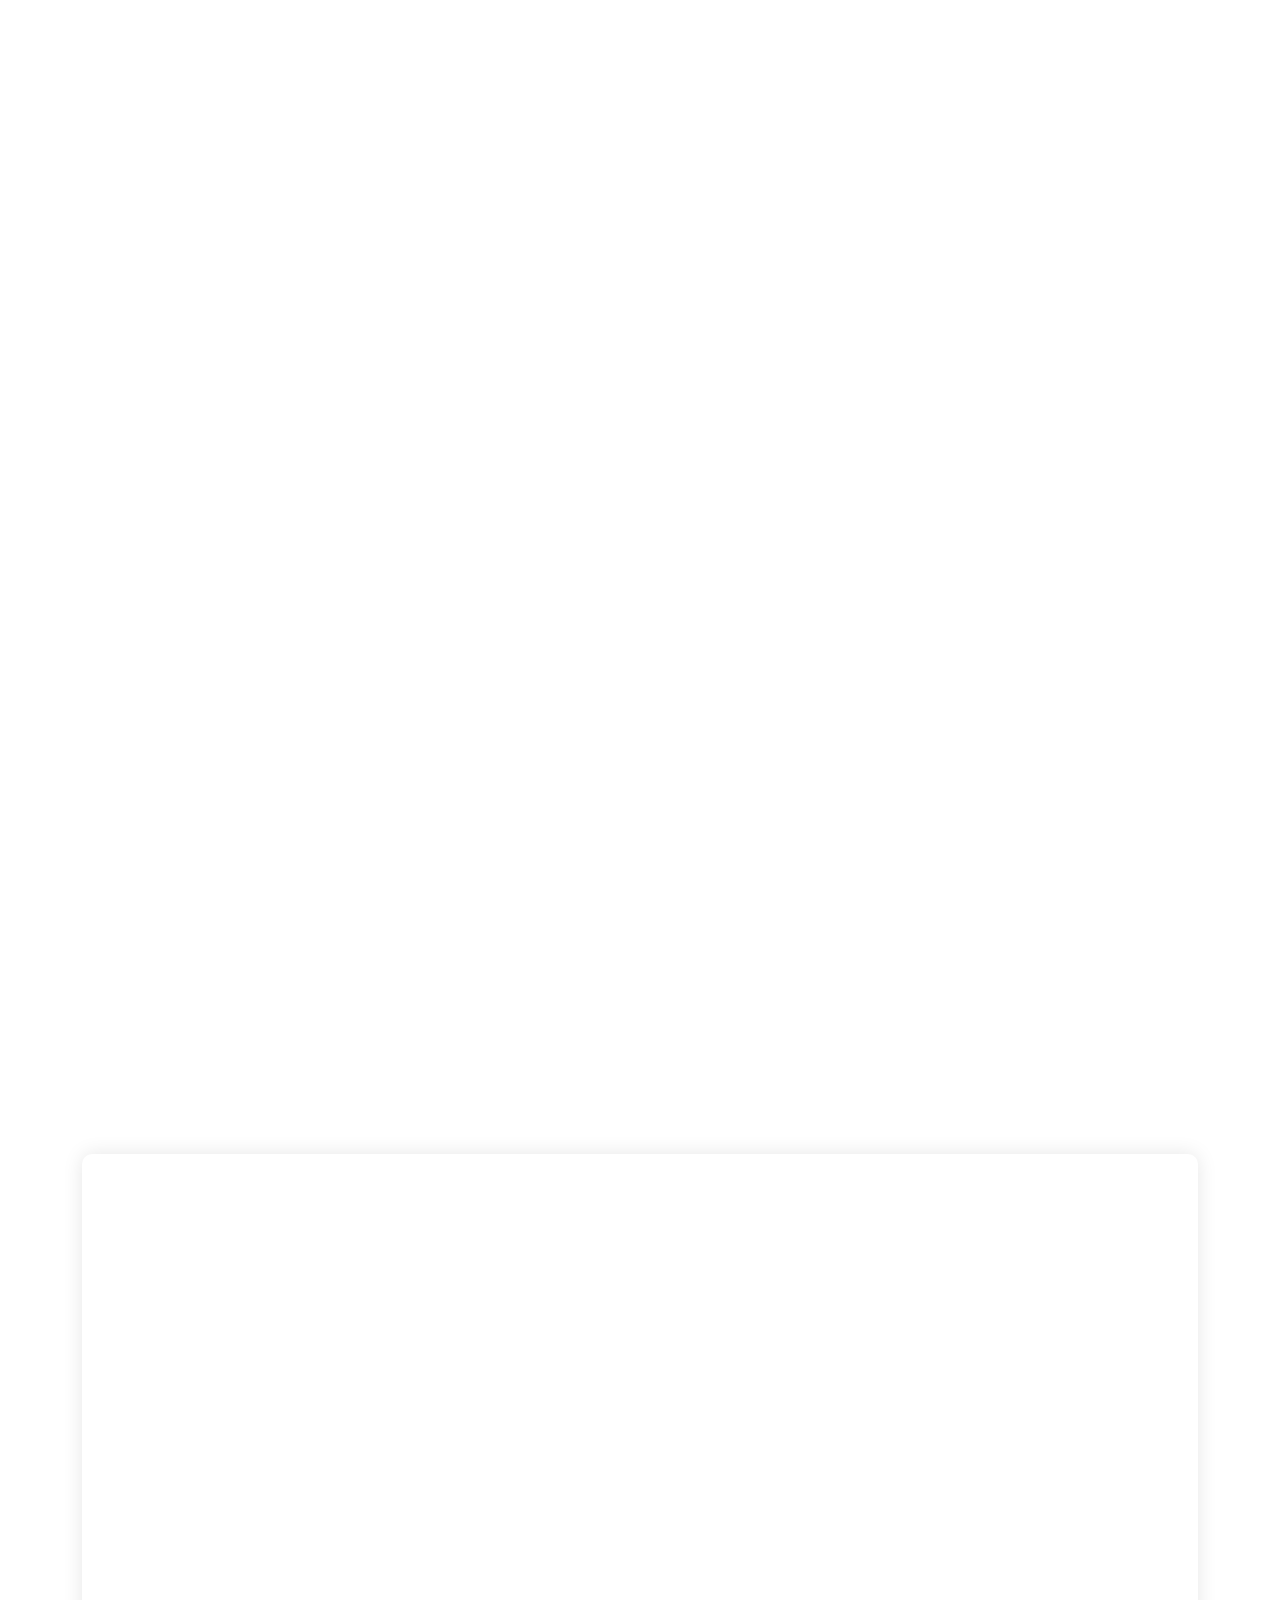
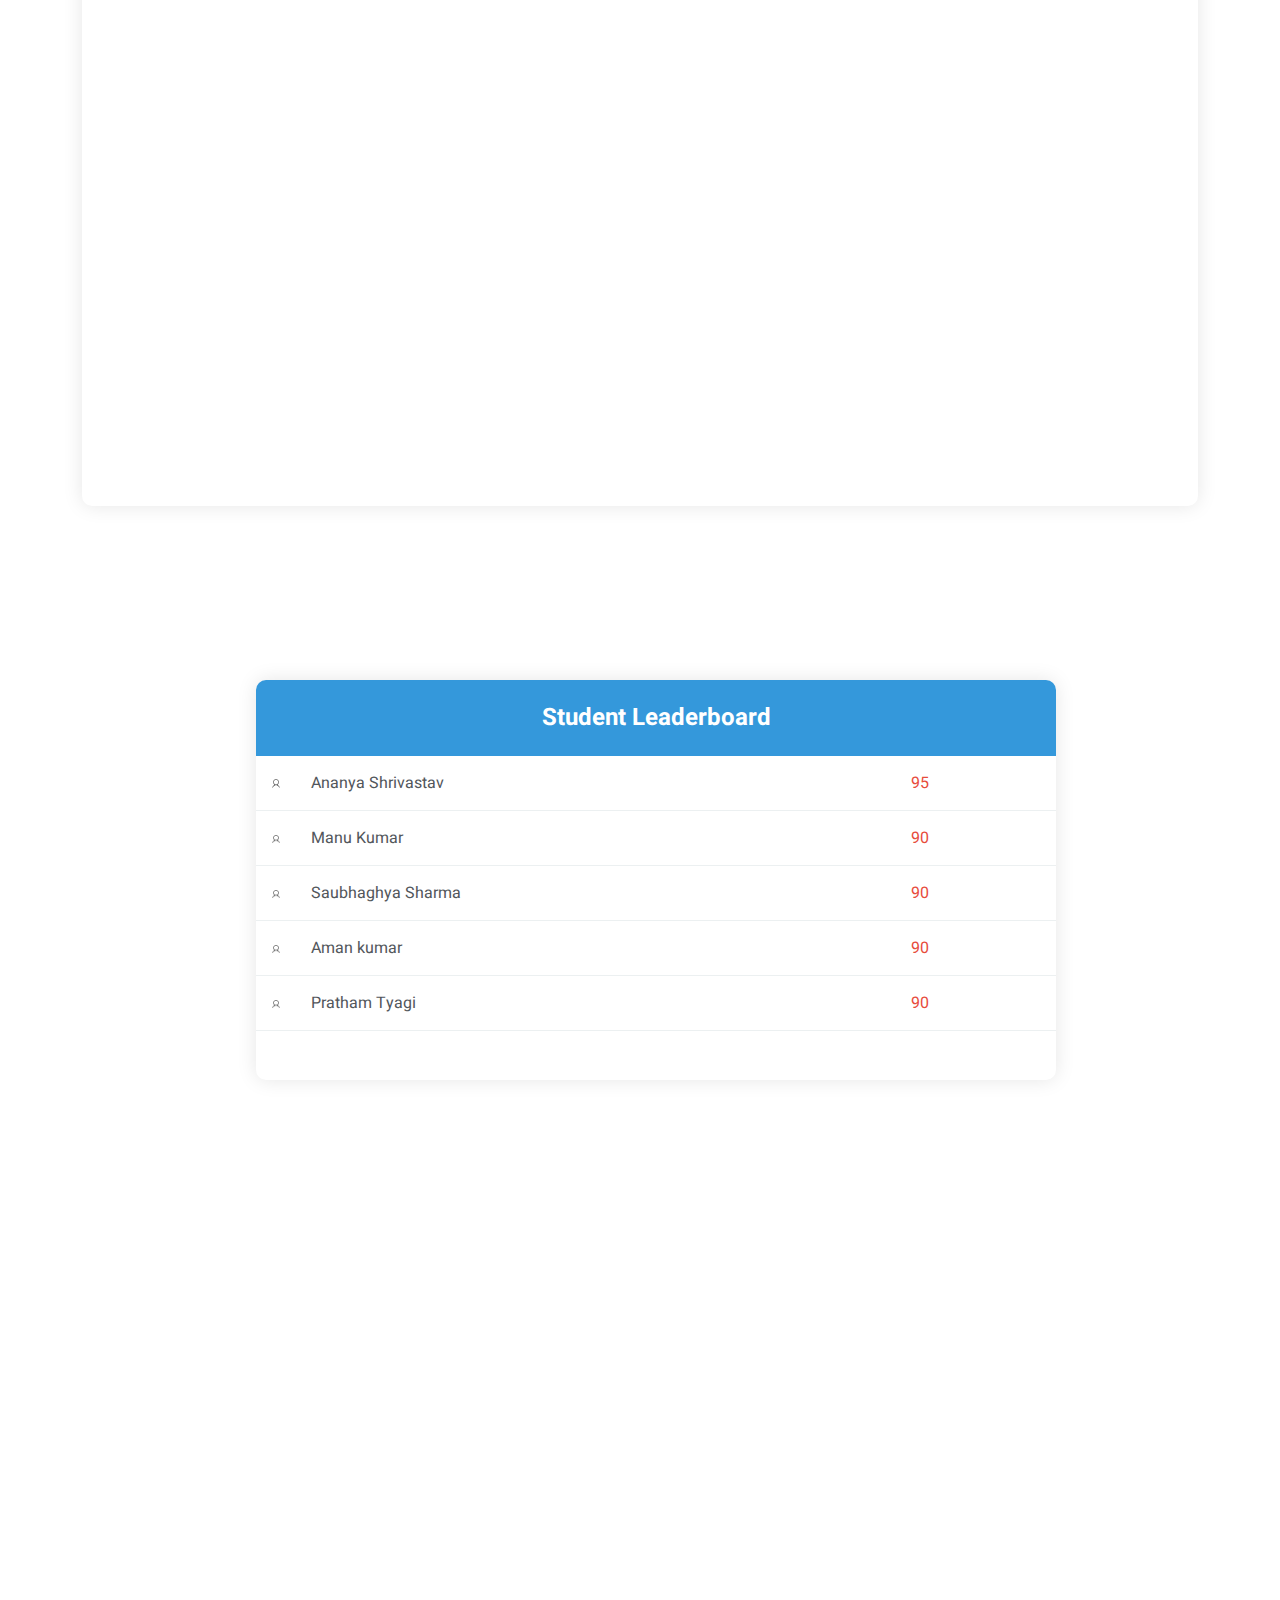
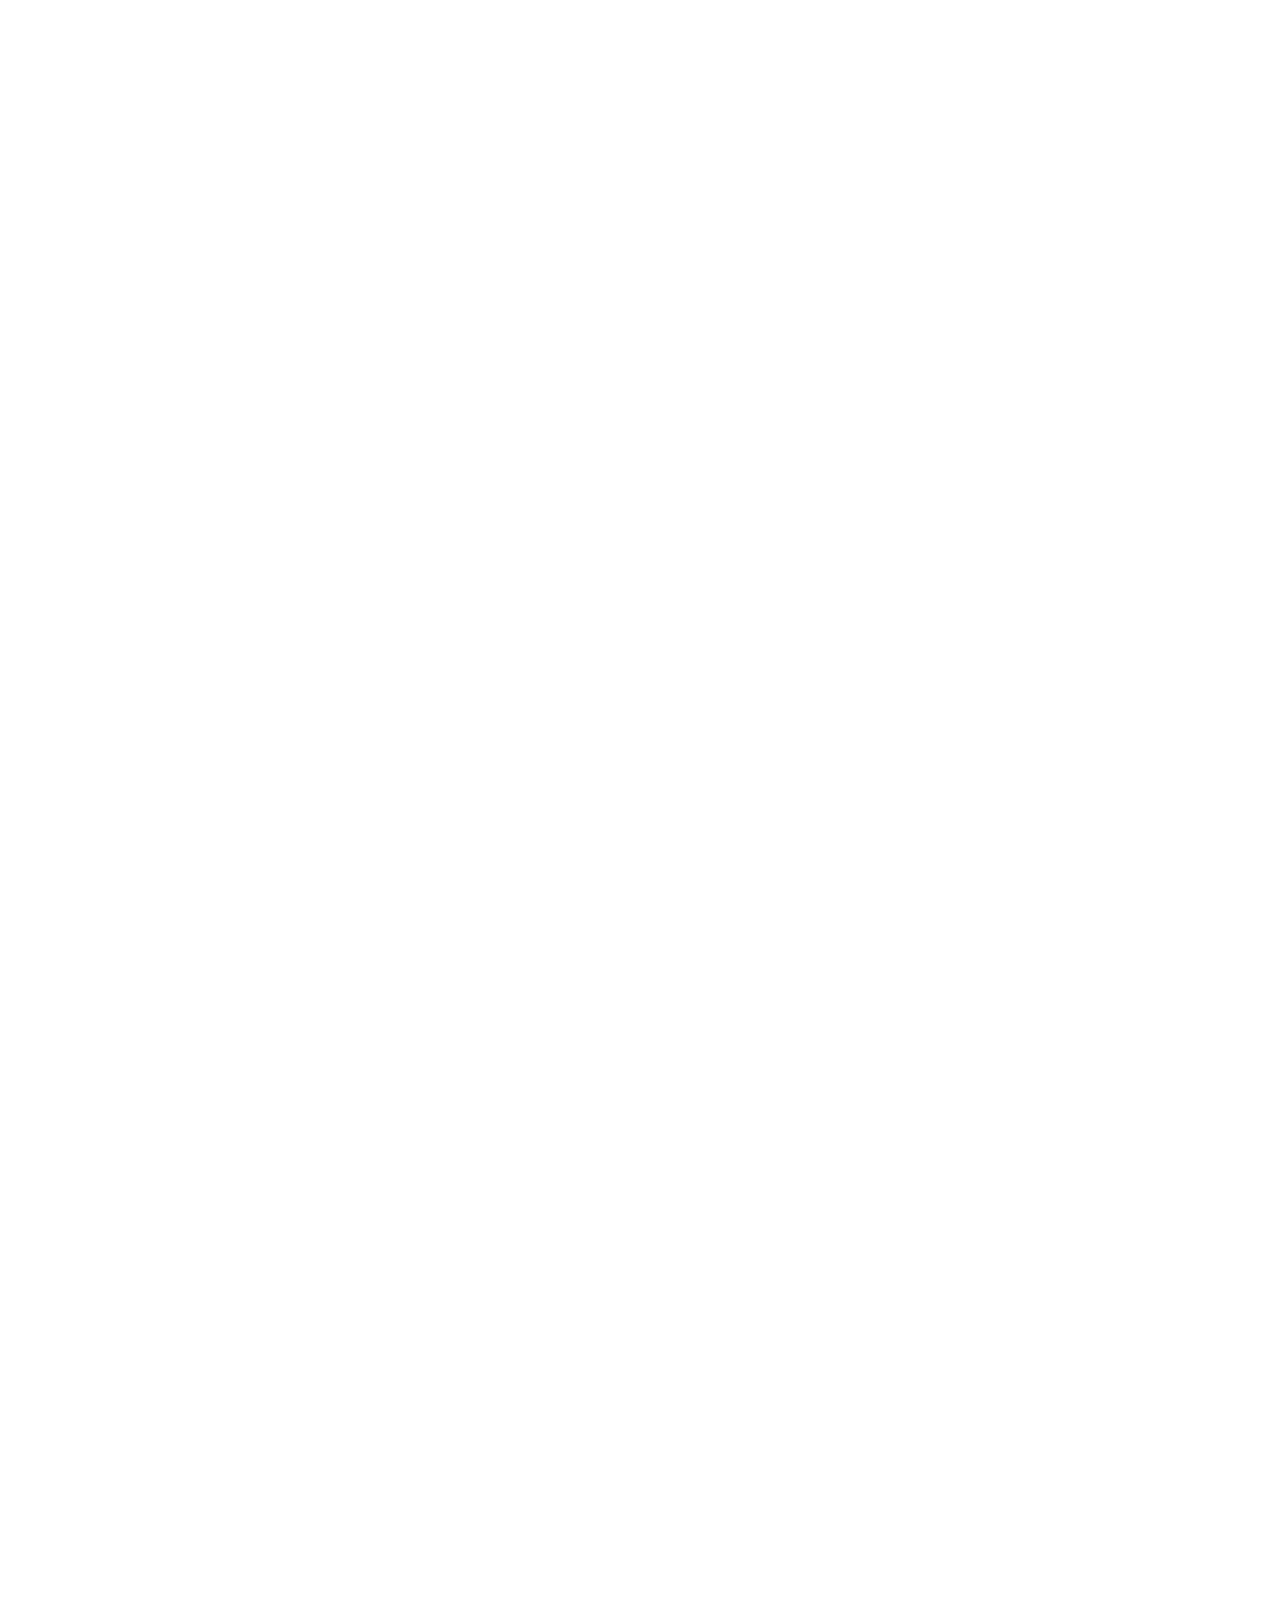
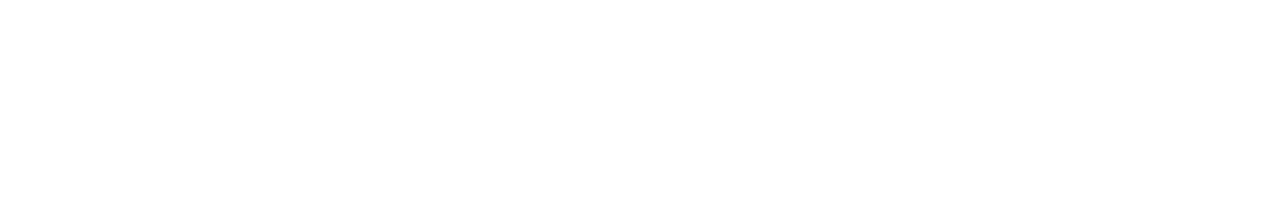
<file: elearning-1.0.0-20231127T065730Z-001/elearning-1.0.0/questions.html>
<!DOCTYPE html>
<html lang="en">

<head>
    <meta charset="UTF-8">
    <meta name="viewport" content="width=device-width, initial-scale=1.0">
    <title>Questions</title>
    <link rel="stylesheet" href="styles.css">
</head>

<body>

    <div id="questions-container">
        <h2>Level <span id="current-level"></span> - Question <span id="current-question"></span></h2>
        <form id="question-form">
            <!-- Questions and options are dynamically loaded here using JavaScript -->
            <button type="button" onclick="submitAnswer()">Submit Answer</button>
        </form>
    </div>

    <script>
        var currentLevel = localStorage.getItem("currentLevel");
        var currentQuestion = 1;
        var userScore = 0;

        if (!currentLevel) {
            window.location.href = "dashboard.html";
        }

        document.getElementById("current-level").textContent = currentLevel;

        // Simulated quiz data
        var quizData = {
            1: [
                { question: "What is the capital of France?", options: ["Paris", "London", "Berlin"], answer: 0 },
                { question: "Which planet is known as the Red Planet?", options: ["Mars", "Venus", "Jupiter"], answer: 0 },
                { question: "What is the largest mammal in the world?", options: ["Elephant", "Blue Whale", "Giraffe"], answer: 1 },
                { question: "In which year did the Titanic sink?", options: ["1912", "1905", "1920"], answer: 0 },
                { question: "What is the currency of Japan?", options: ["Yuan", "Yen", "Rupee"], answer: 1 },
            ],
            2: [
                // Add more questions for Level 2
            ],
            3: [
                // Add more questions for Level 3
            ]
        };

        loadQuestion();

        function loadQuestion() {
            var currentQuiz = quizData[currentLevel];
            var currentQuestionData = currentQuiz[currentQuestion - 1];

            if (currentQuestionData) {
                document.getElementById("current-question").textContent = currentQuestion;

                var form = document.getElementById("question-form");
                form.innerHTML = `<p>${currentQuestionData.question}</p>`;

                for (var i = 0; i < currentQuestionData.options.length; i++) {
                    form.innerHTML += `<label><input type="radio" name="answer" value="${i}">${currentQuestionData.options[i]}</label>`;
                }

                form.innerHTML += `<button type="button" onclick="submitAnswer()">Submit Answer</button>`;
            } else {
                alert("Quiz completed! Your final score: " + userScore);
                window.location.href = "dashboard.html";
            }
        }

        function submitAnswer() {
            var selectedAnswer = document.querySelector('input[name="answer"]:checked');

            if (selectedAnswer) {
                var currentQuiz = quizData[currentLevel];
                var currentQuestionData = currentQuiz[currentQuestion - 1];

                if (parseInt(selectedAnswer.value) === currentQuestionData.answer) {
                    alert("Correct!");
                    userScore++;
                } else {
                    alert("Incorrect!");
                }

                currentQuestion++;
                loadQuestion();
            } else {
                alert("Please select an answer before submitting.");
            }
        }
    </script>

</body>

</html>
</file>
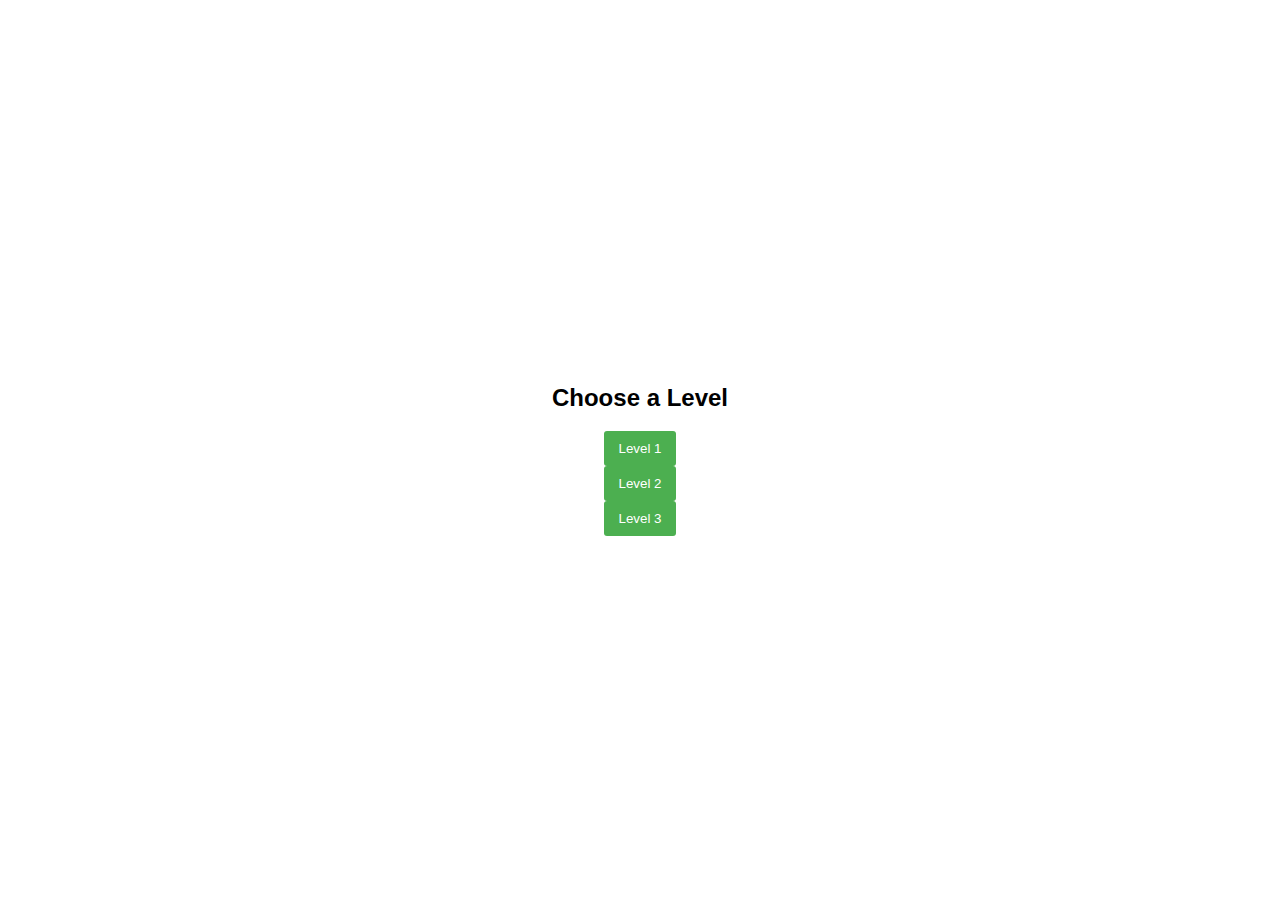
<file: elearning-1.0.0-20231127T065730Z-001/elearning-1.0.0/quiz.html>
<!DOCTYPE html>
<html lang="en">

<head>
    <meta charset="UTF-8">
    <meta name="viewport" content="width=device-width, initial-scale=1.0">
    <title>Quiz</title>
    <link rel="stylesheet" href="styles.css">
</head>

<body>

    <div id="quiz-container">
        <h2>Choose a Level</h2>
        <button onclick="startLevel(1)">Level 1</button>
        <button onclick="startLevel(2)">Level 2</button>
        <button onclick="startLevel(3)">Level 3</button>
    </div>

    <script>
        function startLevel(level) {
            localStorage.setItem("currentLevel", level);
            window.location.href = "questions.html";
        }
    </script>

</body>

</html>
</file>
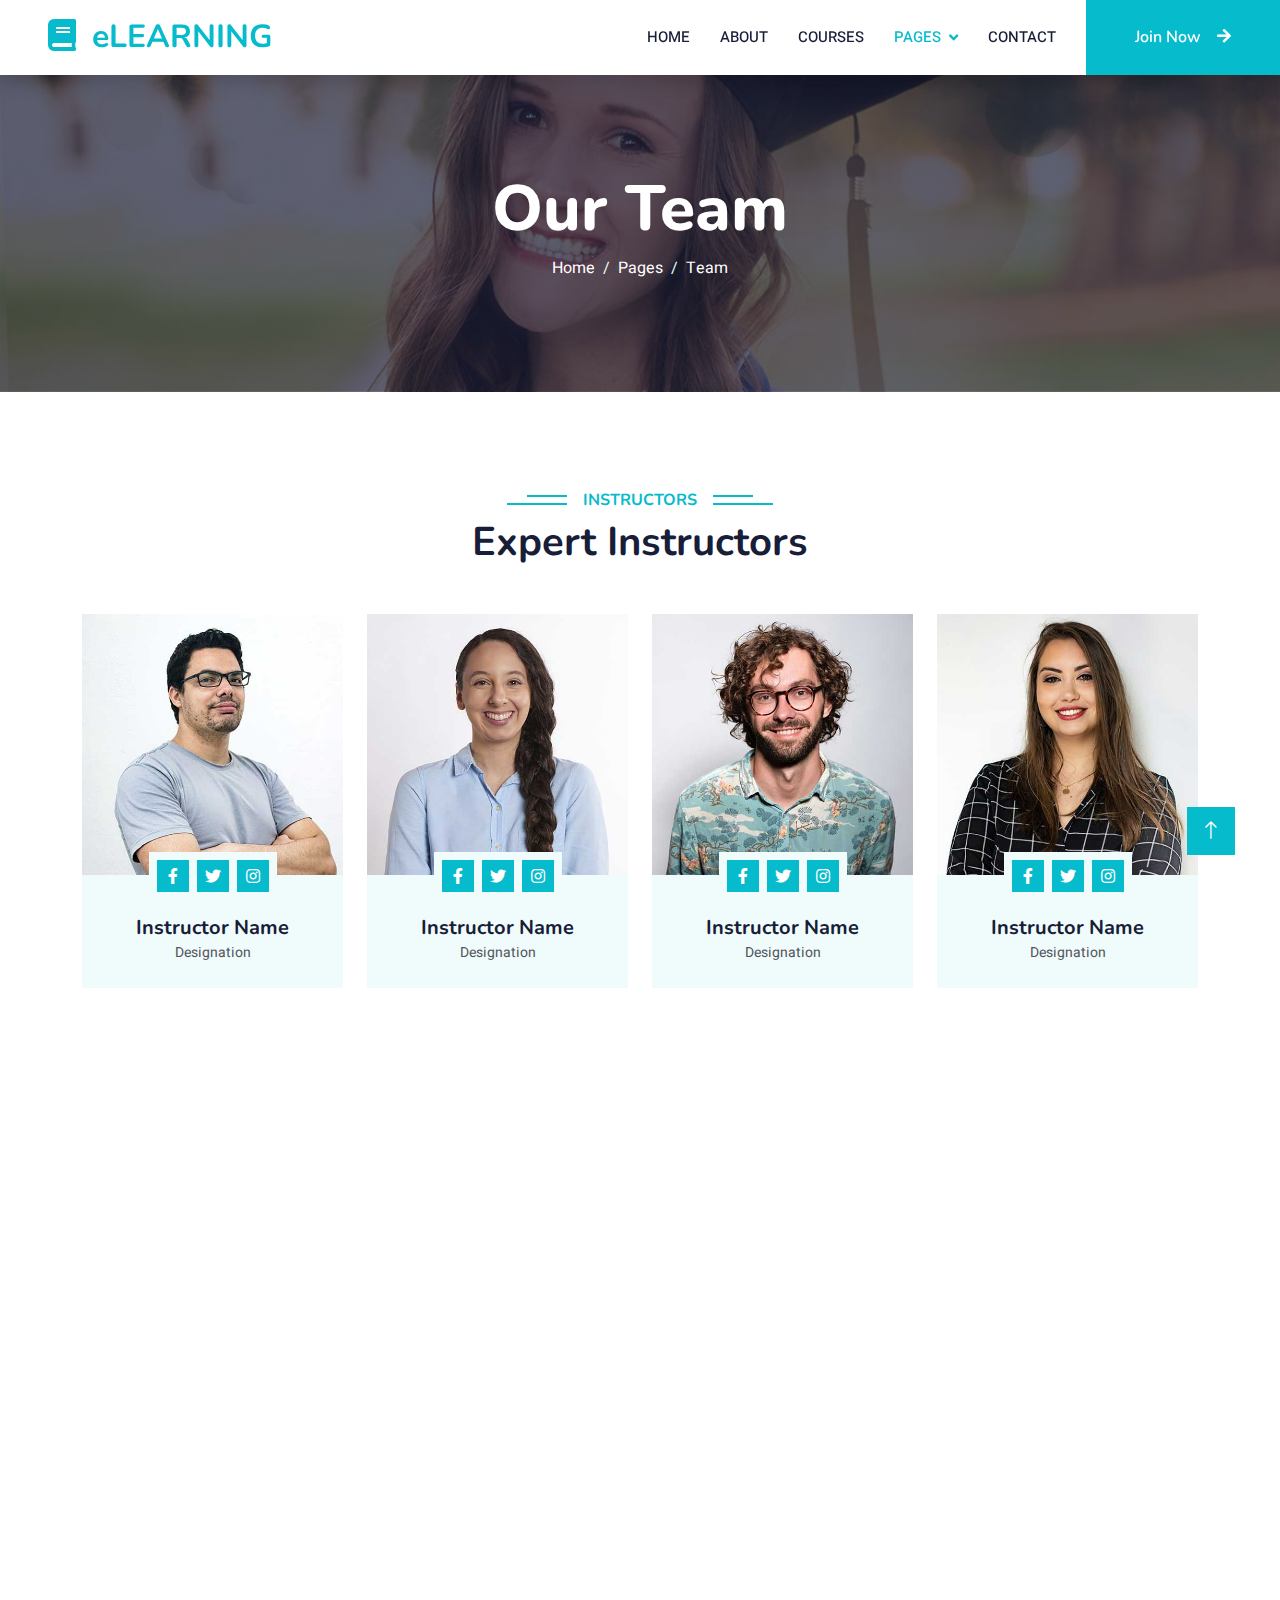
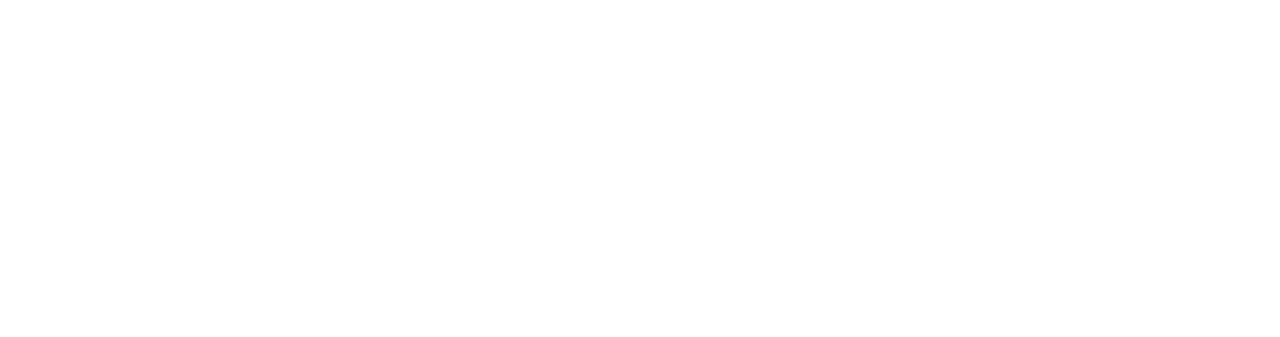
<file: elearning-1.0.0-20231127T065730Z-001/elearning-1.0.0/team.html>
<!DOCTYPE html>
<html lang="en">

<head>
    <meta charset="utf-8">
    <title>eLEARNING - eLearning HTML Template</title>
    <meta content="width=device-width, initial-scale=1.0" name="viewport">
    <meta content="" name="keywords">
    <meta content="" name="description">

    <!-- Favicon -->
    <link href="img/favicon.ico" rel="icon">

    <!-- Google Web Fonts -->
    <link rel="preconnect" href="https://fonts.googleapis.com">
    <link rel="preconnect" href="https://fonts.gstatic.com" crossorigin>
    <link
        href="https://fonts.googleapis.com/css2?family=Heebo:wght@400;500;600&family=Nunito:wght@600;700;800&display=swap"
        rel="stylesheet">

    <!-- Icon Font Stylesheet -->
    <link href="https://cdnjs.cloudflare.com/ajax/libs/font-awesome/5.10.0/css/all.min.css" rel="stylesheet">
    <link href="https://cdn.jsdelivr.net/npm/bootstrap-icons@1.4.1/font/bootstrap-icons.css" rel="stylesheet">

    <!-- Libraries Stylesheet -->
    <link href="lib/animate/animate.min.css" rel="stylesheet">
    <link href="lib/owlcarousel/assets/owl.carousel.min.css" rel="stylesheet">

    <!-- Customized Bootstrap Stylesheet -->
    <link href="css/bootstrap.min.css" rel="stylesheet">

    <!-- Template Stylesheet -->
    <link href="css/style.css" rel="stylesheet">
</head>

<body>
    <!-- Spinner Start -->
    <div id="spinner"
        class="show bg-white position-fixed translate-middle w-100 vh-100 top-50 start-50 d-flex align-items-center justify-content-center">
        <div class="spinner-border text-primary" style="width: 3rem; height: 3rem;" role="status">
            <span class="sr-only">Loading...</span>
        </div>
    </div>
    <!-- Spinner End -->


    <!-- Navbar Start -->
    <nav class="navbar navbar-expand-lg bg-white navbar-light shadow sticky-top p-0">
        <a href="index.html" class="navbar-brand d-flex align-items-center px-4 px-lg-5">
            <h2 class="m-0 text-primary"><i class="fa fa-book me-3"></i>eLEARNING</h2>
        </a>
        <button type="button" class="navbar-toggler me-4" data-bs-toggle="collapse" data-bs-target="#navbarCollapse">
            <span class="navbar-toggler-icon"></span>
        </button>
        <div class="collapse navbar-collapse" id="navbarCollapse">
            <div class="navbar-nav ms-auto p-4 p-lg-0">
                <a href="index.html" class="nav-item nav-link">Home</a>
                <a href="about.html" class="nav-item nav-link">About</a>
                <a href="courses.html" class="nav-item nav-link">Courses</a>
                <div class="nav-item dropdown">
                    <a href="#" class="nav-link dropdown-toggle active" data-bs-toggle="dropdown">Pages</a>
                    <div class="dropdown-menu fade-down m-0">
                        <a href="team.html" class="dropdown-item active">Our Team</a>
                        <a href="testimonial.html" class="dropdown-item">Testimonial</a>
                        <!-- <a href="404.html" class="dropdown-item">404 Page</a> -->
                    </div>
                </div>
                <a href="contact.html" class="nav-item nav-link">Contact</a>
            </div>
            <a href="login.html" class="btn btn-primary py-4 px-lg-5 d-none d-lg-block">Join Now<i
                    class="fa fa-arrow-right ms-3"></i></a>
        </div>
    </nav>
    <!-- Navbar End -->


    <!-- Header Start -->
    <div class="container-fluid bg-primary py-5 mb-5 page-header">
        <div class="container py-5">
            <div class="row justify-content-center">
                <div class="col-lg-10 text-center">
                    <h1 class="display-3 text-white animated slideInDown">Our Team</h1>
                    <nav aria-label="breadcrumb">
                        <ol class="breadcrumb justify-content-center">
                            <li class="breadcrumb-item"><a class="text-white" href="#">Home</a></li>
                            <li class="breadcrumb-item"><a class="text-white" href="#">Pages</a></li>
                            <li class="breadcrumb-item text-white active" aria-current="page">Team</li>
                        </ol>
                    </nav>
                </div>
            </div>
        </div>
    </div>
    <!-- Header End -->


    <!-- Team Start -->
    <div class="container-xxl py-5">
        <div class="container">
            <div class="text-center wow fadeInUp" data-wow-delay="0.1s">
                <h6 class="section-title bg-white text-center text-primary px-3">Instructors</h6>
                <h1 class="mb-5">Expert Instructors</h1>
            </div>
            <div class="row g-4">
                <div class="col-lg-3 col-md-6 wow fadeInUp" data-wow-delay="0.1s">
                    <div class="team-item bg-light">
                        <div class="overflow-hidden">
                            <img class="img-fluid" src="img/team-1.jpg" alt="">
                        </div>
                        <div class="position-relative d-flex justify-content-center" style="margin-top: -23px;">
                            <div class="bg-light d-flex justify-content-center pt-2 px-1">
                                <a class="btn btn-sm-square btn-primary mx-1" href=""><i
                                        class="fab fa-facebook-f"></i></a>
                                <a class="btn btn-sm-square btn-primary mx-1" href=""><i class="fab fa-twitter"></i></a>
                                <a class="btn btn-sm-square btn-primary mx-1" href=""><i
                                        class="fab fa-instagram"></i></a>
                            </div>
                        </div>
                        <div class="text-center p-4">
                            <h5 class="mb-0">Instructor Name</h5>
                            <small>Designation</small>
                        </div>
                    </div>
                </div>
                <div class="col-lg-3 col-md-6 wow fadeInUp" data-wow-delay="0.3s">
                    <div class="team-item bg-light">
                        <div class="overflow-hidden">
                            <img class="img-fluid" src="img/team-2.jpg" alt="">
                        </div>
                        <div class="position-relative d-flex justify-content-center" style="margin-top: -23px;">
                            <div class="bg-light d-flex justify-content-center pt-2 px-1">
                                <a class="btn btn-sm-square btn-primary mx-1" href=""><i
                                        class="fab fa-facebook-f"></i></a>
                                <a class="btn btn-sm-square btn-primary mx-1" href=""><i class="fab fa-twitter"></i></a>
                                <a class="btn btn-sm-square btn-primary mx-1" href=""><i
                                        class="fab fa-instagram"></i></a>
                            </div>
                        </div>
                        <div class="text-center p-4">
                            <h5 class="mb-0">Instructor Name</h5>
                            <small>Designation</small>
                        </div>
                    </div>
                </div>
                <div class="col-lg-3 col-md-6 wow fadeInUp" data-wow-delay="0.5s">
                    <div class="team-item bg-light">
                        <div class="overflow-hidden">
                            <img class="img-fluid" src="img/team-3.jpg" alt="">
                        </div>
                        <div class="position-relative d-flex justify-content-center" style="margin-top: -23px;">
                            <div class="bg-light d-flex justify-content-center pt-2 px-1">
                                <a class="btn btn-sm-square btn-primary mx-1" href=""><i
                                        class="fab fa-facebook-f"></i></a>
                                <a class="btn btn-sm-square btn-primary mx-1" href=""><i class="fab fa-twitter"></i></a>
                                <a class="btn btn-sm-square btn-primary mx-1" href=""><i
                                        class="fab fa-instagram"></i></a>
                            </div>
                        </div>
                        <div class="text-center p-4">
                            <h5 class="mb-0">Instructor Name</h5>
                            <small>Designation</small>
                        </div>
                    </div>
                </div>
                <div class="col-lg-3 col-md-6 wow fadeInUp" data-wow-delay="0.7s">
                    <div class="team-item bg-light">
                        <div class="overflow-hidden">
                            <img class="img-fluid" src="img/team-4.jpg" alt="">
                        </div>
                        <div class="position-relative d-flex justify-content-center" style="margin-top: -23px;">
                            <div class="bg-light d-flex justify-content-center pt-2 px-1">
                                <a class="btn btn-sm-square btn-primary mx-1" href=""><i
                                        class="fab fa-facebook-f"></i></a>
                                <a class="btn btn-sm-square btn-primary mx-1" href=""><i class="fab fa-twitter"></i></a>
                                <a class="btn btn-sm-square btn-primary mx-1" href=""><i
                                        class="fab fa-instagram"></i></a>
                            </div>
                        </div>
                        <div class="text-center p-4">
                            <h5 class="mb-0">Instructor Name</h5>
                            <small>Designation</small>
                        </div>
                    </div>
                </div>
                <div class="col-lg-3 col-md-6 wow fadeInUp" data-wow-delay="0.1s">
                    <div class="team-item bg-light">
                        <div class="overflow-hidden">
                            <img class="img-fluid" src="img/team-2.jpg" alt="">
                        </div>
                        <div class="position-relative d-flex justify-content-center" style="margin-top: -23px;">
                            <div class="bg-light d-flex justify-content-center pt-2 px-1">
                                <a class="btn btn-sm-square btn-primary mx-1" href=""><i
                                        class="fab fa-facebook-f"></i></a>
                                <a class="btn btn-sm-square btn-primary mx-1" href=""><i class="fab fa-twitter"></i></a>
                                <a class="btn btn-sm-square btn-primary mx-1" href=""><i
                                        class="fab fa-instagram"></i></a>
                            </div>
                        </div>
                        <div class="text-center p-4">
                            <h5 class="mb-0">Instructor Name</h5>
                            <small>Designation</small>
                        </div>
                    </div>
                </div>
                <div class="col-lg-3 col-md-6 wow fadeInUp" data-wow-delay="0.3s">
                    <div class="team-item bg-light">
                        <div class="overflow-hidden">
                            <img class="img-fluid" src="img/team-3.jpg" alt="">
                        </div>
                        <div class="position-relative d-flex justify-content-center" style="margin-top: -23px;">
                            <div class="bg-light d-flex justify-content-center pt-2 px-1">
                                <a class="btn btn-sm-square btn-primary mx-1" href=""><i
                                        class="fab fa-facebook-f"></i></a>
                                <a class="btn btn-sm-square btn-primary mx-1" href=""><i class="fab fa-twitter"></i></a>
                                <a class="btn btn-sm-square btn-primary mx-1" href=""><i
                                        class="fab fa-instagram"></i></a>
                            </div>
                        </div>
                        <div class="text-center p-4">
                            <h5 class="mb-0">Instructor Name</h5>
                            <small>Designation</small>
                        </div>
                    </div>
                </div>
                <div class="col-lg-3 col-md-6 wow fadeInUp" data-wow-delay="0.5s">
                    <div class="team-item bg-light">
                        <div class="overflow-hidden">
                            <img class="img-fluid" src="img/team-4.jpg" alt="">
                        </div>
                        <div class="position-relative d-flex justify-content-center" style="margin-top: -23px;">
                            <div class="bg-light d-flex justify-content-center pt-2 px-1">
                                <a class="btn btn-sm-square btn-primary mx-1" href=""><i
                                        class="fab fa-facebook-f"></i></a>
                                <a class="btn btn-sm-square btn-primary mx-1" href=""><i class="fab fa-twitter"></i></a>
                                <a class="btn btn-sm-square btn-primary mx-1" href=""><i
                                        class="fab fa-instagram"></i></a>
                            </div>
                        </div>
                        <div class="text-center p-4">
                            <h5 class="mb-0">Instructor Name</h5>
                            <small>Designation</small>
                        </div>
                    </div>
                </div>
                <div class="col-lg-3 col-md-6 wow fadeInUp" data-wow-delay="0.7s">
                    <div class="team-item bg-light">
                        <div class="overflow-hidden">
                            <img class="img-fluid" src="img/team-1.jpg" alt="">
                        </div>
                        <div class="position-relative d-flex justify-content-center" style="margin-top: -23px;">
                            <div class="bg-light d-flex justify-content-center pt-2 px-1">
                                <a class="btn btn-sm-square btn-primary mx-1" href=""><i
                                        class="fab fa-facebook-f"></i></a>
                                <a class="btn btn-sm-square btn-primary mx-1" href=""><i class="fab fa-twitter"></i></a>
                                <a class="btn btn-sm-square btn-primary mx-1" href=""><i
                                        class="fab fa-instagram"></i></a>
                            </div>
                        </div>
                        <div class="text-center p-4">
                            <h5 class="mb-0">Instructor Name</h5>
                            <small>Designation</small>
                        </div>
                    </div>
                </div>
            </div>
        </div>
    </div>
    <!-- Team End -->


    <!-- Footer Start -->
    <div class="container-fluid bg-dark text-light footer pt-5 mt-5 wow fadeIn" data-wow-delay="0.1s">
        <div class="container py-5">
            <div class="row g-5">
                <div class="col-lg-3 col-md-6">
                    <h4 class="text-white mb-3">Quick Link</h4>
                    <a class="btn btn-link" href="">About Us</a>
                    <a class="btn btn-link" href="">Contact Us</a>
                    <a class="btn btn-link" href="">Privacy Policy</a>
                    <a class="btn btn-link" href="">Terms & Condition</a>
                    <a class="btn btn-link" href="">FAQs & Help</a>
                </div>
                <div class="col-lg-3 col-md-6">
                    <h4 class="text-white mb-3">Contact</h4>
                    <p class="mb-2"><i class="fa fa-map-marker-alt me-3"></i>123 Street, New York, USA</p>
                    <p class="mb-2"><i class="fa fa-phone-alt me-3"></i>+012 345 67890</p>
                    <p class="mb-2"><i class="fa fa-envelope me-3"></i>info@example.com</p>
                    <div class="d-flex pt-2">
                        <a class="btn btn-outline-light btn-social" href=""><i class="fab fa-twitter"></i></a>
                        <a class="btn btn-outline-light btn-social" href=""><i class="fab fa-facebook-f"></i></a>
                        <a class="btn btn-outline-light btn-social" href=""><i class="fab fa-youtube"></i></a>
                        <a class="btn btn-outline-light btn-social" href=""><i class="fab fa-linkedin-in"></i></a>
                    </div>
                </div>
                <div class="col-lg-3 col-md-6">
                    <h4 class="text-white mb-3">Gallery</h4>
                    <div class="row g-2 pt-2">
                        <div class="col-4">
                            <img class="img-fluid bg-light p-1" src="img/course-1.jpg" alt="">
                        </div>
                        <div class="col-4">
                            <img class="img-fluid bg-light p-1" src="img/course-2.jpg" alt="">
                        </div>
                        <div class="col-4">
                            <img class="img-fluid bg-light p-1" src="img/course-3.jpg" alt="">
                        </div>
                        <div class="col-4">
                            <img class="img-fluid bg-light p-1" src="img/course-2.jpg" alt="">
                        </div>
                        <div class="col-4">
                            <img class="img-fluid bg-light p-1" src="img/course-3.jpg" alt="">
                        </div>
                        <div class="col-4">
                            <img class="img-fluid bg-light p-1" src="img/course-1.jpg" alt="">
                        </div>
                    </div>
                </div>
                <div class="col-lg-3 col-md-6">
                    <h4 class="text-white mb-3">Newsletter</h4>
                    <p>Dolor amet sit justo amet elitr clita ipsum elitr est.</p>
                    <div class="position-relative mx-auto" style="max-width: 400px;">
                        <input class="form-control border-0 w-100 py-3 ps-4 pe-5" type="text" placeholder="Your email">
                        <button type="button"
                            class="btn btn-primary py-2 position-absolute top-0 end-0 mt-2 me-2">SignUp</button>
                    </div>
                </div>
            </div>
        </div>
        <div class="container">
            <div class="copyright">
                <div class="row">
                    <div class="col-md-6 text-center text-md-start mb-3 mb-md-0">
                        &copy; <a class="border-bottom" href="#">Your Site Name</a>, All Right Reserved.

                        <!--/*** This template is free as long as you keep the footer author’s credit link/attribution link/backlink. If you'd like to use the template without the footer author’s credit link/attribution link/backlink, you can purchase the Credit Removal License from "https://htmlcodex.com/credit-removal". Thank you for your support. ***/-->
                        Designed By <a class="border-bottom" href="https://htmlcodex.com">HTML Codex</a><br><br>
                        Distributed By <a class="border-bottom" href="https://themewagon.com">ThemeWagon</a>
                    </div>
                    <div class="col-md-6 text-center text-md-end">
                        <div class="footer-menu">
                            <a href="">Home</a>
                            <a href="">Cookies</a>
                            <a href="">Help</a>
                            <a href="">FQAs</a>
                        </div>
                    </div>
                </div>
            </div>
        </div>
    </div>
    <!-- Footer End -->


    <!-- Back to Top -->
    <a href="#" class="btn btn-lg btn-primary btn-lg-square back-to-top"><i class="bi bi-arrow-up"></i></a>


    <!-- JavaScript Libraries -->
    <script src="https://code.jquery.com/jquery-3.4.1.min.js"></script>
    <script src="https://cdn.jsdelivr.net/npm/bootstrap@5.0.0/dist/js/bootstrap.bundle.min.js"></script>
    <script src="lib/wow/wow.min.js"></script>
    <script src="lib/easing/easing.min.js"></script>
    <script src="lib/waypoints/waypoints.min.js"></script>
    <script src="lib/owlcarousel/owl.carousel.min.js"></script>

    <!-- Template Javascript -->
    <script src="js/main.js"></script>
</body>

</html>
</file>
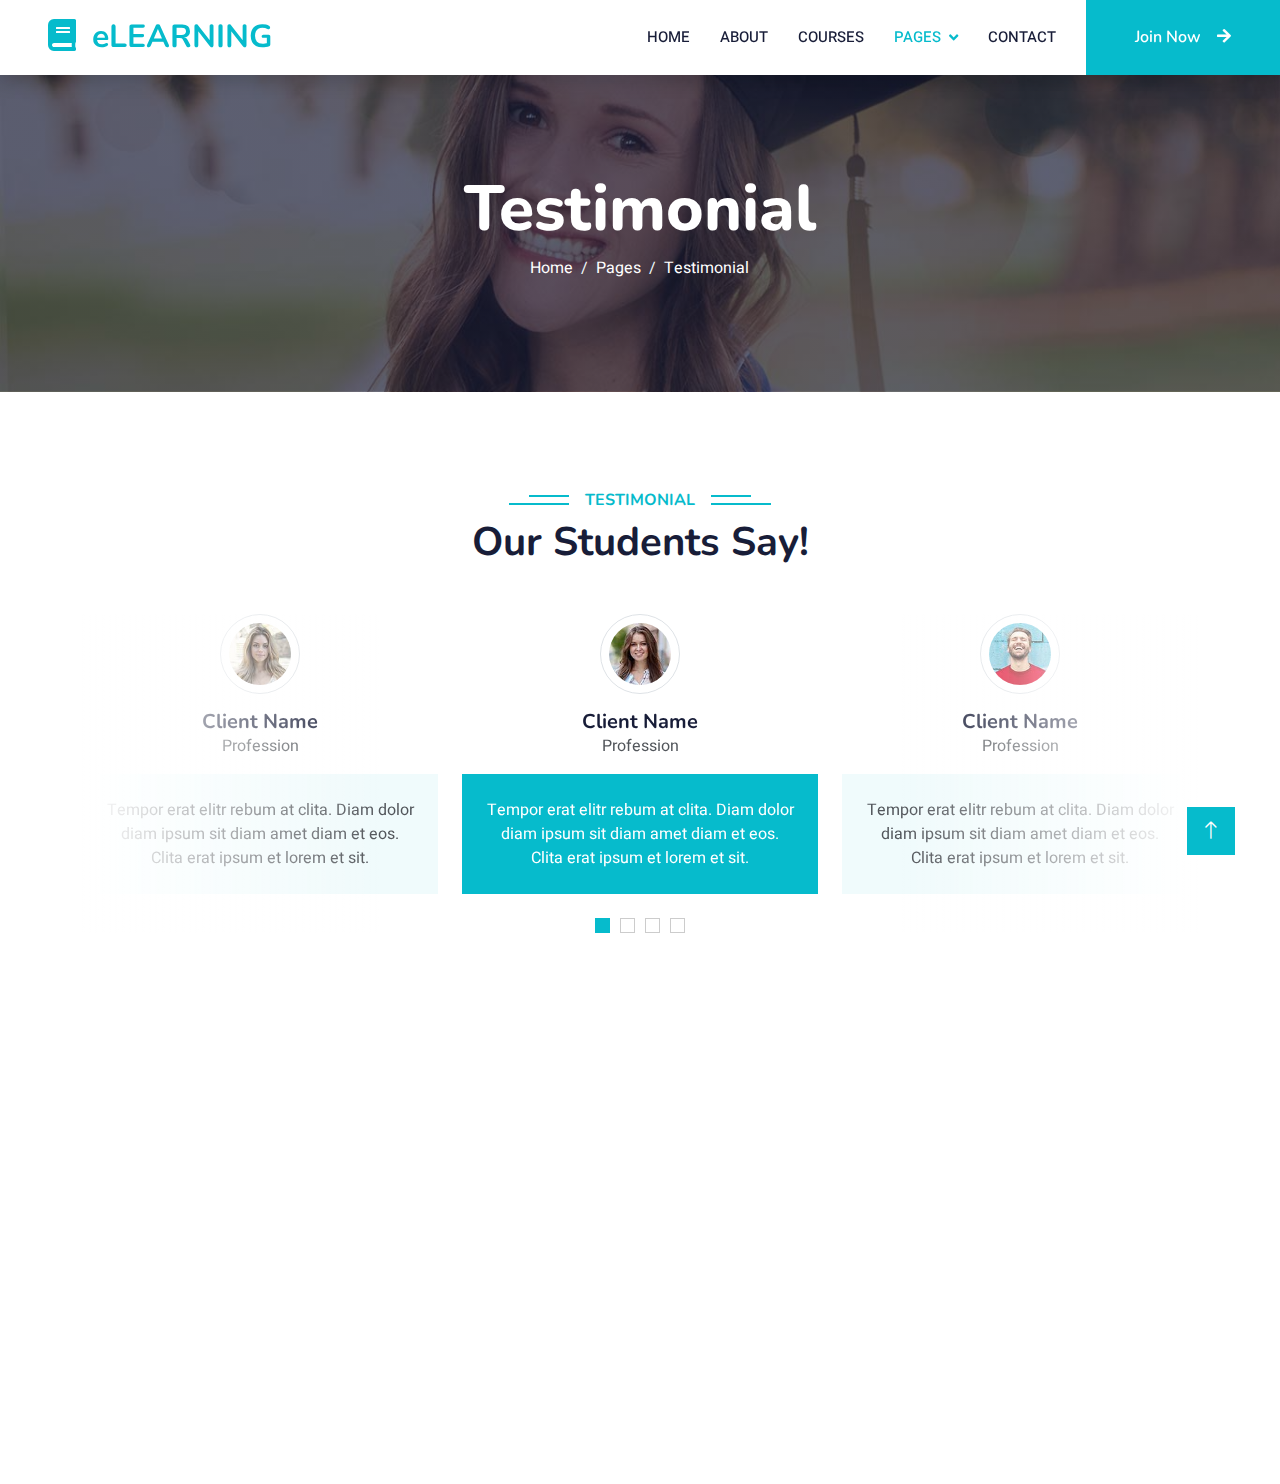
<file: elearning-1.0.0-20231127T065730Z-001/elearning-1.0.0/testimonial.html>
<!DOCTYPE html>
<html lang="en">

<head>
    <meta charset="utf-8">
    <title>eLEARNING - eLearning HTML Template</title>
    <meta content="width=device-width, initial-scale=1.0" name="viewport">
    <meta content="" name="keywords">
    <meta content="" name="description">

    <!-- Favicon -->
    <link href="img/favicon.ico" rel="icon">

    <!-- Google Web Fonts -->
    <link rel="preconnect" href="https://fonts.googleapis.com">
    <link rel="preconnect" href="https://fonts.gstatic.com" crossorigin>
    <link
        href="https://fonts.googleapis.com/css2?family=Heebo:wght@400;500;600&family=Nunito:wght@600;700;800&display=swap"
        rel="stylesheet">

    <!-- Icon Font Stylesheet -->
    <link href="https://cdnjs.cloudflare.com/ajax/libs/font-awesome/5.10.0/css/all.min.css" rel="stylesheet">
    <link href="https://cdn.jsdelivr.net/npm/bootstrap-icons@1.4.1/font/bootstrap-icons.css" rel="stylesheet">

    <!-- Libraries Stylesheet -->
    <link href="lib/animate/animate.min.css" rel="stylesheet">
    <link href="lib/owlcarousel/assets/owl.carousel.min.css" rel="stylesheet">

    <!-- Customized Bootstrap Stylesheet -->
    <link href="css/bootstrap.min.css" rel="stylesheet">

    <!-- Template Stylesheet -->
    <link href="css/style.css" rel="stylesheet">
</head>

<body>
    <!-- Spinner Start -->
    <div id="spinner"
        class="show bg-white position-fixed translate-middle w-100 vh-100 top-50 start-50 d-flex align-items-center justify-content-center">
        <div class="spinner-border text-primary" style="width: 3rem; height: 3rem;" role="status">
            <span class="sr-only">Loading...</span>
        </div>
    </div>
    <!-- Spinner End -->


    <!-- Navbar Start -->
    <nav class="navbar navbar-expand-lg bg-white navbar-light shadow sticky-top p-0">
        <a href="index.html" class="navbar-brand d-flex align-items-center px-4 px-lg-5">
            <h2 class="m-0 text-primary"><i class="fa fa-book me-3"></i>eLEARNING</h2>
        </a>
        <button type="button" class="navbar-toggler me-4" data-bs-toggle="collapse" data-bs-target="#navbarCollapse">
            <span class="navbar-toggler-icon"></span>
        </button>
        <div class="collapse navbar-collapse" id="navbarCollapse">
            <div class="navbar-nav ms-auto p-4 p-lg-0">
                <a href="index.html" class="nav-item nav-link">Home</a>
                <a href="about.html" class="nav-item nav-link">About</a>
                <a href="courses.html" class="nav-item nav-link">Courses</a>
                <div class="nav-item dropdown">
                    <a href="#" class="nav-link dropdown-toggle active" data-bs-toggle="dropdown">Pages</a>
                    <div class="dropdown-menu fade-down m-0">
                        <a href="team.html" class="dropdown-item">Our Team</a>
                        <a href="testimonial.html" class="dropdown-item active">Testimonial</a>
                        <!-- <a href="404.html" class="dropdown-item">404 Page</a> -->
                    </div>
                </div>
                <a href="contact.html" class="nav-item nav-link">Contact</a>
            </div>
            <a href="login.html" class="btn btn-primary py-4 px-lg-5 d-none d-lg-block">Join Now<i
                    class="fa fa-arrow-right ms-3"></i></a>
        </div>
    </nav>
    <!-- Navbar End -->


    <!-- Header Start -->
    <div class="container-fluid bg-primary py-5 mb-5 page-header">
        <div class="container py-5">
            <div class="row justify-content-center">
                <div class="col-lg-10 text-center">
                    <h1 class="display-3 text-white animated slideInDown">Testimonial</h1>
                    <nav aria-label="breadcrumb">
                        <ol class="breadcrumb justify-content-center">
                            <li class="breadcrumb-item"><a class="text-white" href="#">Home</a></li>
                            <li class="breadcrumb-item"><a class="text-white" href="#">Pages</a></li>
                            <li class="breadcrumb-item text-white active" aria-current="page">Testimonial</li>
                        </ol>
                    </nav>
                </div>
            </div>
        </div>
    </div>
    <!-- Header End -->


    <!-- Testimonial Start -->
    <div class="container-xxl py-5 wow fadeInUp" data-wow-delay="0.1s">
        <div class="container">
            <div class="text-center">
                <h6 class="section-title bg-white text-center text-primary px-3">Testimonial</h6>
                <h1 class="mb-5">Our Students Say!</h1>
            </div>
            <div class="owl-carousel testimonial-carousel position-relative">
                <div class="testimonial-item text-center">
                    <img class="border rounded-circle p-2 mx-auto mb-3" src="img/testimonial-1.jpg"
                        style="width: 80px; height: 80px;">
                    <h5 class="mb-0">Client Name</h5>
                    <p>Profession</p>
                    <div class="testimonial-text bg-light text-center p-4">
                        <p class="mb-0">Tempor erat elitr rebum at clita. Diam dolor diam ipsum sit diam amet diam et
                            eos. Clita erat ipsum et lorem et sit.</p>
                    </div>
                </div>
                <div class="testimonial-item text-center">
                    <img class="border rounded-circle p-2 mx-auto mb-3" src="img/testimonial-2.jpg"
                        style="width: 80px; height: 80px;">
                    <h5 class="mb-0">Client Name</h5>
                    <p>Profession</p>
                    <div class="testimonial-text bg-light text-center p-4">
                        <p class="mb-0">Tempor erat elitr rebum at clita. Diam dolor diam ipsum sit diam amet diam et
                            eos. Clita erat ipsum et lorem et sit.</p>
                    </div>
                </div>
                <div class="testimonial-item text-center">
                    <img class="border rounded-circle p-2 mx-auto mb-3" src="img/testimonial-3.jpg"
                        style="width: 80px; height: 80px;">
                    <h5 class="mb-0">Client Name</h5>
                    <p>Profession</p>
                    <div class="testimonial-text bg-light text-center p-4">
                        <p class="mb-0">Tempor erat elitr rebum at clita. Diam dolor diam ipsum sit diam amet diam et
                            eos. Clita erat ipsum et lorem et sit.</p>
                    </div>
                </div>
                <div class="testimonial-item text-center">
                    <img class="border rounded-circle p-2 mx-auto mb-3" src="img/testimonial-4.jpg"
                        style="width: 80px; height: 80px;">
                    <h5 class="mb-0">Client Name</h5>
                    <p>Profession</p>
                    <div class="testimonial-text bg-light text-center p-4">
                        <p class="mb-0">Tempor erat elitr rebum at clita. Diam dolor diam ipsum sit diam amet diam et
                            eos. Clita erat ipsum et lorem et sit.</p>
                    </div>
                </div>
            </div>
        </div>
    </div>
    <!-- Testimonial End -->


    <!-- Footer Start -->
    <div class="container-fluid bg-dark text-light footer pt-5 mt-5 wow fadeIn" data-wow-delay="0.1s">
        <div class="container py-5">
            <div class="row g-5">
                <div class="col-lg-3 col-md-6">
                    <h4 class="text-white mb-3">Quick Link</h4>
                    <a class="btn btn-link" href="">About Us</a>
                    <a class="btn btn-link" href="">Contact Us</a>
                    <a class="btn btn-link" href="">Privacy Policy</a>
                    <a class="btn btn-link" href="">Terms & Condition</a>
                    <a class="btn btn-link" href="">FAQs & Help</a>
                </div>
                <div class="col-lg-3 col-md-6">
                    <h4 class="text-white mb-3">Contact</h4>
                    <p class="mb-2"><i class="fa fa-map-marker-alt me-3"></i>123 Street, New York, USA</p>
                    <p class="mb-2"><i class="fa fa-phone-alt me-3"></i>+012 345 67890</p>
                    <p class="mb-2"><i class="fa fa-envelope me-3"></i>info@example.com</p>
                    <div class="d-flex pt-2">
                        <a class="btn btn-outline-light btn-social" href=""><i class="fab fa-twitter"></i></a>
                        <a class="btn btn-outline-light btn-social" href=""><i class="fab fa-facebook-f"></i></a>
                        <a class="btn btn-outline-light btn-social" href=""><i class="fab fa-youtube"></i></a>
                        <a class="btn btn-outline-light btn-social" href=""><i class="fab fa-linkedin-in"></i></a>
                    </div>
                </div>
                <div class="col-lg-3 col-md-6">
                    <h4 class="text-white mb-3">Gallery</h4>
                    <div class="row g-2 pt-2">
                        <div class="col-4">
                            <img class="img-fluid bg-light p-1" src="img/course-1.jpg" alt="">
                        </div>
                        <div class="col-4">
                            <img class="img-fluid bg-light p-1" src="img/course-2.jpg" alt="">
                        </div>
                        <div class="col-4">
                            <img class="img-fluid bg-light p-1" src="img/course-3.jpg" alt="">
                        </div>
                        <div class="col-4">
                            <img class="img-fluid bg-light p-1" src="img/course-2.jpg" alt="">
                        </div>
                        <div class="col-4">
                            <img class="img-fluid bg-light p-1" src="img/course-3.jpg" alt="">
                        </div>
                        <div class="col-4">
                            <img class="img-fluid bg-light p-1" src="img/course-1.jpg" alt="">
                        </div>
                    </div>
                </div>
                <div class="col-lg-3 col-md-6">
                    <h4 class="text-white mb-3">Newsletter</h4>
                    <p>Dolor amet sit justo amet elitr clita ipsum elitr est.</p>
                    <div class="position-relative mx-auto" style="max-width: 400px;">
                        <input class="form-control border-0 w-100 py-3 ps-4 pe-5" type="text" placeholder="Your email">
                        <button type="button"
                            class="btn btn-primary py-2 position-absolute top-0 end-0 mt-2 me-2">SignUp</button>
                    </div>
                </div>
            </div>
        </div>
        <div class="container">
            <div class="copyright">
                <div class="row">
                    <div class="col-md-6 text-center text-md-start mb-3 mb-md-0">
                        &copy; <a class="border-bottom" href="#">Your Site Name</a>, All Right Reserved.

                        <!--/*** This template is free as long as you keep the footer author’s credit link/attribution link/backlink. If you'd like to use the template without the footer author’s credit link/attribution link/backlink, you can purchase the Credit Removal License from "https://htmlcodex.com/credit-removal". Thank you for your support. ***/-->
                        Designed By <a class="border-bottom" href="https://htmlcodex.com">HTML Codex</a><br><br>
                        Distributed By <a class="border-bottom" href="https://themewagon.com">ThemeWagon</a>
                    </div>
                    <div class="col-md-6 text-center text-md-end">
                        <div class="footer-menu">
                            <a href="">Home</a>
                            <a href="">Cookies</a>
                            <a href="">Help</a>
                            <a href="">FQAs</a>
                        </div>
                    </div>
                </div>
            </div>
        </div>
    </div>
    <!-- Footer End -->


    <!-- Back to Top -->
    <a href="#" class="btn btn-lg btn-primary btn-lg-square back-to-top"><i class="bi bi-arrow-up"></i></a>


    <!-- JavaScript Libraries -->
    <script src="https://code.jquery.com/jquery-3.4.1.min.js"></script>
    <script src="https://cdn.jsdelivr.net/npm/bootstrap@5.0.0/dist/js/bootstrap.bundle.min.js"></script>
    <script src="lib/wow/wow.min.js"></script>
    <script src="lib/easing/easing.min.js"></script>
    <script src="lib/waypoints/waypoints.min.js"></script>
    <script src="lib/owlcarousel/owl.carousel.min.js"></script>

    <!-- Template Javascript -->
    <script src="js/main.js"></script>
</body>

</html>
</file>
<file: elearning-1.0.0-20231127T065730Z-001/elearning-1.0.0/css/style.css>
/********** Template CSS **********/



  
:root {
    --primary: #06BBCC;
    --light: #F0FBFC;
    --dark: #181d38;
}

.fw-medium {
    font-weight: 600 !important;
}

.fw-semi-bold {
    font-weight: 700 !important;
}

.back-to-top {
    position: fixed;
    display: none;
    right: 45px;
    bottom: 45px;
    z-index: 99;
}


/*** Spinner ***/
#spinner {
    opacity: 0;
    visibility: hidden;
    transition: opacity .5s ease-out, visibility 0s linear .5s;
    z-index: 99999;
}

#spinner.show {
    transition: opacity .5s ease-out, visibility 0s linear 0s;
    visibility: visible;
    opacity: 1;
}


/*** Button ***/
.btn {
    font-family: 'Nunito', sans-serif;
    font-weight: 600;
    transition: .5s;
}

.btn.btn-primary,
.btn.btn-secondary {
    color: #FFFFFF;
}

.btn-square {
    width: 38px;
    height: 38px;
}

.btn-sm-square {
    width: 32px;
    height: 32px;
}

.btn-lg-square {
    width: 48px;
    height: 48px;
}

.btn-square,
.btn-sm-square,
.btn-lg-square {
    padding: 0;
    display: flex;
    align-items: center;
    justify-content: center;
    font-weight: normal;
    border-radius: 0px;
}


/*** Navbar ***/
.navbar .dropdown-toggle::after {
    border: none;
    content: "\f107";
    font-family: "Font Awesome 5 Free";
    font-weight: 900;
    vertical-align: middle;
    margin-left: 8px;
}

.navbar-light .navbar-nav .nav-link {
    margin-right: 30px;
    padding: 25px 0;
    color: #FFFFFF;
    font-size: 15px;
    text-transform: uppercase;
    outline: none;
}

.navbar-light .navbar-nav .nav-link:hover,
.navbar-light .navbar-nav .nav-link.active {
    color: var(--primary);
}

@media (max-width: 991.98px) {
    .navbar-light .navbar-nav .nav-link  {
        margin-right: 0;
        padding: 10px 0;
    }

    .navbar-light .navbar-nav {
        border-top: 1px solid #EEEEEE;
    }
}

.navbar-light .navbar-brand,
.navbar-light a.btn {
    height: 75px;
}

.navbar-light .navbar-nav .nav-link {
    color: var(--dark);
    font-weight: 500;
}

.navbar-light.sticky-top {
    top: -100px;
    transition: .5s;
}

@media (min-width: 992px) {
    .navbar .nav-item .dropdown-menu {
        display: block;
        margin-top: 0;
        opacity: 0;
        visibility: hidden;
        transition: .5s;
    }

    .navbar .dropdown-menu.fade-down {
        top: 100%;
        transform: rotateX(-75deg);
        transform-origin: 0% 0%;
    }

    .navbar .nav-item:hover .dropdown-menu {
        top: 100%;
        transform: rotateX(0deg);
        visibility: visible;
        transition: .5s;
        opacity: 1;
    }
}


/*** Header carousel ***/
@media (max-width: 768px) {
    .header-carousel .owl-carousel-item {
        position: relative;
        min-height: 500px;
    }
    
    .header-carousel .owl-carousel-item img {
        position: absolute;
        width: 100%;
        height: 100%;
        object-fit: cover;
    }
}

.header-carousel .owl-nav {
    position: absolute;
    top: 50%;
    right: 8%;
    transform: translateY(-50%);
    display: flex;
    flex-direction: column;
}

.header-carousel .owl-nav .owl-prev,
.header-carousel .owl-nav .owl-next {
    margin: 7px 0;
    width: 45px;
    height: 45px;
    display: flex;
    align-items: center;
    justify-content: center;
    color: #FFFFFF;
    background: transparent;
    border: 1px solid #FFFFFF;
    font-size: 22px;
    transition: .5s;
}

.header-carousel .owl-nav .owl-prev:hover,
.header-carousel .owl-nav .owl-next:hover {
    background: var(--primary);
    border-color: var(--primary);
}

.page-header {
    background: linear-gradient(rgba(24, 29, 56, .7), rgba(24, 29, 56, .7)), url(../img/carousel-1.jpg);
    background-position: center center;
    background-repeat: no-repeat;
    background-size: cover;
}

.page-header-inner {
    background: rgba(15, 23, 43, .7);
}

.breadcrumb-item + .breadcrumb-item::before {
    color: var(--light);
}


/*** Section Title ***/
.section-title {
    position: relative;
    display: inline-block;
    text-transform: uppercase;
}

.section-title::before {
    position: absolute;
    content: "";
    width: calc(100% + 80px);
    height: 2px;
    top: 4px;
    left: -40px;
    background: var(--primary);
    z-index: -1;
}

.section-title::after {
    position: absolute;
    content: "";
    width: calc(100% + 120px);
    height: 2px;
    bottom: 5px;
    left: -60px;
    background: var(--primary);
    z-index: -1;
}

.section-title.text-start::before {
    width: calc(100% + 40px);
    left: 0;
}

.section-title.text-start::after {
    width: calc(100% + 60px);
    left: 0;
}


/*** Service ***/
.service-item {
    background: var(--light);
    transition: .5s;
}

.service-item:hover {
    margin-top: -10px;
    background: var(--primary);
}

.service-item * {
    transition: .5s;
}

.service-item:hover * {
    color: var(--light) !important;
}


/*** Categories & Courses ***/
.category img,
.course-item img {
    transition: .5s;
}

.category a:hover img,
.course-item:hover img {
    transform: scale(1.1);
}


/*** Team ***/
.team-item img {
    transition: .5s;
}

.team-item:hover img {
    transform: scale(1.1);
}


/*** Testimonial ***/
.testimonial-carousel::before {
    position: absolute;
    content: "";
    top: 0;
    left: 0;
    height: 100%;
    width: 0;
    background: linear-gradient(to right, rgba(255, 255, 255, 1) 0%, rgba(255, 255, 255, 0) 100%);
    z-index: 1;
}

.testimonial-carousel::after {
    position: absolute;
    content: "";
    top: 0;
    right: 0;
    height: 100%;
    width: 0;
    background: linear-gradient(to left, rgba(255, 255, 255, 1) 0%, rgba(255, 255, 255, 0) 100%);
    z-index: 1;
}

@media (min-width: 768px) {
    .testimonial-carousel::before,
    .testimonial-carousel::after {
        width: 200px;
    }
}

@media (min-width: 992px) {
    .testimonial-carousel::before,
    .testimonial-carousel::after {
        width: 300px;
    }
}

.testimonial-carousel .owl-item .testimonial-text,
.testimonial-carousel .owl-item.center .testimonial-text * {
    transition: .5s;
}

.testimonial-carousel .owl-item.center .testimonial-text {
    background: var(--primary) !important;
}

.testimonial-carousel .owl-item.center .testimonial-text * {
    color: #FFFFFF !important;
}

.testimonial-carousel .owl-dots {
    margin-top: 24px;
    display: flex;
    align-items: flex-end;
    justify-content: center;
}

.testimonial-carousel .owl-dot {
    position: relative;
    display: inline-block;
    margin: 0 5px;
    width: 15px;
    height: 15px;
    border: 1px solid #CCCCCC;
    transition: .5s;
}

.testimonial-carousel .owl-dot.active {
    background: var(--primary);
    border-color: var(--primary);
}


/*** Footer ***/
.footer .btn.btn-social {
    margin-right: 5px;
    width: 35px;
    height: 35px;
    display: flex;
    align-items: center;
    justify-content: center;
    color: var(--light);
    font-weight: normal;
    border: 1px solid #FFFFFF;
    border-radius: 35px;
    transition: .3s;
}

.footer .btn.btn-social:hover {
    color: var(--primary);
}

.footer .btn.btn-link {
    display: block;
    margin-bottom: 5px;
    padding: 0;
    text-align: left;
    color: #FFFFFF;
    font-size: 15px;
    font-weight: normal;
    text-transform: capitalize;
    transition: .3s;
}

.footer .btn.btn-link::before {
    position: relative;
    content: "\f105";
    font-family: "Font Awesome 5 Free";
    font-weight: 900;
    margin-right: 10px;
}

.footer .btn.btn-link:hover {
    letter-spacing: 1px;
    box-shadow: none;
}

.footer .copyright {
    padding: 25px 0;
    font-size: 15px;
    border-top: 1px solid rgba(256, 256, 256, .1);
}

.footer .copyright a {
    color: var(--light);
}

.footer .footer-menu a {
    margin-right: 15px;
    padding-right: 15px;
    border-right: 1px solid rgba(255, 255, 255, .1);
}

.footer .footer-menu a:last-child {
    margin-right: 0;
    padding-right: 0;
    border-right: none;
}


/* style section for leaderboard   */

/* body {
    font-family: 'Arial', sans-serif;
    margin: 0;
    padding: 0;
    background-color: #f4f4f4;
    display: flex;
    align-items: center;
    justify-content: center;
    min-height: 100vh;
} */

.leaderboard {
    width: 800px;
    background-color: #fff;
    border-radius: 10px;
    overflow: hidden;
    box-shadow: 0 0 20px rgba(0, 0, 0, 0.1);
    margin-top: 20px;
    margin-left: 150px;
    height:400px;
    
    
}

.leaderboard-header {
    padding: 20px;
    text-align: center;
    font-size: 24px;
    font-weight: bold;
    background-color: #3498db;
    color: #fff;
    cursor: pointer;
    transition: background-color 0.3s, transform 0.3s;
}

.leaderboard-table {
    width: 100%;
    border-collapse: collapse;
}

.leaderboard-table td {
    padding: 15px;
    text-align:left;
    border-bottom: 1px solid #ecf0f1;
}

.leaderboard-table td:hover {
    background-color: #f2f2f2;
}

.profile-picture-container {
    width: 40px;
    height: 40px;
    overflow: hidden;
    border-radius: 50%;
    margin-right: 10px;
}

.profile-picture {
    width: 100%;
    height: 100%;
    object-fit: cover;
    border-radius: 50%;
    transition: border-color 0.3s;
}

.leaderboard-item:hover .profile-picture {
    border-color: #3498db;
}

.student-name,
.score {
    cursor: pointer;
}

.student-name:hover,
.score:hover {
    color: #3498db;
}

.score {
    color: #e74c3c;
}

.back-to-leaderboard {
    display: block;
    margin-top: 20px;
    text-align: center;
    opacity: 0;
    transform: translateY(20px);
    animation: fadeIn 0.5s forwards 0.7s;
    transition: color 0.3s;
}

@keyframes slideIn {
    to {
        opacity: 1;
        transform: translateY(0);
    }
}

.leaderboard-item {
    transition: background-color 0.3s;
    animation: fadeInColor 1s alternate infinite;
}
.leaderboard-item:hover .student-name,
.leaderboard-item:hover .score {
    color: #3498db;
}

.score {
    color: #e74c3c;
}

.leaderboard-item:hover .profile-picture-container {
    transform: scale(1.2);
}

.leaderboard-item:hover .profile-picture {
    border-color: #3498db;
}

.student-name,
.score {
    cursor: pointer;
    transition: color 0.3s;
}

.leaderboard-header:hover {
    background-color: #297fb8;
    transform: scale(1.05);
}


/* styling for  events section  */

.events-section {
    width: 100%;
    background-color: #fff;
    border-radius: 10px;
    overflow: hidden;
    box-shadow: 0 0 20px rgba(0, 0, 0, 0.1);
    margin-top: 20px;
    padding: 20px;
    text-align: center;
}

.event-item {
    background-color: #3498db;
    color: #fff;
    padding: 20px;
    margin-bottom: 20px;
    border-radius: 10px;
    box-shadow: 0 4px 8px rgba(0, 0, 0, 0.1);
    overflow: hidden;
    position: relative;
    opacity: 0;
    transform: translateY(20px);
    animation: fadeInUp 0.5s forwards;
    cursor: pointer;
    transition: background-color 0.3s, transform 0.3s, box-shadow 0.3s;
}

.event-item:hover {
    background-color: #2980b9;
    transform: translateY(-5px);
    box-shadow: 0 8px 16px rgba(0, 0, 0, 0.2);
}

.event-details {
    font-size: 18px;
    margin-bottom: 10px;
}

.event-time {
    font-size: 16px;
    margin-bottom: 10px;
}

.event-fee,
.event-venue {
    font-size: 14px;
    margin-bottom: 10px;
}

.event-cta {
    font-size: 14px;
    margin-bottom: 10px;
}

.event-cta a {
    color: #fff;
    text-decoration: none;
    font-weight: bold;
    transition: color 0.3s;
}

.event-cta a:hover {
    color: #ecf0f1;
}

@keyframes fadeInUp {
    to {
        opacity: 1;
        transform: translateY(0);
    }
}
</file>
<file: elearning-1.0.0-20231127T065730Z-001/elearning-1.0.0/styles.css>
body {
    font-family: Arial, sans-serif;
    margin: 0;
}

#login-container,
#dashboard-container,
#quiz-container {
    display: flex;
    flex-direction: column;
    align-items: center;
    justify-content: center;
    height: 100vh;
}

button {
    background-color: #4CAF50;
    color: white;
    padding: 10px 15px;
    border: none;
    border-radius: 3px;
    cursor: pointer;
}

button:hover {
    background-color: #45a049;
}


/* Quest CSS */

body {
    font-family: Arial, sans-serif;
    margin: 0;
}

#dashboard-container,
#quiz-container,
#questions-container {
    display: flex;
    flex-direction: column;
    align-items: center;
    justify-content: center;
    height: 100vh;
}

button {
    background-color: #4CAF50;
    color: white;
    padding: 10px 15px;
    border: none;
    border-radius: 3px;
    cursor: pointer;
}

button:hover {
    background-color: #45a049;
}
</file>
